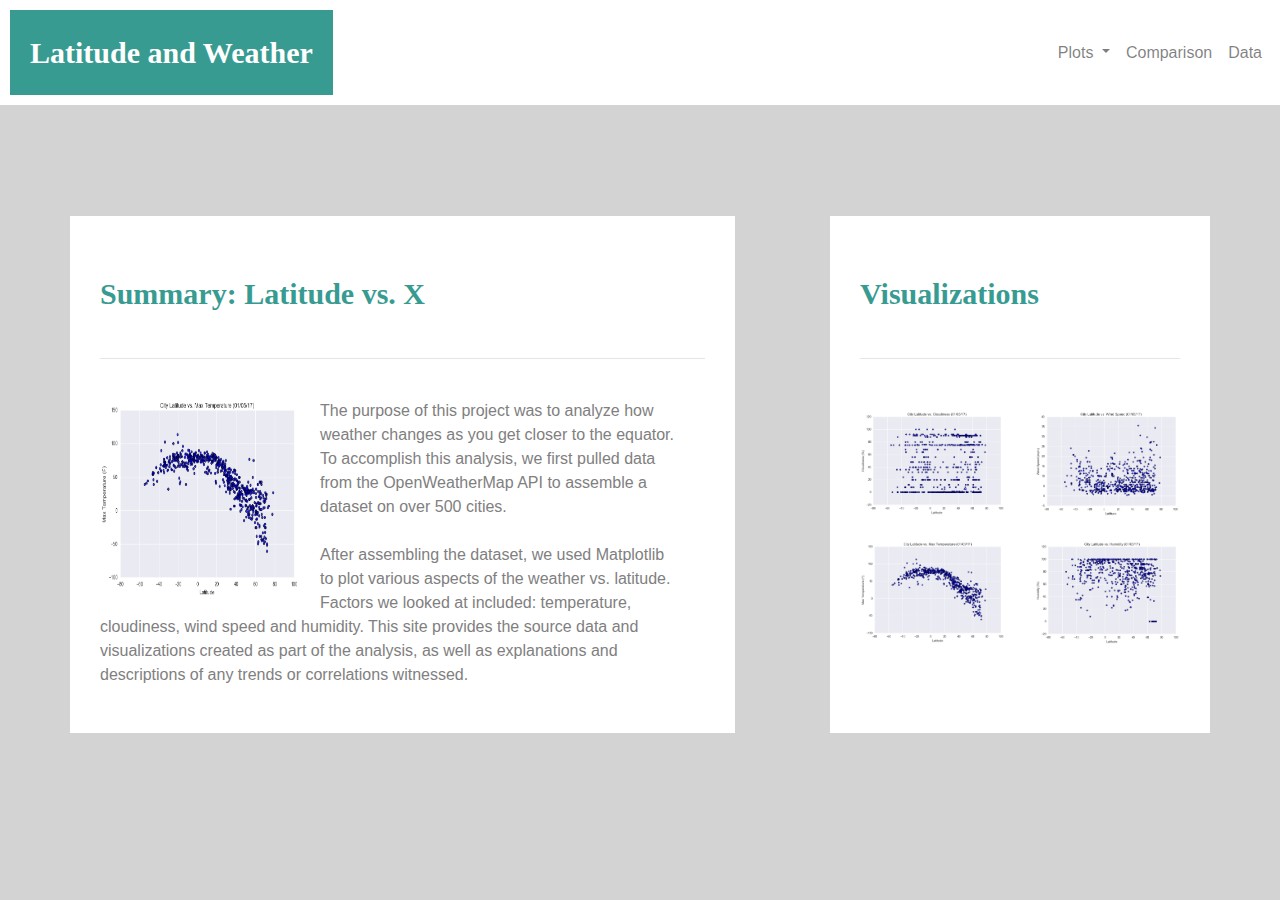
<file: index.html>
<!DOCTYPE html>
<html lang="en">

<head>
  <meta charset="UTF-8">
  <title>Landing Page for Latitude Weather Project</title>
  <link rel="stylesheet" href="https://stackpath.bootstrapcdn.com/bootstrap/4.3.1/css/bootstrap.min.css"
    integrity="sha384-ggOyR0iXCbMQv3Xipma34MD+dH/1fQ784/j6cY/iJTQUOhcWr7x9JvoRxT2MZw1T" crossorigin="anonymous">

  <script src="https://code.jquery.com/jquery-3.3.1.slim.min.js"
    integrity="sha384-q8i/X+965DzO0rT7abK41JStQIAqVgRVzpbzo5smXKp4YfRvH+8abtTE1Pi6jizo"
    crossorigin="anonymous"></script> 
  <script src="https://cdnjs.cloudflare.com/ajax/libs/popper.js/1.14.7/umd/popper.min.js"
    integrity="sha384-UO2eT0CpHqdSJQ6hJty5KVphtPhzWj9WO1clHTMGa3JDZwrnQq4sF86dIHNDz0W1"
    crossorigin="anonymous"></script> 
  <script src="https://stackpath.bootstrapcdn.com/bootstrap/4.3.1/js/bootstrap.min.js"
    integrity="sha384-JjSmVgyd0p3pXB1rRibZUAYoIIy6OrQ6VrjIEaFf/nJGzIxFDsf4x0xIM+B07jRM"
    crossorigin="anonymous"></script>
  
  <link rel="stylesheet" href="style.css">
</head>

<body>
  <nav class="navbar navbar-expand-lg navbar-light">
    <a class="turquoise-white" href="index.html">Latitude and Weather</a>
    <button class="navbar-toggler" type="button" data-toggle="collapse" data-target="#navbarSupportedContent">
      <span class="navbar-toggler-icon"></span>
    </button>

    <div class="collapse navbar-collapse" id="navbarSupportedContent">
      <ul class="navbar-nav ml-auto">

        <li class="nav-item dropdown">
          <a class="nav-link dropdown-toggle" href="#" id="navbarDropdown" role="button" data-toggle="dropdown">
            Plots
          </a>
          <div class="dropdown-menu">
            <a class="dropdown-item" href="cloudiness.html">Latitude vs. Cloudiness</a>
            <a class="dropdown-item" href="windspeed.html">Latitude vs. Wind Speed</a>
            <a class="dropdown-item" href="maxtemp.html">Latitude vs. Max Temp</a>
            <a class="dropdown-item" href="humidity.html">Latitude vs. Humidity</a>
          </div>
        </li>
        <li class="nav-item">
          <a class="nav-link" href="comparison.html">Comparison </a>
        </li>
        <li class="nav-item">
          <a class="nav-link" href="data.html">Data</a>
        </li>
      </ul>
    </div>
  </nav>

  <div class="container">
    <div class="row space">
    </div>
    <div class="row">
      <div class="col-12 col-sm-12 col-md-7 box">
        <h2>Summary: Latitude vs. X</h2>
        <hr><br>
        <section id="main-bio">
          <img id="bio-image" src="Resources/assets/images/temperaturemap.png" alt="Max Temperature Graph">
          <p>The purpose of this project was to analyze how weather changes as you get closer to the equator. To
            accomplish this analysis, we first pulled data from the OpenWeatherMap API to assemble a dataset on over 500
            cities.<br><br>After assembling the dataset, we used Matplotlib to plot various aspects of the weather vs.
            latitude. Factors we looked at included: temperature, cloudiness, wind speed and humidity. This site
            provides the source data and visualizations created as part of the analysis, as well as explanations and
            descriptions of any trends or correlations witnessed.</p>
        </section>

      </div>
      <div class="col-12 col-md-1"></div>
      <div class="col-12 col-sm-12 col-md-4 box">
        <h2 class="text-left">Visualizations</h2>
        <hr><br>
        <div class="row">
          <div class="col-3 col-sm-3 col-md-6">
            <a href="cloudiness.html">
              <img src="Resources/assets/images/cloudymap.png" alt="Cloudy Graph" class="img-thumbnail custom-thumbnail">
            </a>

          </div>
          <div class="col-3 col-sm-3 col-md-6">
            <a href="windspeed.html">
              <img src="Resources/assets/images/windmap.png" alt="Wind Speed Graph" class="img-thumbnail custom-thumbnail">
            </a>

          </div>

          <div class="col-3 col-sm-3 col-md-6">
            <a href="maxtemp.html">
              <img src="Resources/assets/images/temperaturemap.png" alt="Max Temperature Graph" class="img-thumbnail custom-thumbnail">
            </a>

          </div>
          <div class="col-3 col-sm-3 col-md-6">
            <a href="humidity.html">
              <img src="Resources/assets/images/humiditymap.png" alt="Humidity Graph" class="img-thumbnail custom-thumbnail">
            </a>

          </div>
        </div>
      </div>
    </div>
  </div>
</body>
</html>
</file>
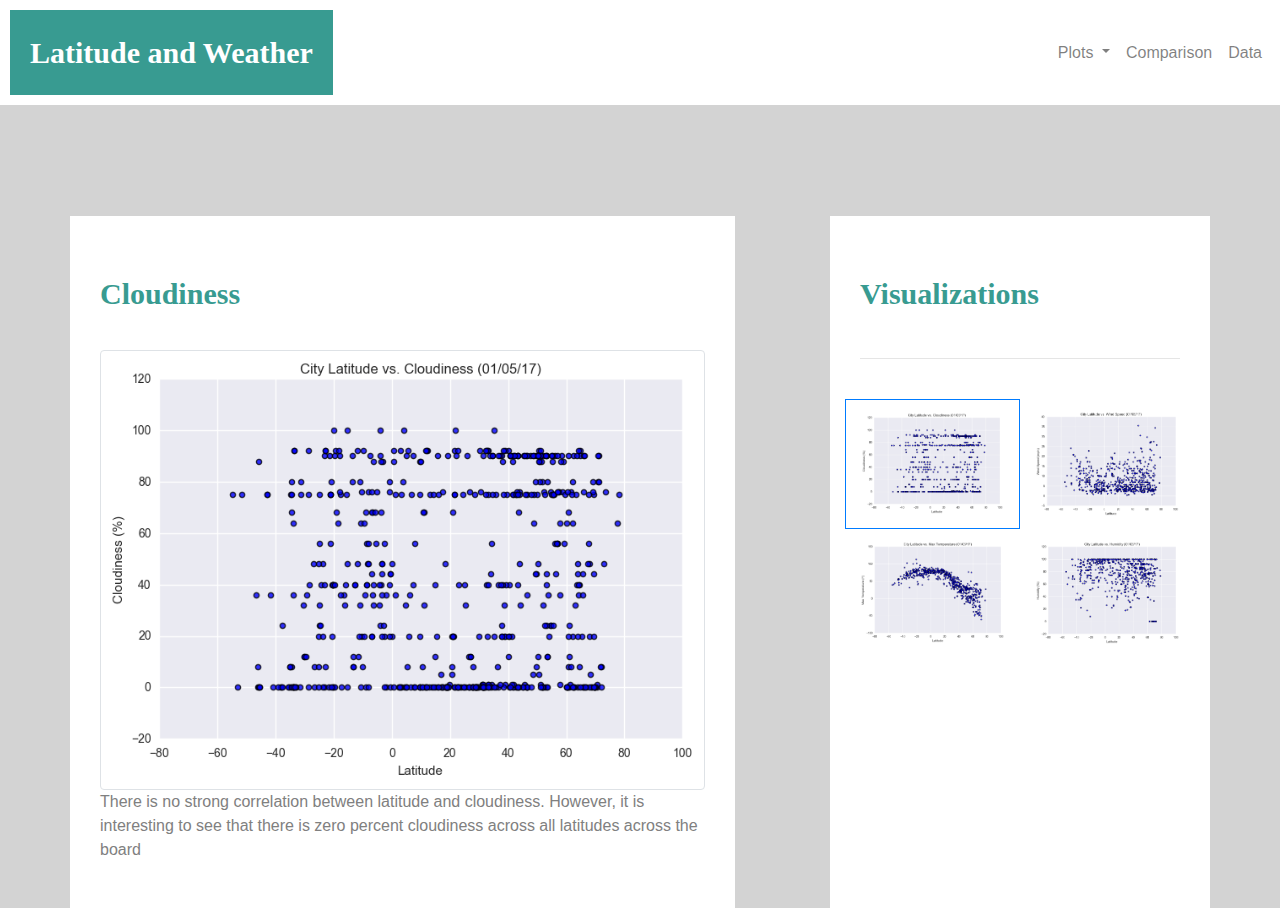
<file: cloudiness.html>
<!DOCTYPE html>
<html lang="en">

<head>
    <meta charset="UTF-8">
    <title>Latitude vs. Cloudiness Analysis</title>
    <link rel="stylesheet" href="https://stackpath.bootstrapcdn.com/bootstrap/4.3.1/css/bootstrap.min.css"
        integrity="sha384-ggOyR0iXCbMQv3Xipma34MD+dH/1fQ784/j6cY/iJTQUOhcWr7x9JvoRxT2MZw1T" crossorigin="anonymous">

    <script src="https://code.jquery.com/jquery-3.3.1.slim.min.js"
        integrity="sha384-q8i/X+965DzO0rT7abK41JStQIAqVgRVzpbzo5smXKp4YfRvH+8abtTE1Pi6jizo"
        crossorigin="anonymous"></script>
    <script src="https://cdnjs.cloudflare.com/ajax/libs/popper.js/1.14.7/umd/popper.min.js"
        integrity="sha384-UO2eT0CpHqdSJQ6hJty5KVphtPhzWj9WO1clHTMGa3JDZwrnQq4sF86dIHNDz0W1"
        crossorigin="anonymous"></script>
    <script src="https://stackpath.bootstrapcdn.com/bootstrap/4.3.1/js/bootstrap.min.js"
        integrity="sha384-JjSmVgyd0p3pXB1rRibZUAYoIIy6OrQ6VrjIEaFf/nJGzIxFDsf4x0xIM+B07jRM"
        crossorigin="anonymous"></script>

    <link rel="stylesheet" href="style.css">
</head>

<body>
    <nav class="navbar navbar-expand-lg navbar-light">
        <a class="turquoise-white" href="index.html">Latitude and Weather</a>
        <button class="navbar-toggler" type="button" data-toggle="collapse" data-target="#navbarSupportedContent">
            <span class="navbar-toggler-icon"></span>
        </button>

        <div class="collapse navbar-collapse" id="navbarSupportedContent">
            <ul class="navbar-nav ml-auto">

                <li class="nav-item dropdown">
                    <a class="nav-link dropdown-toggle" href="#" id="navbarDropdown" role="button"
                        data-toggle="dropdown">
                        Plots
                    </a>
                    <div class="dropdown-menu">
                        <a class="dropdown-item" href="cloudiness.html">Latitude vs. Cloudiness</a>
                        <a class="dropdown-item" href="windspeed.html">Latitude vs. Wind Speed</a>
                        <a class="dropdown-item" href="maxtemp.html">Latitude vs. Max Temp</a>
                        <a class="dropdown-item" href="humidity.html">Latitude vs. Humidity</a>
                    </div>
                </li>
                <li class="nav-item">
                    <a class="nav-link" href="comparison.html">Comparison</a>
                </li>
                <li class="nav-item">
                    <a class="nav-link" href="data.html">Data</a>
                </li>
            </ul>
        </div>
    </nav>

    <div class="container">
        <main>
            <div class="row space"></div>
            <div class="row">
                <div class="col-md-7 box">
                    <h2>Cloudiness</h2>
                    <article>
                        <a target="_blank" href="Resources/assets/images/cloudymap.png">
                            <img src="Resources/assets/images/cloudymap.png" alt="Cloudy Map" class="img-thumbnail">
                        </a>
                    </article>
                    <p>There is no strong correlation between latitude and cloudiness. However, it is interesting to see
                        that there is zero percent cloudiness across all latitudes across the board</p>
                </div>
                <div class="col-md-1"></div>
                <div class="col-md-4 box">
                    <h2 class="text-left">Visualizations</h2>
                    <hr>
                    <br>
                    <div class="row">
                        <div class="col-3 col-sm-3 col-md-6 border border-primary">
                            <a href="cloudiness.html">
                                <img src="Resources/assets/images/cloudymap.png" alt="Cloudiness Graph" class="img-thumbnail custom-thumbnail">
                            </a>

                        </div>
                        <div class="col-3 col-sm-3 col-md-6">
                            <a href="windspeed.html">
                                <img src="Resources/assets/images/windmap.png" alt="Wind Speed Graph" class="img-thumbnail custom-thumbnail">
                            </a>

                        </div>

                        <div class="col-3 col-sm-3 col-md-6">
                            <a href="maxtemp.html">
                                <img src="Resources/assets/images/temperaturemap.png" alt="Max Temperture Graph" class="img-thumbnail custom-thumbnail">
                            </a>

                        </div>
                        <div class="col-3 col-sm-3 col-md-6">
                            <a href="humidity.html">
                                <img src="Resources/assets/images/humiditymap.png" alt="Humidity Graph" class="img-thumbnail custom-thumbnail">
                            </a>

                        </div>
                    </div>
                </div>
            </div>
        </main>
    </div>
</body>
</html>
</file>
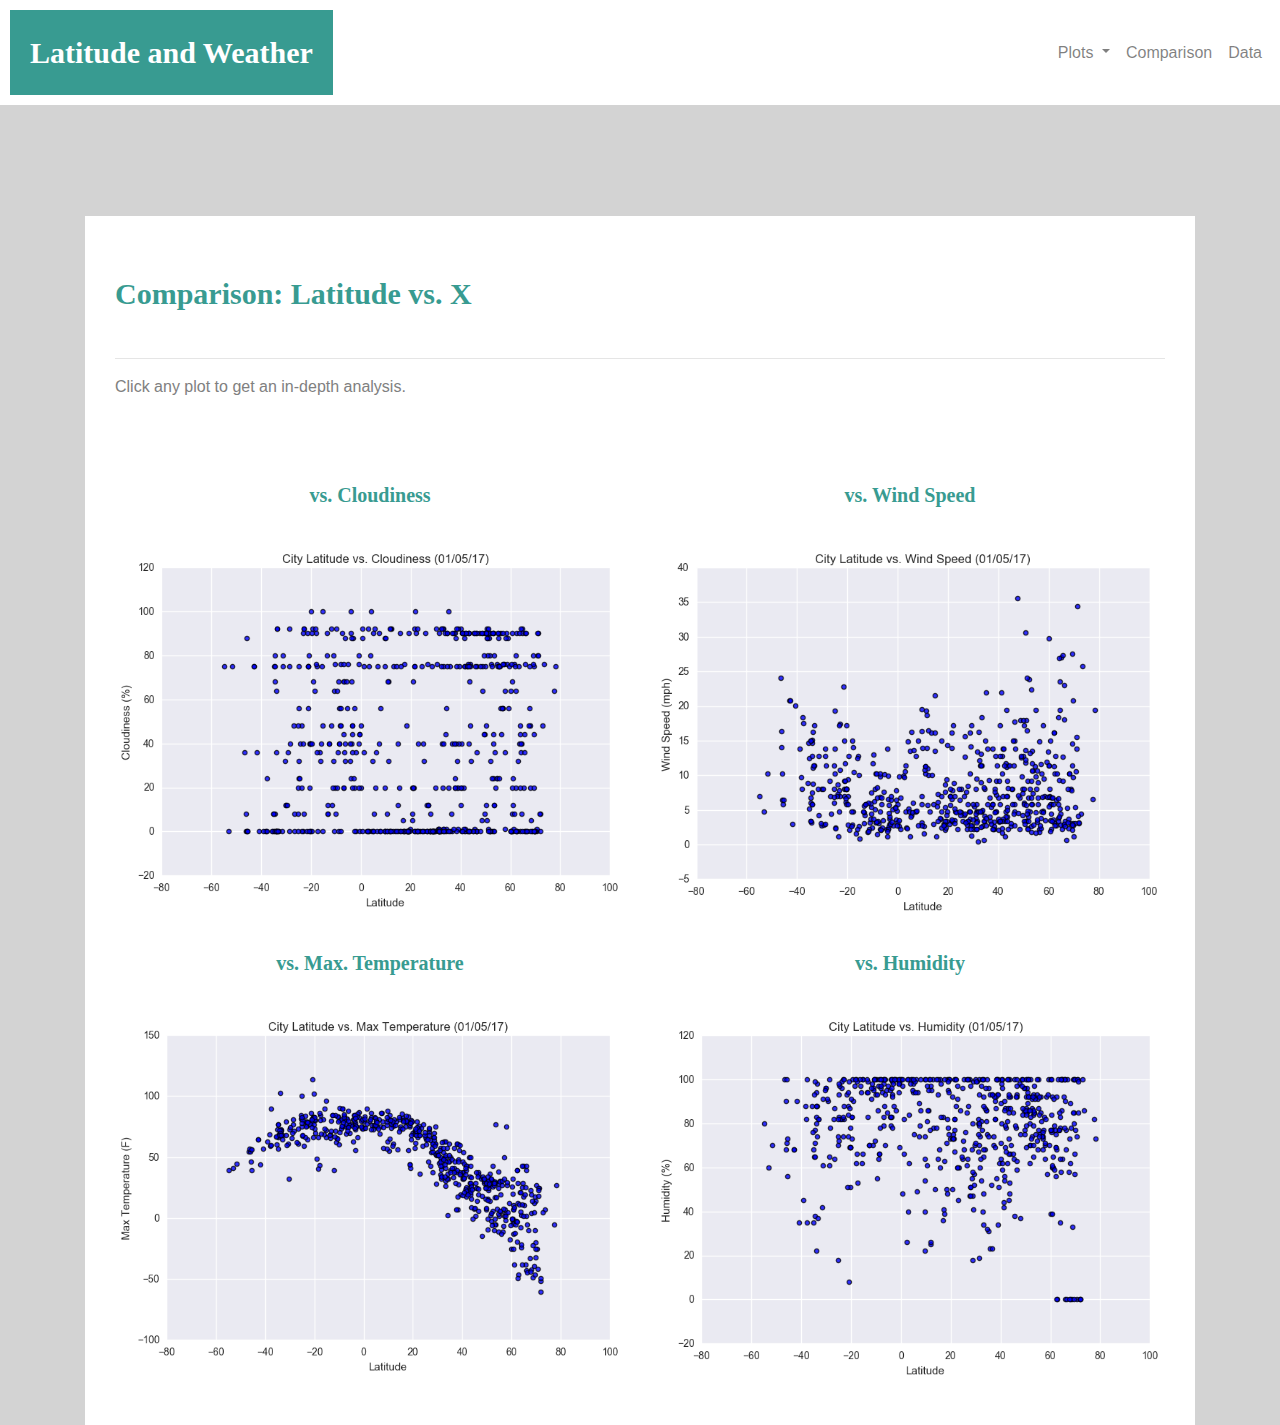
<file: comparison.html>
<!DOCTYPE html>
<html lang="en">

<head>
  <meta charset="UTF-8">
  <title>Comparison Analysis</title>
  <link rel="stylesheet" href="https://stackpath.bootstrapcdn.com/bootstrap/4.3.1/css/bootstrap.min.css"
    integrity="sha384-ggOyR0iXCbMQv3Xipma34MD+dH/1fQ784/j6cY/iJTQUOhcWr7x9JvoRxT2MZw1T" crossorigin="anonymous">

  <script src="https://code.jquery.com/jquery-3.3.1.slim.min.js"
    integrity="sha384-q8i/X+965DzO0rT7abK41JStQIAqVgRVzpbzo5smXKp4YfRvH+8abtTE1Pi6jizo"
    crossorigin="anonymous"></script>
  <script src="https://cdnjs.cloudflare.com/ajax/libs/popper.js/1.14.7/umd/popper.min.js"
    integrity="sha384-UO2eT0CpHqdSJQ6hJty5KVphtPhzWj9WO1clHTMGa3JDZwrnQq4sF86dIHNDz0W1"
    crossorigin="anonymous"></script>
  <script src="https://stackpath.bootstrapcdn.com/bootstrap/4.3.1/js/bootstrap.min.js"
    integrity="sha384-JjSmVgyd0p3pXB1rRibZUAYoIIy6OrQ6VrjIEaFf/nJGzIxFDsf4x0xIM+B07jRM"
    crossorigin="anonymous"></script>

  <link rel="stylesheet" href="style.css">
</head>

<body>
  <nav class="navbar navbar-expand-lg navbar-light">
    <a class="turquoise-white" href="index.html">Latitude and Weather</a>
    <button class="navbar-toggler" type="button" data-toggle="collapse" data-target="#navbarSupportedContent">
      <span class="navbar-toggler-icon"></span>
    </button>

    <div class="collapse navbar-collapse" id="navbarSupportedContent">
      <ul class="navbar-nav ml-auto">

        <li class="nav-item dropdown">
          <a class="nav-link dropdown-toggle" href="#" id="navbarDropdown" role="button" data-toggle="dropdown">
            Plots
          </a>
          <div class="dropdown-menu">
            <a class="dropdown-item" href="cloudiness.html">Latitude vs. Cloudiness</a>
            <a class="dropdown-item" href="windspeed.html">Latitude vs. Wind Speed</a>
            <a class="dropdown-item" href="maxtemp.html">Latitude vs. Max Temp</a>
            <a class="dropdown-item" href="humidity.html">Latitude vs. Humidity</a>
          </div>
        </li>
        <li class="nav-item">
          <a class="nav-link" href="comparison.html">Comparison</a>
        </li>
        <li class="nav-item">
          <a class="nav-link" href="data.html">Data</a>
        </li>
      </ul>
    </div>
  </nav>

  <div class="container">
    <div class="row space"></div>
    <div class="box">
      <h2 class="text-left">Comparison: Latitude vs. X</h2>
      <hr>
      <p>Click any plot to get an in-depth analysis.</p>
      <br><br>  

      <div class="row">
        
        <div class="col-md-6">
          <h3 class="text-center">vs. Cloudiness</h3>
          <div class="thumbnail">
            <a href="cloudiness.html">
              <img src="Resources/assets/images/cloudymap.png" alt="..." class="img-thumbnail custom-thumbnail">
            </a>
          </div>
        </div>
        
        <div class="col-md-6">
          <h3 class="text-center">vs. Wind Speed</h3>
          <div class="thumbnail">
            <a href="windspeed.html">
              <img src="Resources/assets/images/windmap.png" alt="..." class="img-thumbnail custom-thumbnail">
            </a>
          </div>
        </div>
 
        <div class="col-md-6">
          <h3 class="text-center">vs. Max. Temperature</h3>
          <div class="thumbnail">
            <a href="maxtemp.html">
              <img src="Resources/assets/images/temperaturemap.png" alt="..." class="img-thumbnail custom-thumbnail">
            </a>
          </div>
        </div>
        <div class="col-md-6">
          <h3 class="text-center">vs. Humidity</h3>
          <div class="thumbnail">
            <a href="humidity.html">
              <img src="Resources/assets/images/humiditymap.png" alt="..." class="img-thumbnail custom-thumbnail">
            </a>
          </div>
        </div>
      </div>
    </div>
  </div>

</body>

</html>
</file>
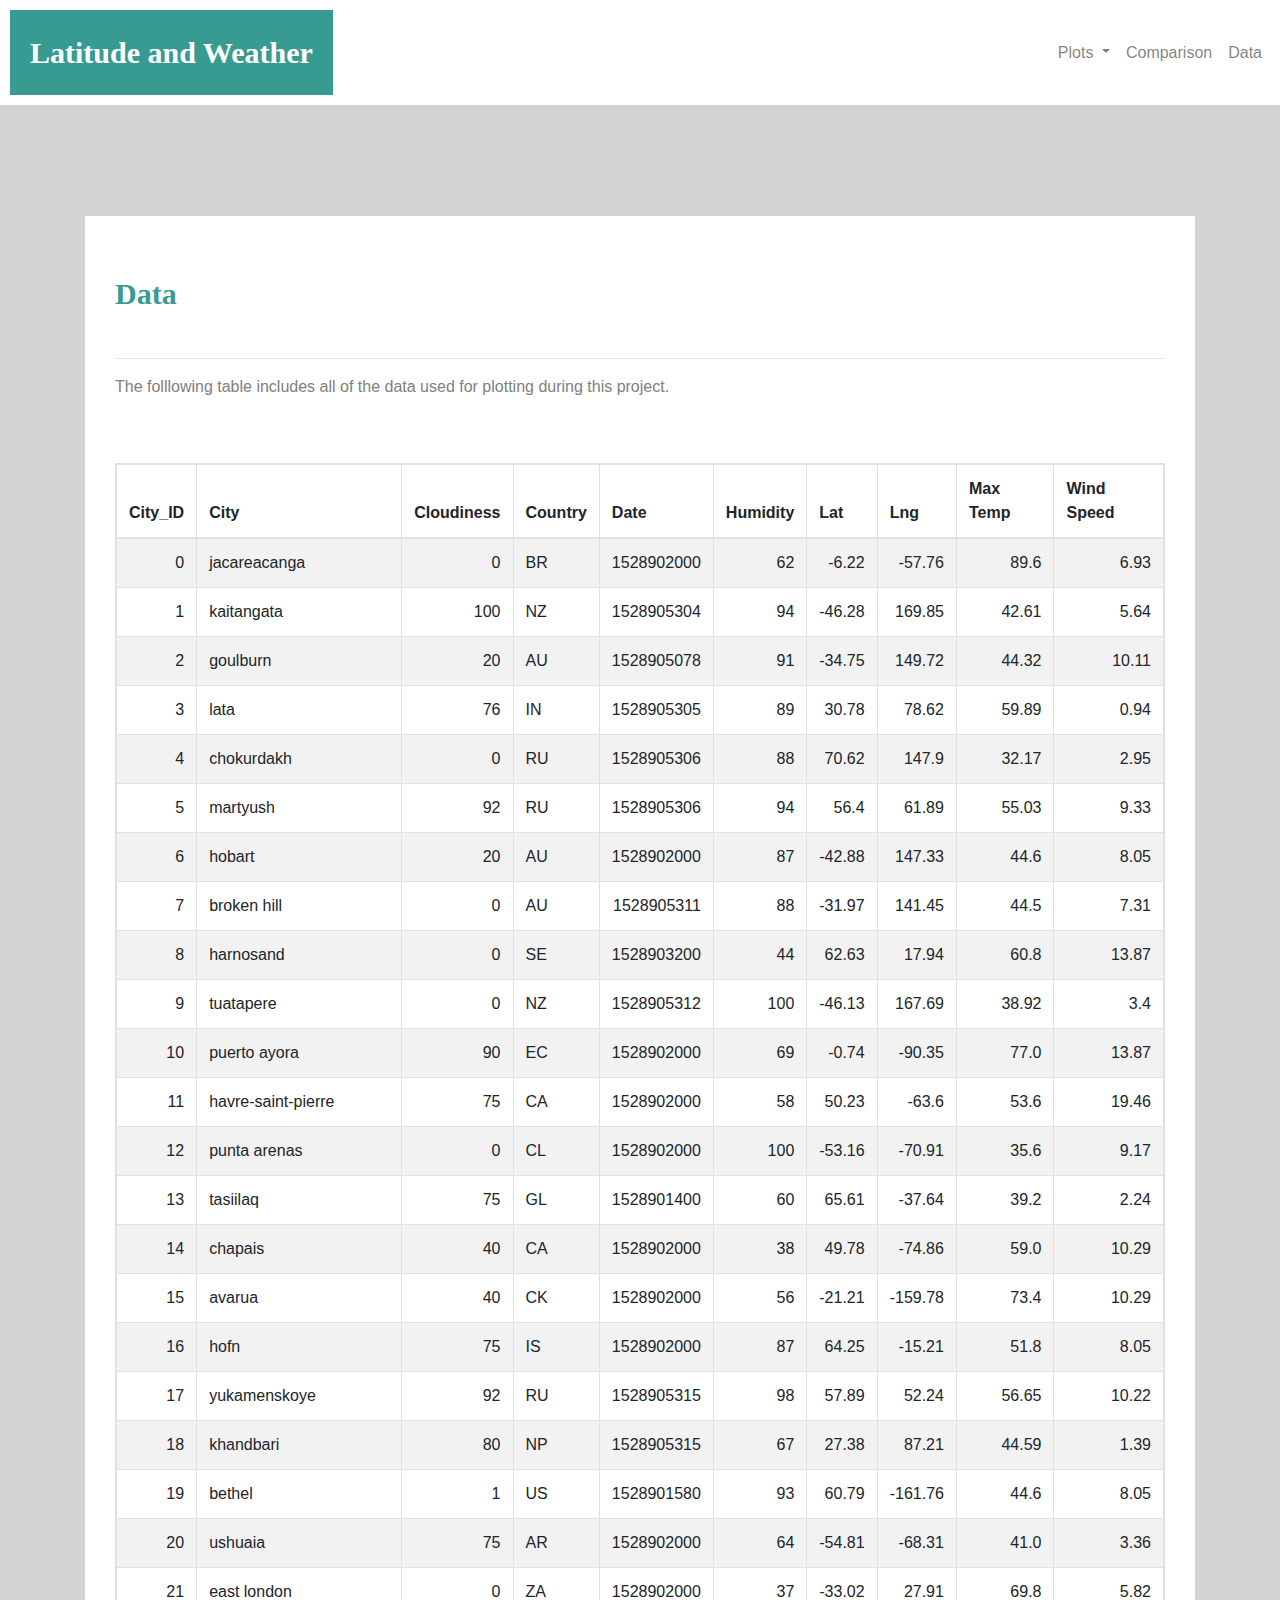
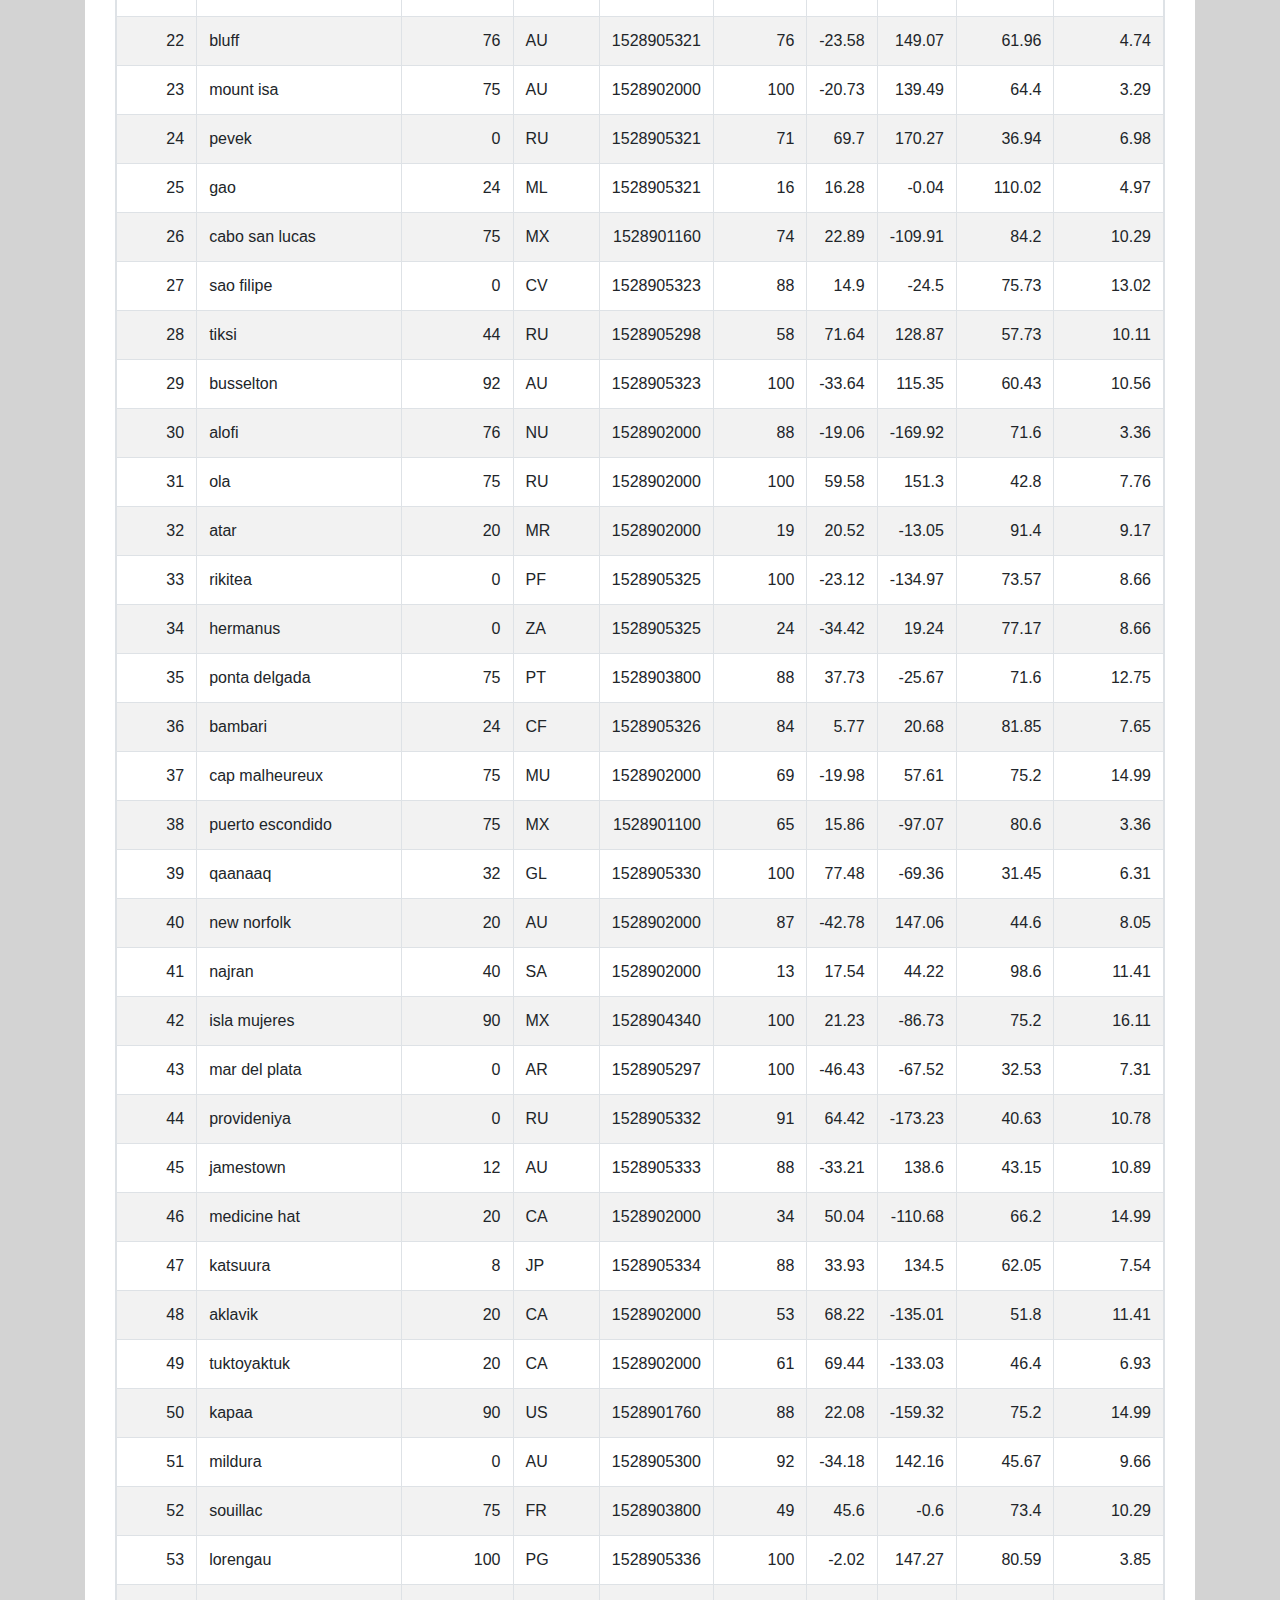
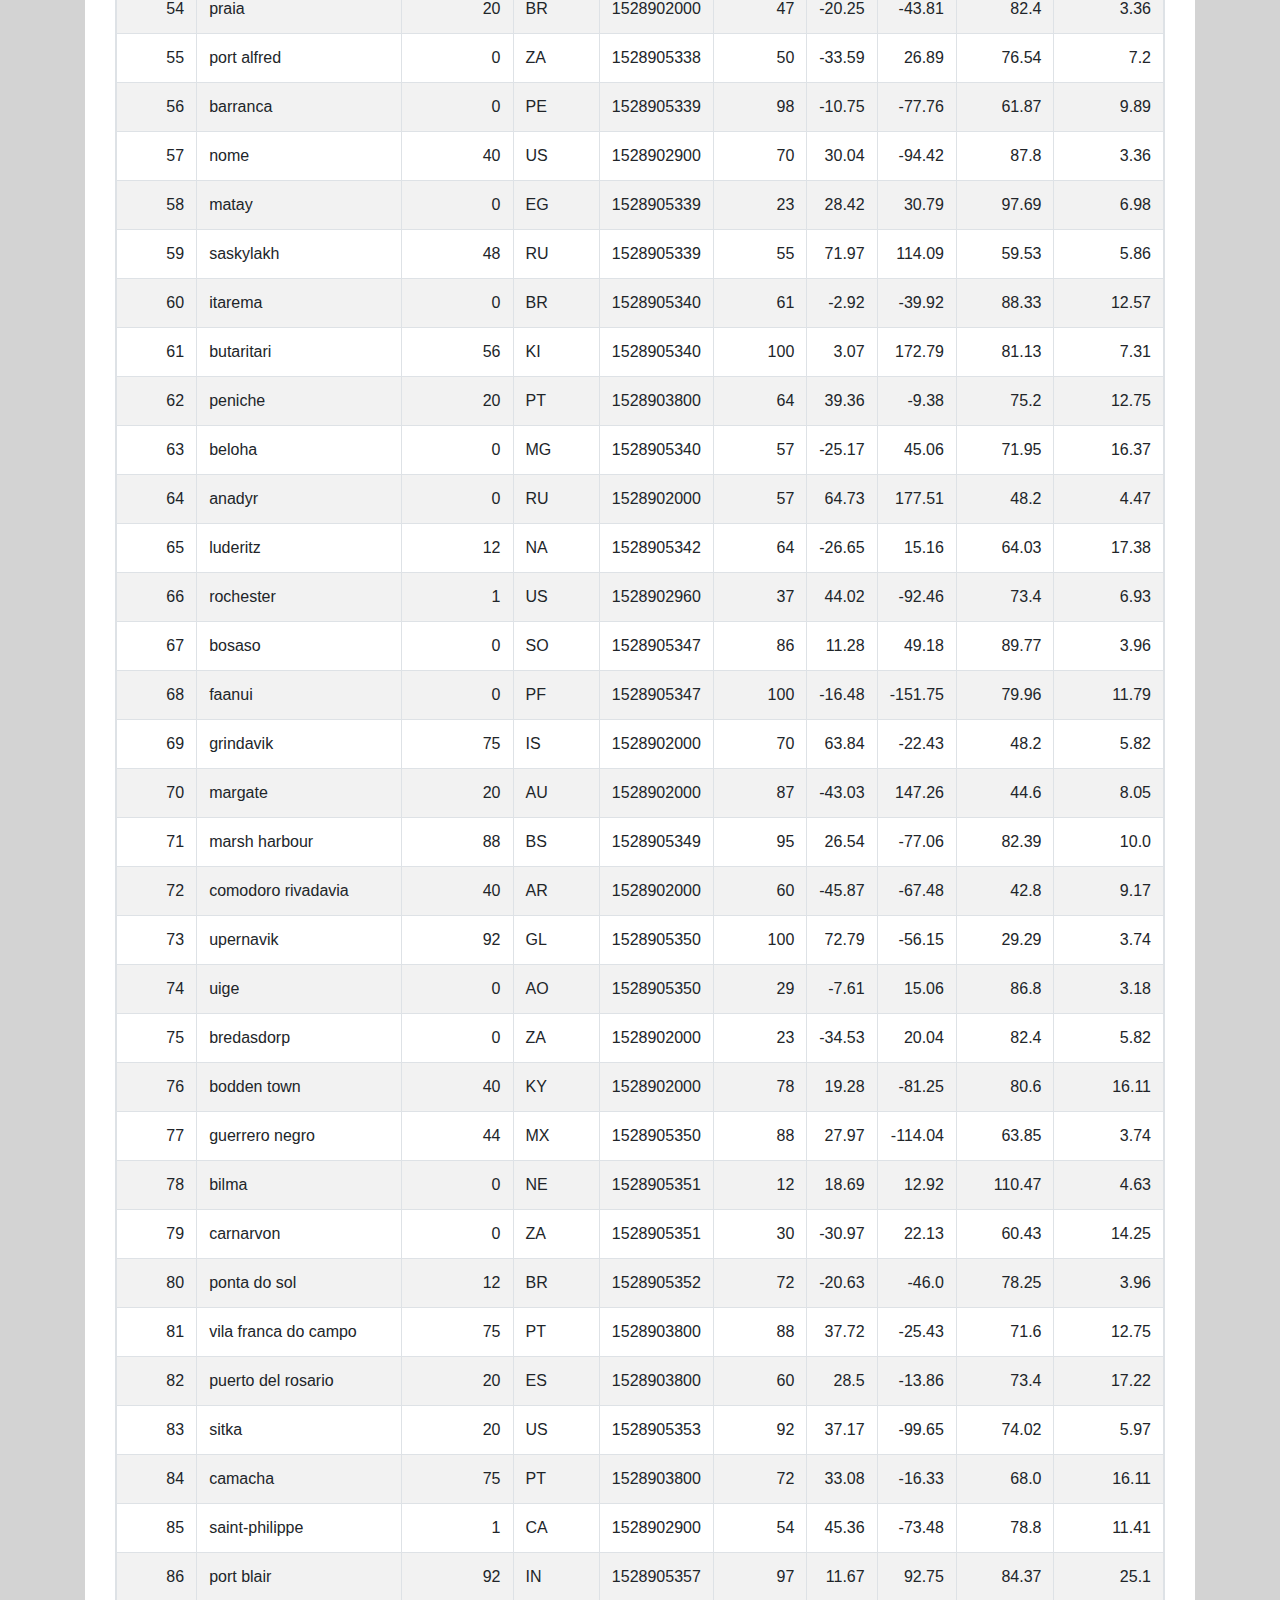
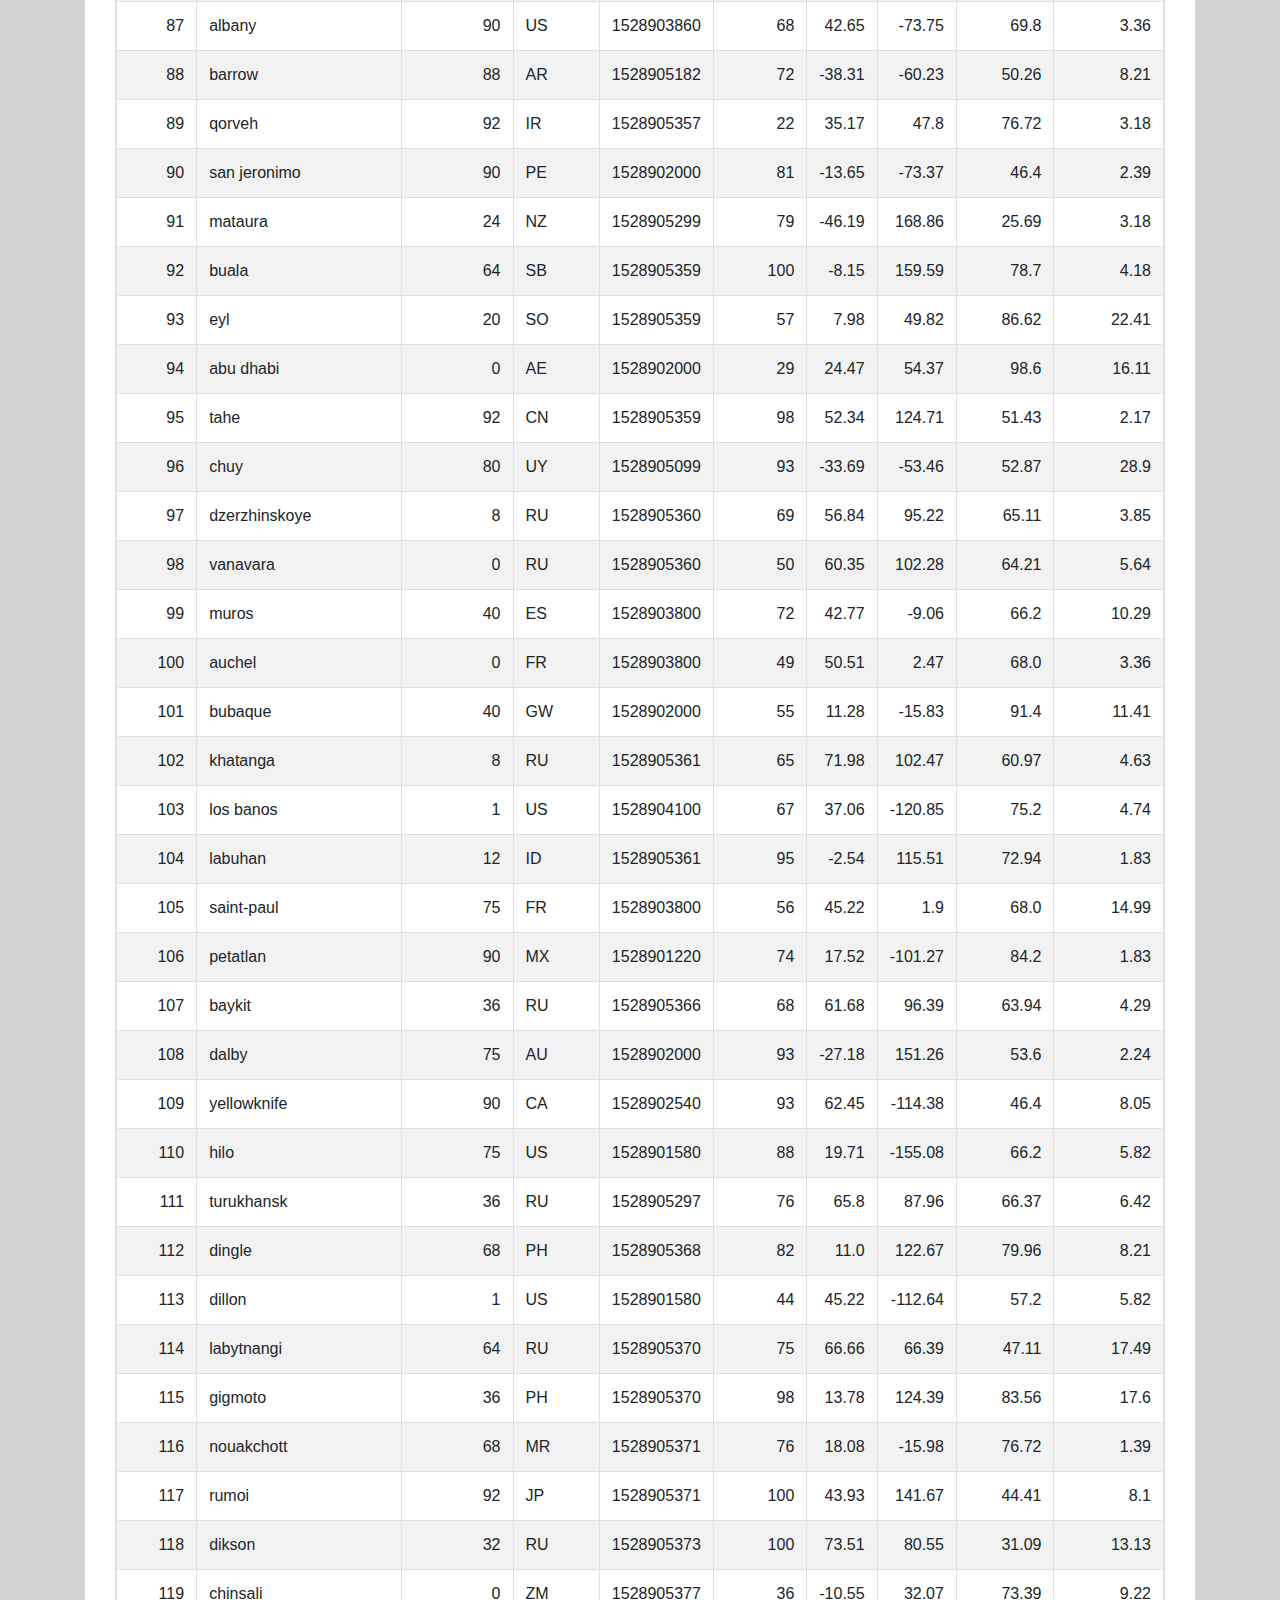
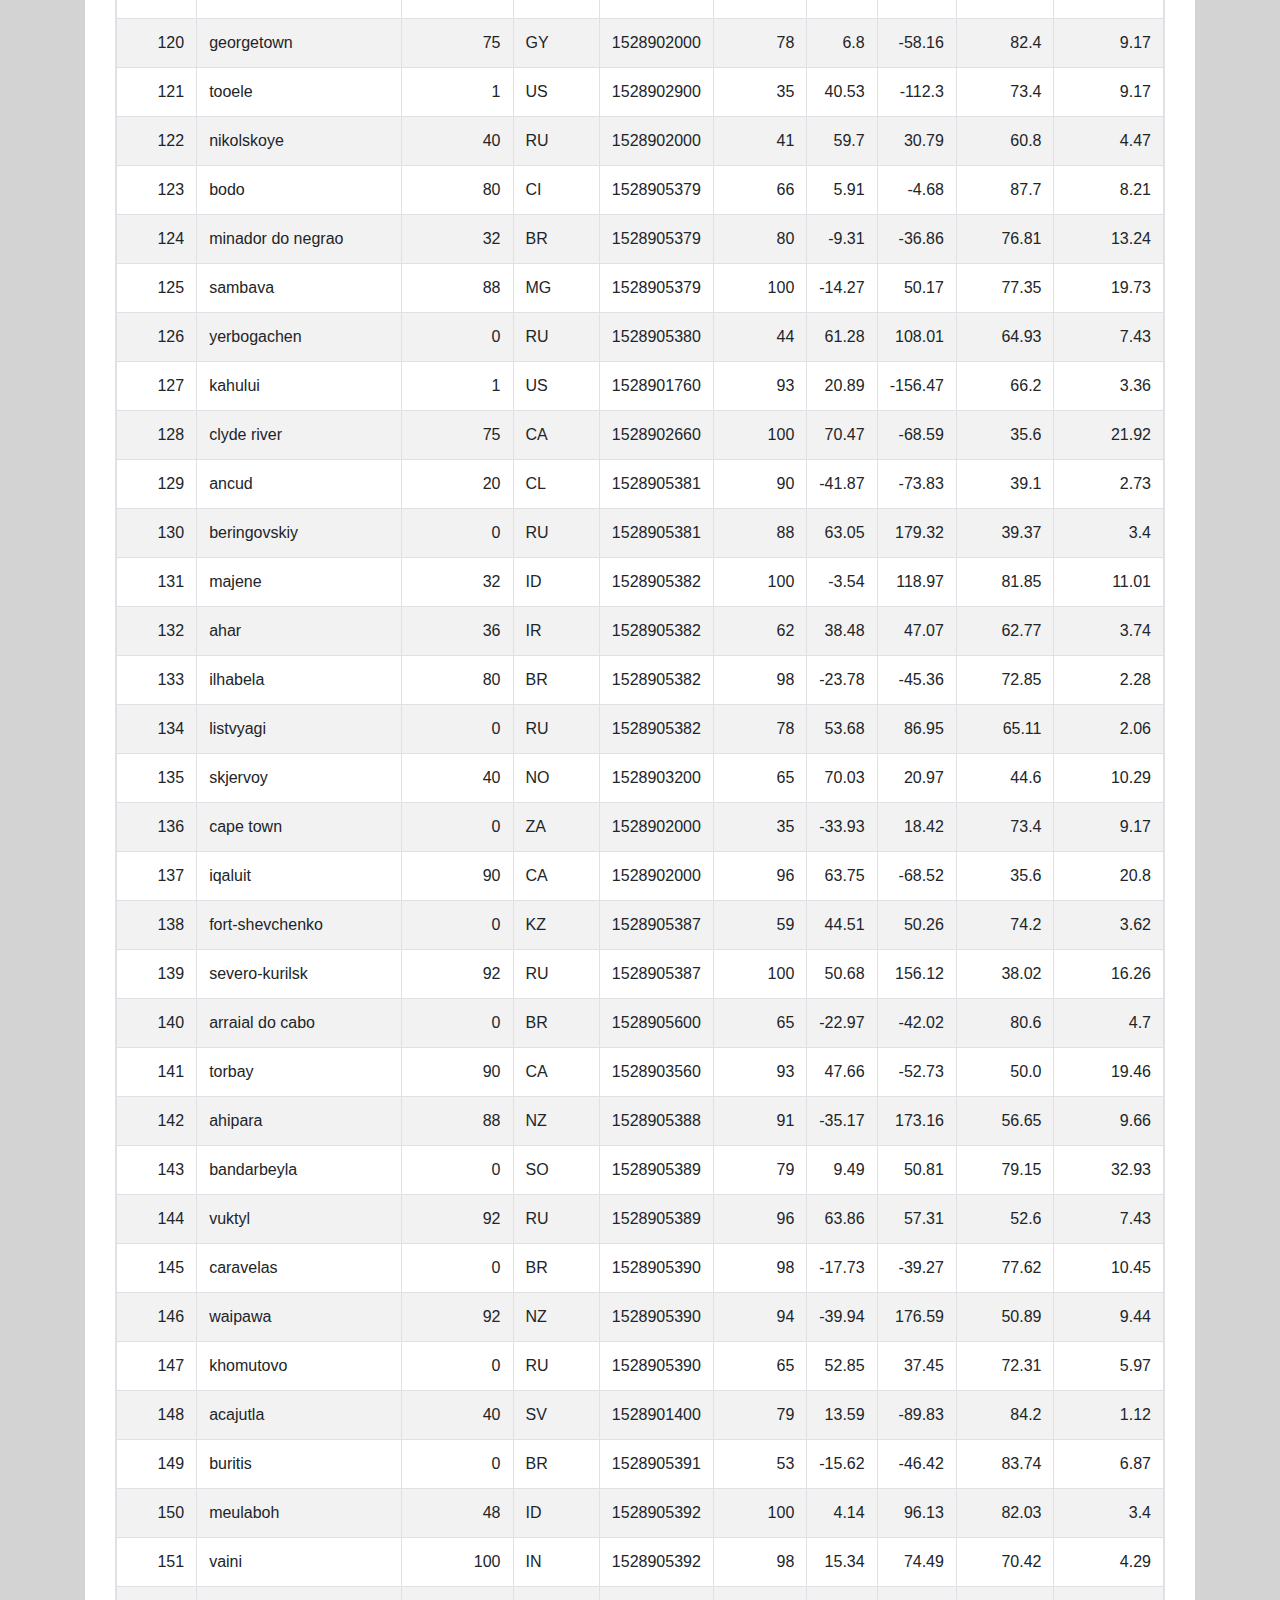
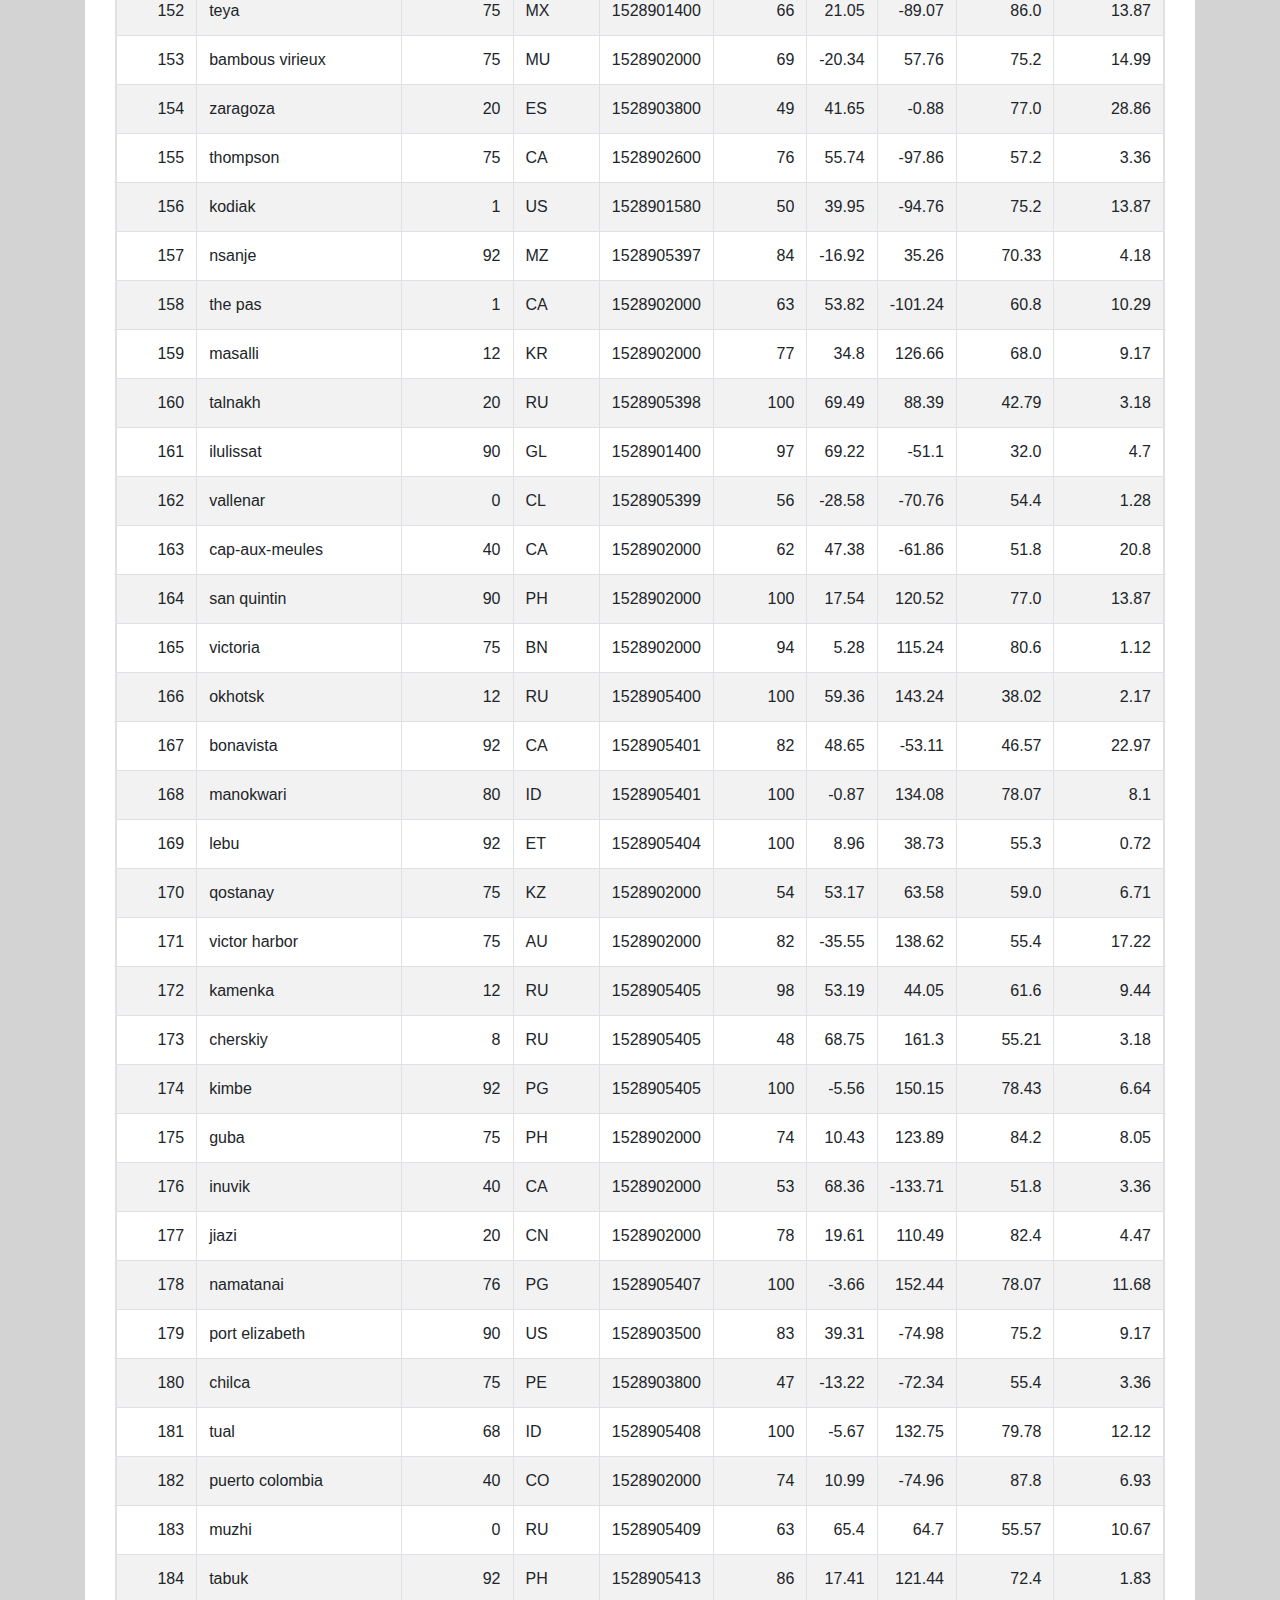
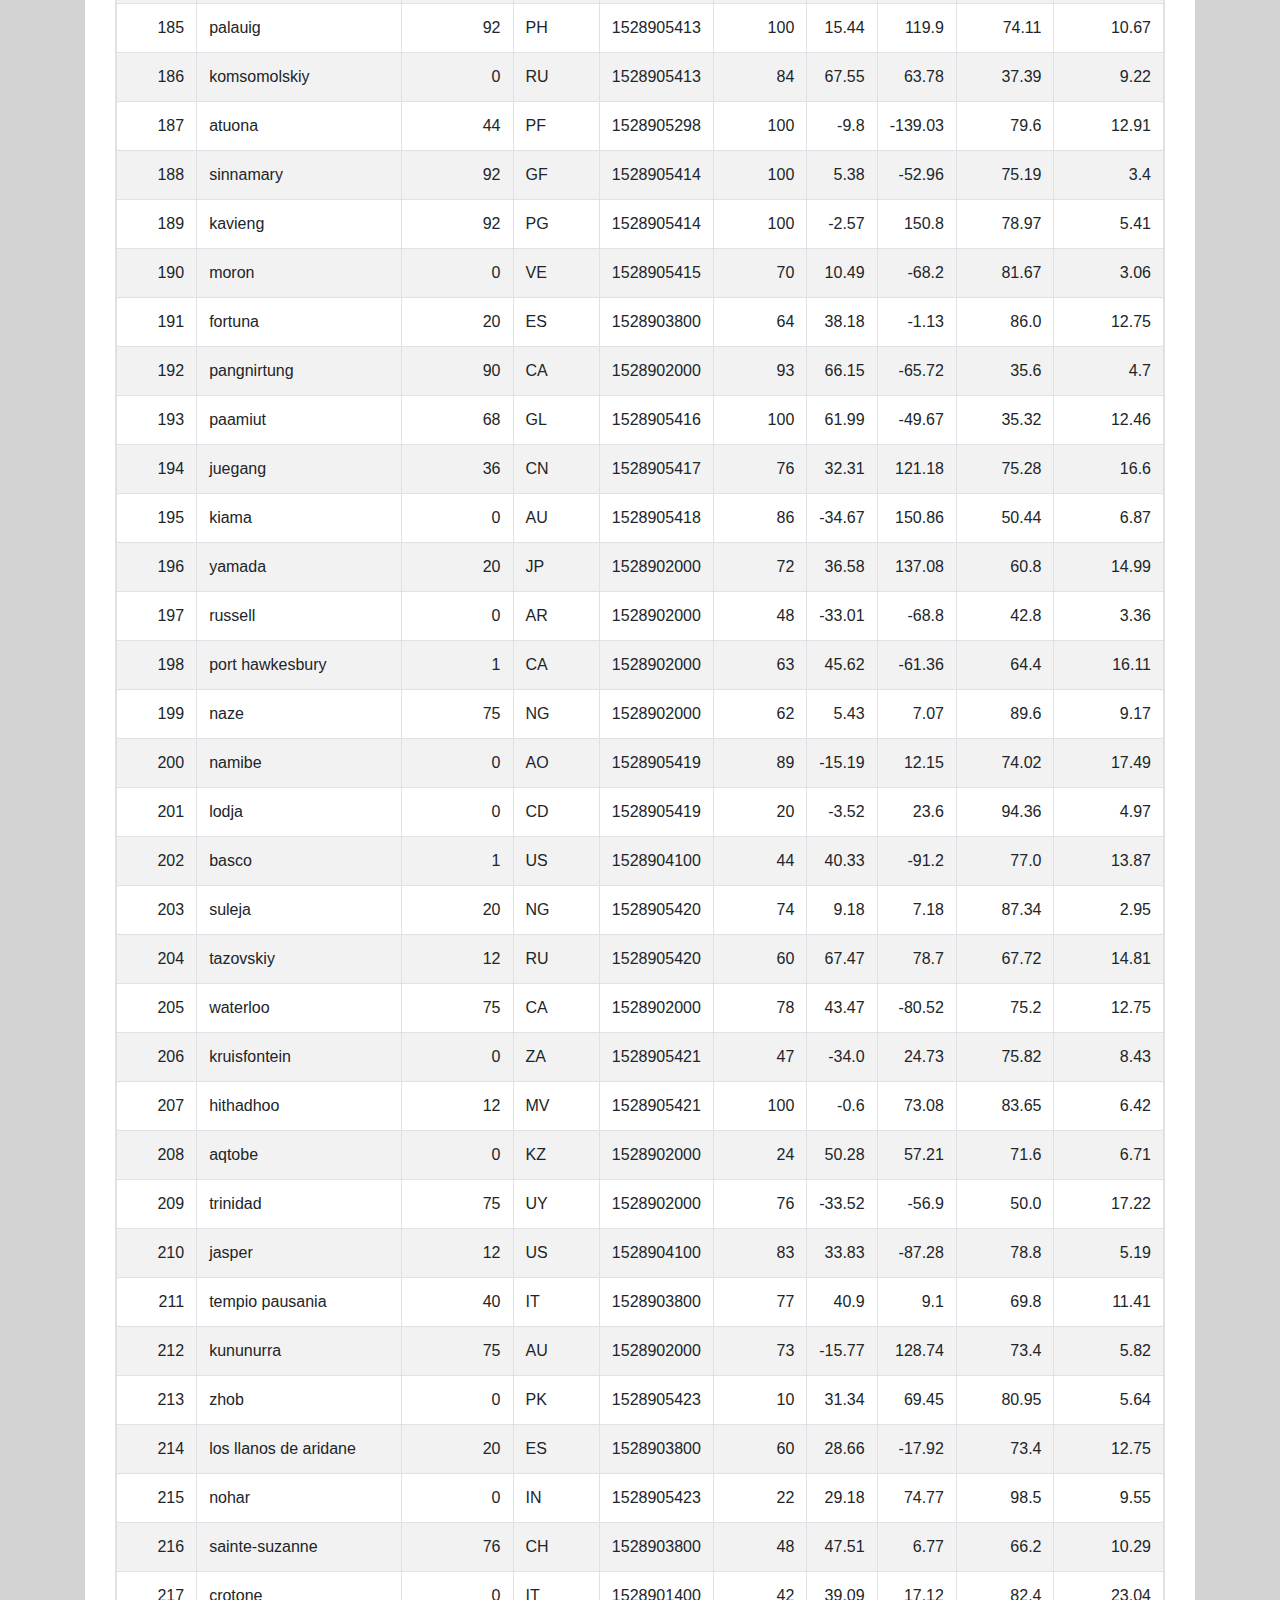
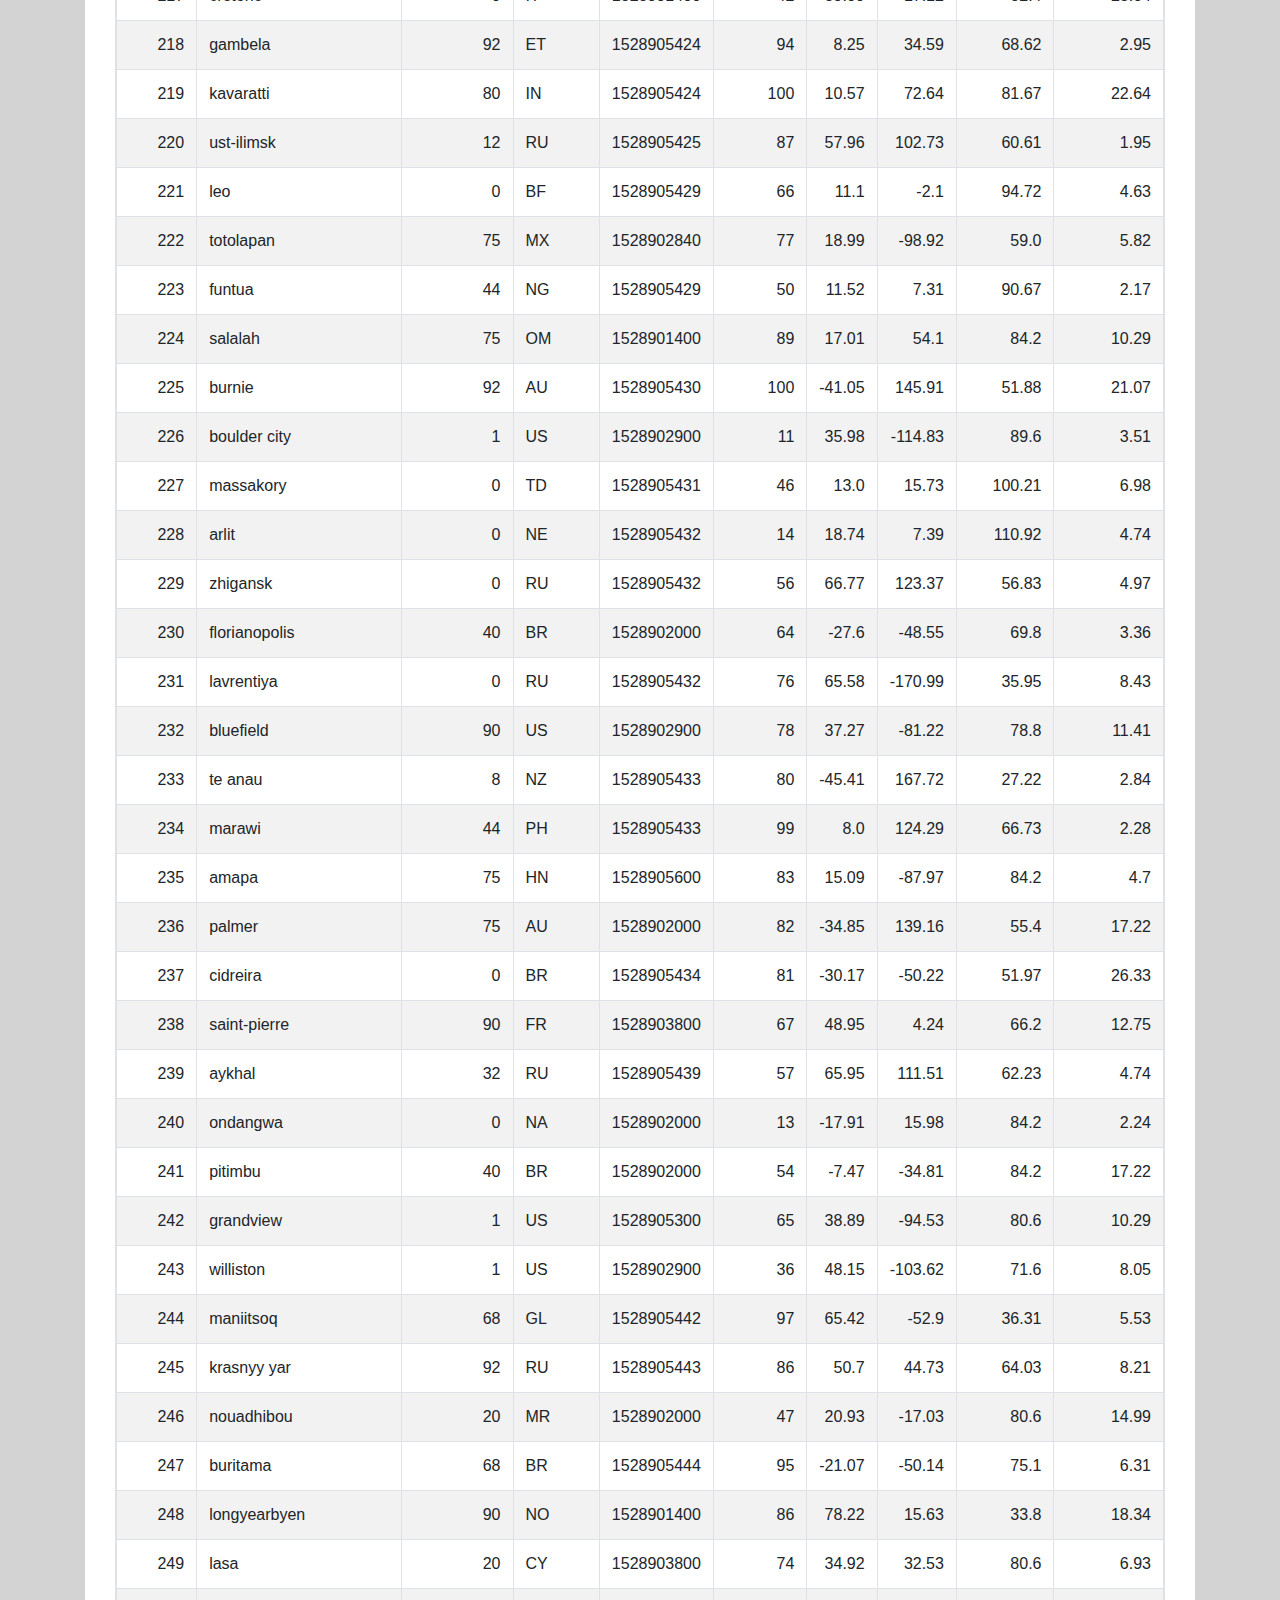
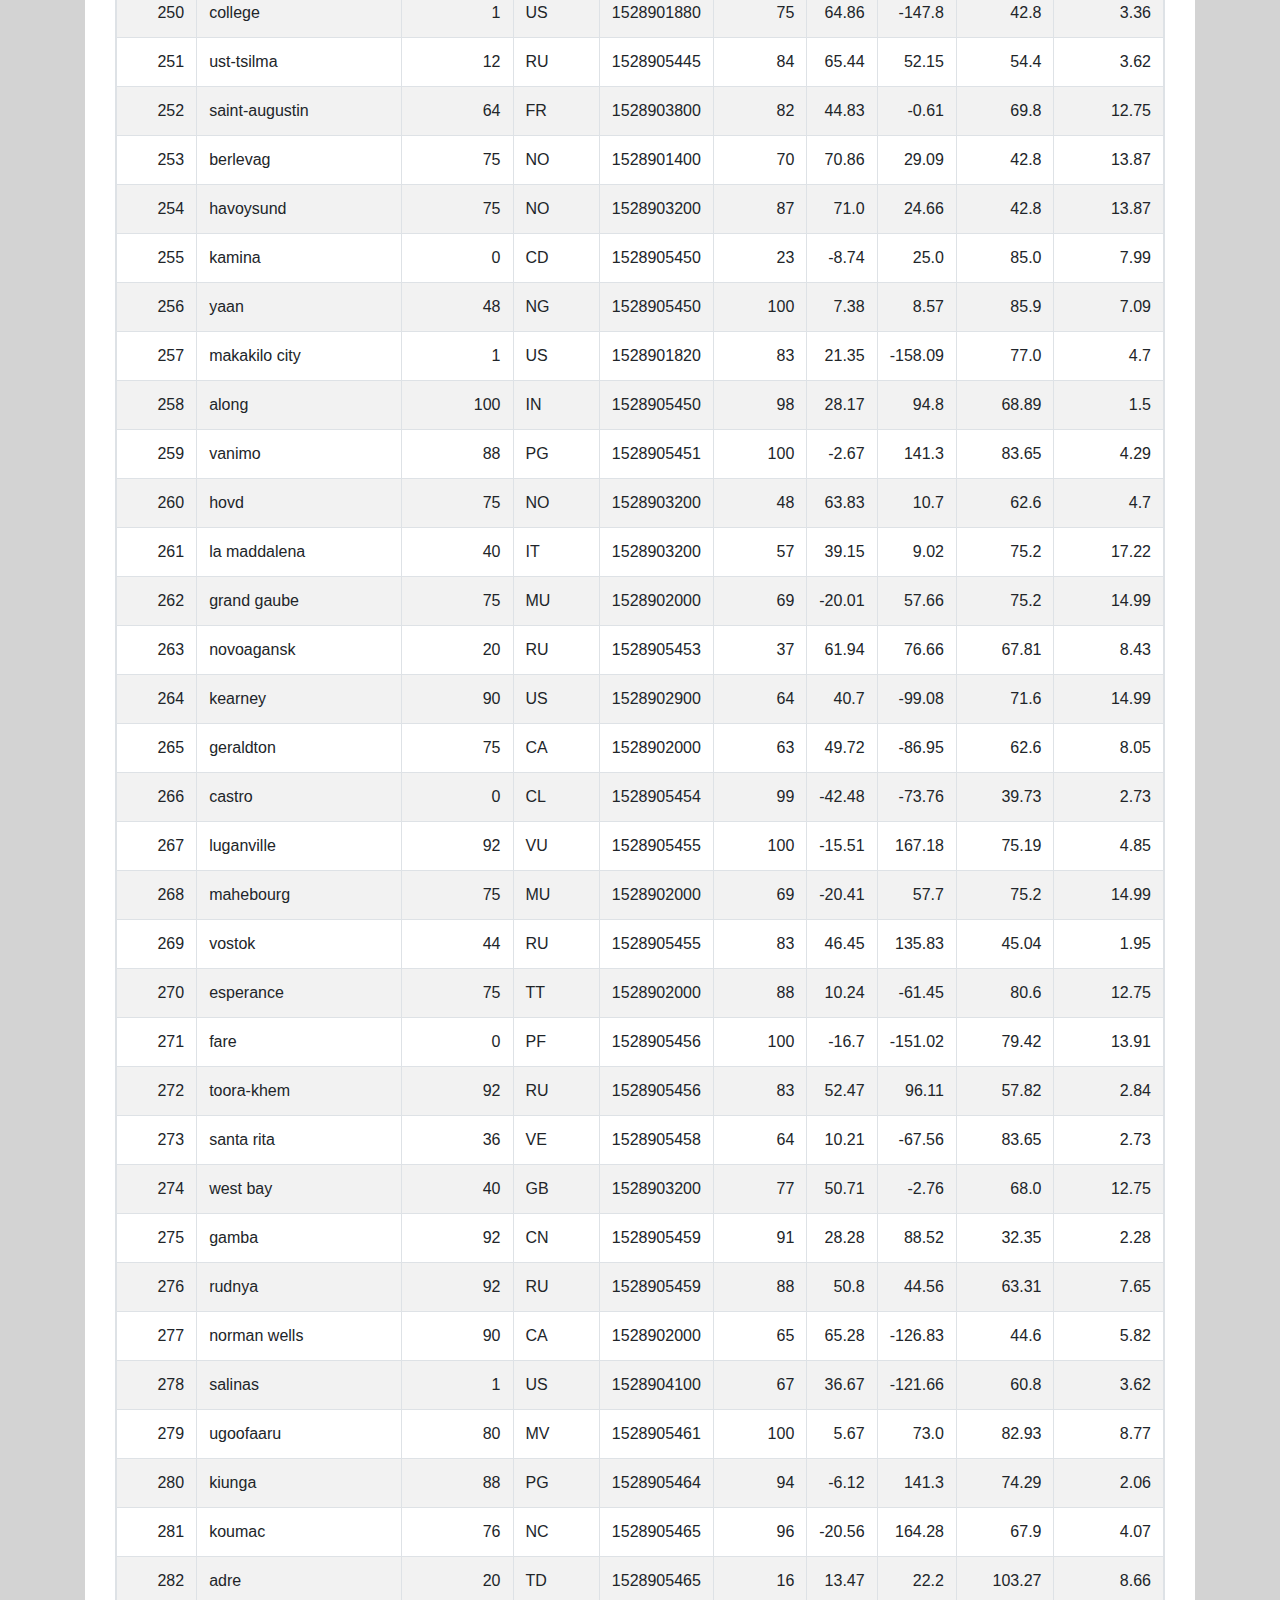
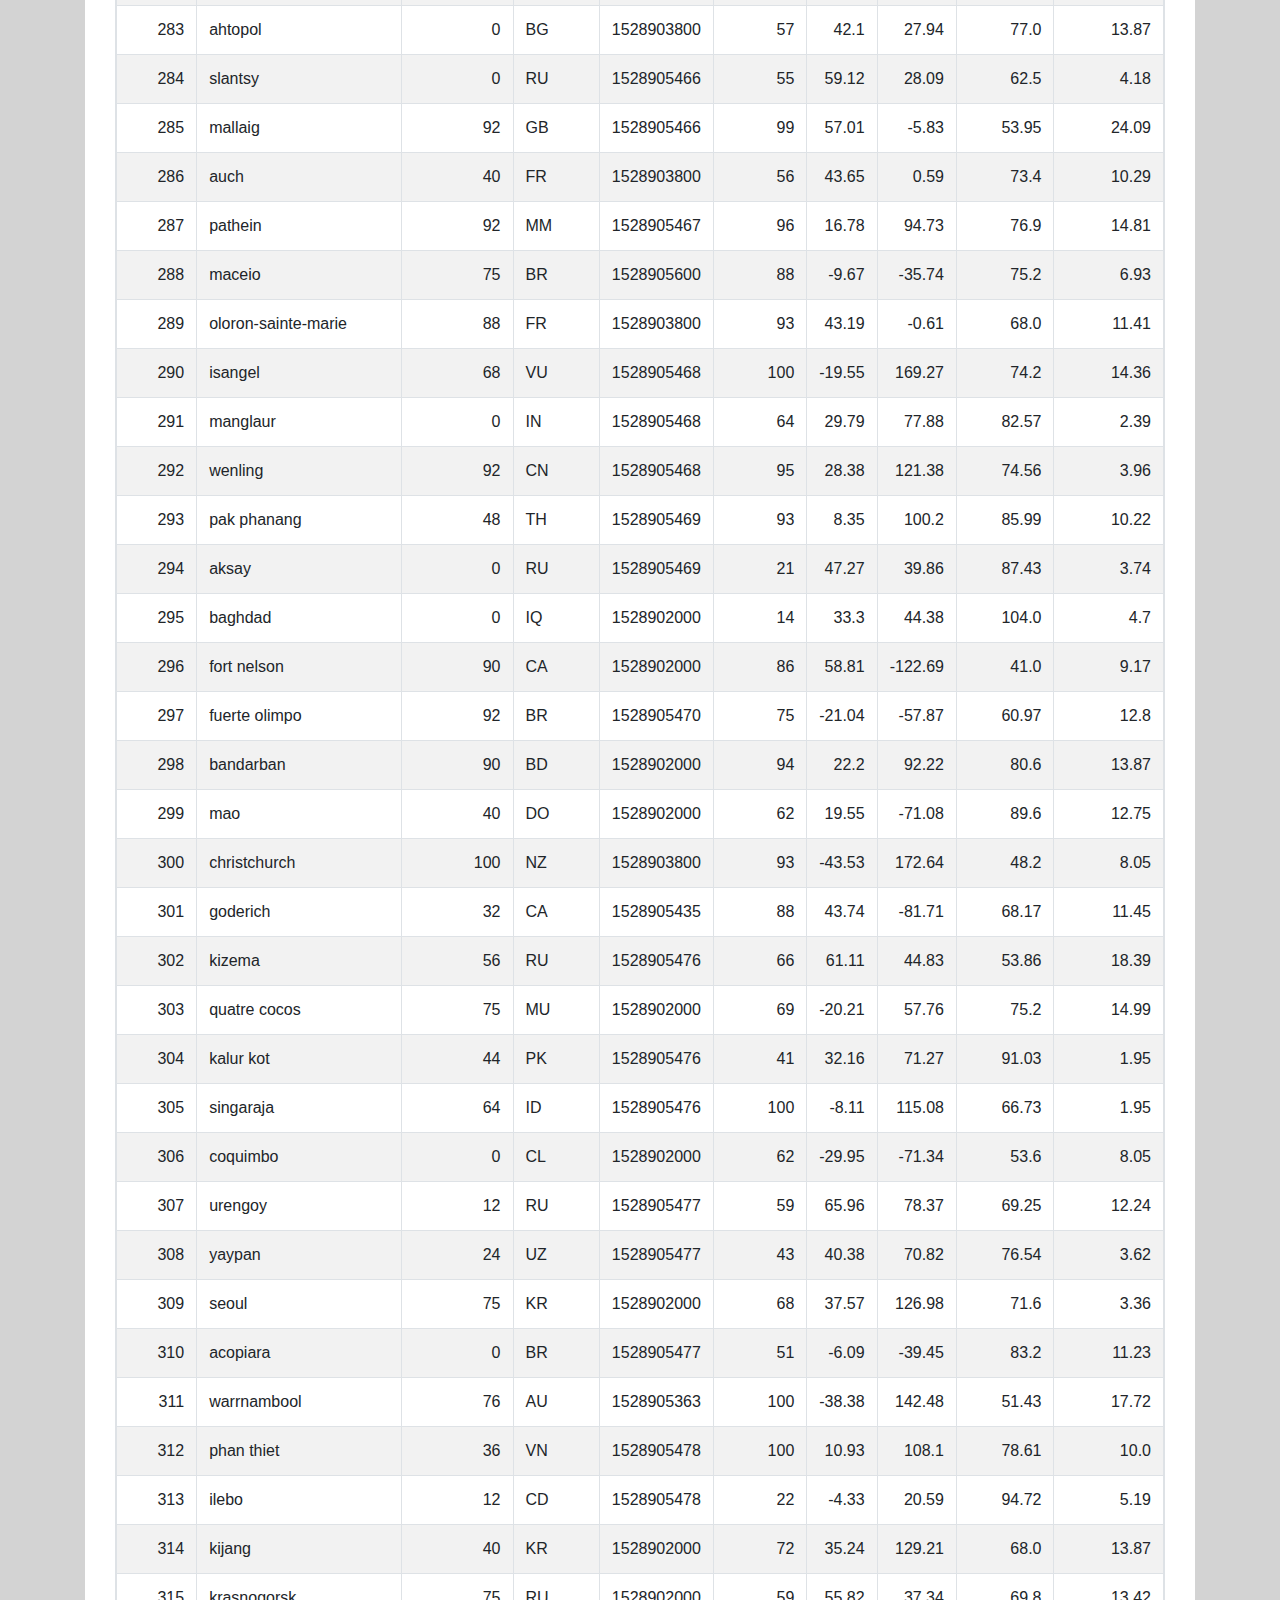
<file: data.html>
<!DOCTYPE html>
<html lang="en">

<head>
    <meta charset="UTF-8">
    <title>Source Data</title>
    <link rel="stylesheet" href="https://stackpath.bootstrapcdn.com/bootstrap/4.3.1/css/bootstrap.min.css"
        integrity="sha384-ggOyR0iXCbMQv3Xipma34MD+dH/1fQ784/j6cY/iJTQUOhcWr7x9JvoRxT2MZw1T" crossorigin="anonymous">

    <script src="https://code.jquery.com/jquery-3.3.1.slim.min.js"
        integrity="sha384-q8i/X+965DzO0rT7abK41JStQIAqVgRVzpbzo5smXKp4YfRvH+8abtTE1Pi6jizo"
        crossorigin="anonymous"></script>
    <script src="https://cdnjs.cloudflare.com/ajax/libs/popper.js/1.14.7/umd/popper.min.js"
        integrity="sha384-UO2eT0CpHqdSJQ6hJty5KVphtPhzWj9WO1clHTMGa3JDZwrnQq4sF86dIHNDz0W1"
        crossorigin="anonymous"></script>
    <script src="https://stackpath.bootstrapcdn.com/bootstrap/4.3.1/js/bootstrap.min.js"
        integrity="sha384-JjSmVgyd0p3pXB1rRibZUAYoIIy6OrQ6VrjIEaFf/nJGzIxFDsf4x0xIM+B07jRM"
        crossorigin="anonymous"></script>

    <link rel="stylesheet" href="style.css">
</head>

<body>
    <nav class="navbar navbar-expand-lg navbar-light">
        <a class="turquoise-white" href="index.html">Latitude and Weather</a>
        <button class="navbar-toggler" type="button" data-toggle="collapse" data-target="#navbarSupportedContent">
            <span class="navbar-toggler-icon"></span>
        </button>

        <div class="collapse navbar-collapse" id="navbarSupportedContent">
            <ul class="navbar-nav ml-auto">

                <li class="nav-item dropdown">
                    <a class="nav-link dropdown-toggle" href="#" id="navbarDropdown" role="button"
                        data-toggle="dropdown">
                        Plots
                    </a>
                    <div class="dropdown-menu">
                            <a class="dropdown-item" href="cloudiness.html">Latitude vs. Cloudiness</a>
                            <a class="dropdown-item" href="windspeed.html">Latitude vs. Wind Speed</a>
                            <a class="dropdown-item" href="maxtemp.html">Latitude vs. Max Temp</a>
                            <a class="dropdown-item" href="humidity.html">Latitude vs. Humidity</a>
                    </div>
                </li>
                <li class="nav-item">
                    <a class="nav-link" href="comparison.html">Comparison</a>
                </li>
                <li class="nav-item">
                    <a class="nav-link" href="data.html">Data</a>
                </li>
            </ul>
        </div>
    </nav>

    <div class="container">
        <main>
            <div class="row space"></div>
            <div class="box">
            <h2>Data</h2>
            <hr>
            <p>The folllowing table includes all of the data used for plotting during this project.</p>
            <br><br>
            <table class="table table-striped table-bordered table-hover table-condensed table-responsive">
                <thead>
                    <tr>
                        <th title="Field #1">City_ID</th>
                        <th title="Field #2">City</th>
                        <th title="Field #3">Cloudiness</th>
                        <th title="Field #4">Country</th>
                        <th title="Field #5">Date</th>
                        <th title="Field #6">Humidity</th>
                        <th title="Field #7">Lat</th>
                        <th title="Field #8">Lng</th>
                        <th title="Field #9">Max Temp</th>
                        <th title="Field #10">Wind Speed</th>
                    </tr>
                </thead>
                <tbody>
                    <tr>
                        <td align="right">0</td>
                        <td>jacareacanga</td>
                        <td align="right">0</td>
                        <td>BR</td>
                        <td align="right">1528902000</td>
                        <td align="right">62</td>
                        <td align="right">-6.22</td>
                        <td align="right">-57.76</td>
                        <td align="right">89.6</td>
                        <td align="right">6.93</td>
                    </tr>
                    <tr>
                        <td align="right">1</td>
                        <td>kaitangata</td>
                        <td align="right">100</td>
                        <td>NZ</td>
                        <td align="right">1528905304</td>
                        <td align="right">94</td>
                        <td align="right">-46.28</td>
                        <td align="right">169.85</td>
                        <td align="right">42.61</td>
                        <td align="right">5.64</td>
                    </tr>
                    <tr>
                        <td align="right">2</td>
                        <td>goulburn</td>
                        <td align="right">20</td>
                        <td>AU</td>
                        <td align="right">1528905078</td>
                        <td align="right">91</td>
                        <td align="right">-34.75</td>
                        <td align="right">149.72</td>
                        <td align="right">44.32</td>
                        <td align="right">10.11</td>
                    </tr>
                    <tr>
                        <td align="right">3</td>
                        <td>lata</td>
                        <td align="right">76</td>
                        <td>IN</td>
                        <td align="right">1528905305</td>
                        <td align="right">89</td>
                        <td align="right">30.78</td>
                        <td align="right">78.62</td>
                        <td align="right">59.89</td>
                        <td align="right">0.94</td>
                    </tr>
                    <tr>
                        <td align="right">4</td>
                        <td>chokurdakh</td>
                        <td align="right">0</td>
                        <td>RU</td>
                        <td align="right">1528905306</td>
                        <td align="right">88</td>
                        <td align="right">70.62</td>
                        <td align="right">147.9</td>
                        <td align="right">32.17</td>
                        <td align="right">2.95</td>
                    </tr>
                    <tr>
                        <td align="right">5</td>
                        <td>martyush</td>
                        <td align="right">92</td>
                        <td>RU</td>
                        <td align="right">1528905306</td>
                        <td align="right">94</td>
                        <td align="right">56.4</td>
                        <td align="right">61.89</td>
                        <td align="right">55.03</td>
                        <td align="right">9.33</td>
                    </tr>
                    <tr>
                        <td align="right">6</td>
                        <td>hobart</td>
                        <td align="right">20</td>
                        <td>AU</td>
                        <td align="right">1528902000</td>
                        <td align="right">87</td>
                        <td align="right">-42.88</td>
                        <td align="right">147.33</td>
                        <td align="right">44.6</td>
                        <td align="right">8.05</td>
                    </tr>
                    <tr>
                        <td align="right">7</td>
                        <td>broken hill</td>
                        <td align="right">0</td>
                        <td>AU</td>
                        <td align="right">1528905311</td>
                        <td align="right">88</td>
                        <td align="right">-31.97</td>
                        <td align="right">141.45</td>
                        <td align="right">44.5</td>
                        <td align="right">7.31</td>
                    </tr>
                    <tr>
                        <td align="right">8</td>
                        <td>harnosand</td>
                        <td align="right">0</td>
                        <td>SE</td>
                        <td align="right">1528903200</td>
                        <td align="right">44</td>
                        <td align="right">62.63</td>
                        <td align="right">17.94</td>
                        <td align="right">60.8</td>
                        <td align="right">13.87</td>
                    </tr>
                    <tr>
                        <td align="right">9</td>
                        <td>tuatapere</td>
                        <td align="right">0</td>
                        <td>NZ</td>
                        <td align="right">1528905312</td>
                        <td align="right">100</td>
                        <td align="right">-46.13</td>
                        <td align="right">167.69</td>
                        <td align="right">38.92</td>
                        <td align="right">3.4</td>
                    </tr>
                    <tr>
                        <td align="right">10</td>
                        <td>puerto ayora</td>
                        <td align="right">90</td>
                        <td>EC</td>
                        <td align="right">1528902000</td>
                        <td align="right">69</td>
                        <td align="right">-0.74</td>
                        <td align="right">-90.35</td>
                        <td align="right">77.0</td>
                        <td align="right">13.87</td>
                    </tr>
                    <tr>
                        <td align="right">11</td>
                        <td>havre-saint-pierre</td>
                        <td align="right">75</td>
                        <td>CA</td>
                        <td align="right">1528902000</td>
                        <td align="right">58</td>
                        <td align="right">50.23</td>
                        <td align="right">-63.6</td>
                        <td align="right">53.6</td>
                        <td align="right">19.46</td>
                    </tr>
                    <tr>
                        <td align="right">12</td>
                        <td>punta arenas</td>
                        <td align="right">0</td>
                        <td>CL</td>
                        <td align="right">1528902000</td>
                        <td align="right">100</td>
                        <td align="right">-53.16</td>
                        <td align="right">-70.91</td>
                        <td align="right">35.6</td>
                        <td align="right">9.17</td>
                    </tr>
                    <tr>
                        <td align="right">13</td>
                        <td>tasiilaq</td>
                        <td align="right">75</td>
                        <td>GL</td>
                        <td align="right">1528901400</td>
                        <td align="right">60</td>
                        <td align="right">65.61</td>
                        <td align="right">-37.64</td>
                        <td align="right">39.2</td>
                        <td align="right">2.24</td>
                    </tr>
                    <tr>
                        <td align="right">14</td>
                        <td>chapais</td>
                        <td align="right">40</td>
                        <td>CA</td>
                        <td align="right">1528902000</td>
                        <td align="right">38</td>
                        <td align="right">49.78</td>
                        <td align="right">-74.86</td>
                        <td align="right">59.0</td>
                        <td align="right">10.29</td>
                    </tr>
                    <tr>
                        <td align="right">15</td>
                        <td>avarua</td>
                        <td align="right">40</td>
                        <td>CK</td>
                        <td align="right">1528902000</td>
                        <td align="right">56</td>
                        <td align="right">-21.21</td>
                        <td align="right">-159.78</td>
                        <td align="right">73.4</td>
                        <td align="right">10.29</td>
                    </tr>
                    <tr>
                        <td align="right">16</td>
                        <td>hofn</td>
                        <td align="right">75</td>
                        <td>IS</td>
                        <td align="right">1528902000</td>
                        <td align="right">87</td>
                        <td align="right">64.25</td>
                        <td align="right">-15.21</td>
                        <td align="right">51.8</td>
                        <td align="right">8.05</td>
                    </tr>
                    <tr>
                        <td align="right">17</td>
                        <td>yukamenskoye</td>
                        <td align="right">92</td>
                        <td>RU</td>
                        <td align="right">1528905315</td>
                        <td align="right">98</td>
                        <td align="right">57.89</td>
                        <td align="right">52.24</td>
                        <td align="right">56.65</td>
                        <td align="right">10.22</td>
                    </tr>
                    <tr>
                        <td align="right">18</td>
                        <td>khandbari</td>
                        <td align="right">80</td>
                        <td>NP</td>
                        <td align="right">1528905315</td>
                        <td align="right">67</td>
                        <td align="right">27.38</td>
                        <td align="right">87.21</td>
                        <td align="right">44.59</td>
                        <td align="right">1.39</td>
                    </tr>
                    <tr>
                        <td align="right">19</td>
                        <td>bethel</td>
                        <td align="right">1</td>
                        <td>US</td>
                        <td align="right">1528901580</td>
                        <td align="right">93</td>
                        <td align="right">60.79</td>
                        <td align="right">-161.76</td>
                        <td align="right">44.6</td>
                        <td align="right">8.05</td>
                    </tr>
                    <tr>
                        <td align="right">20</td>
                        <td>ushuaia</td>
                        <td align="right">75</td>
                        <td>AR</td>
                        <td align="right">1528902000</td>
                        <td align="right">64</td>
                        <td align="right">-54.81</td>
                        <td align="right">-68.31</td>
                        <td align="right">41.0</td>
                        <td align="right">3.36</td>
                    </tr>
                    <tr>
                        <td align="right">21</td>
                        <td>east london</td>
                        <td align="right">0</td>
                        <td>ZA</td>
                        <td align="right">1528902000</td>
                        <td align="right">37</td>
                        <td align="right">-33.02</td>
                        <td align="right">27.91</td>
                        <td align="right">69.8</td>
                        <td align="right">5.82</td>
                    </tr>
                    <tr>
                        <td align="right">22</td>
                        <td>bluff</td>
                        <td align="right">76</td>
                        <td>AU</td>
                        <td align="right">1528905321</td>
                        <td align="right">76</td>
                        <td align="right">-23.58</td>
                        <td align="right">149.07</td>
                        <td align="right">61.96</td>
                        <td align="right">4.74</td>
                    </tr>
                    <tr>
                        <td align="right">23</td>
                        <td>mount isa</td>
                        <td align="right">75</td>
                        <td>AU</td>
                        <td align="right">1528902000</td>
                        <td align="right">100</td>
                        <td align="right">-20.73</td>
                        <td align="right">139.49</td>
                        <td align="right">64.4</td>
                        <td align="right">3.29</td>
                    </tr>
                    <tr>
                        <td align="right">24</td>
                        <td>pevek</td>
                        <td align="right">0</td>
                        <td>RU</td>
                        <td align="right">1528905321</td>
                        <td align="right">71</td>
                        <td align="right">69.7</td>
                        <td align="right">170.27</td>
                        <td align="right">36.94</td>
                        <td align="right">6.98</td>
                    </tr>
                    <tr>
                        <td align="right">25</td>
                        <td>gao</td>
                        <td align="right">24</td>
                        <td>ML</td>
                        <td align="right">1528905321</td>
                        <td align="right">16</td>
                        <td align="right">16.28</td>
                        <td align="right">-0.04</td>
                        <td align="right">110.02</td>
                        <td align="right">4.97</td>
                    </tr>
                    <tr>
                        <td align="right">26</td>
                        <td>cabo san lucas</td>
                        <td align="right">75</td>
                        <td>MX</td>
                        <td align="right">1528901160</td>
                        <td align="right">74</td>
                        <td align="right">22.89</td>
                        <td align="right">-109.91</td>
                        <td align="right">84.2</td>
                        <td align="right">10.29</td>
                    </tr>
                    <tr>
                        <td align="right">27</td>
                        <td>sao filipe</td>
                        <td align="right">0</td>
                        <td>CV</td>
                        <td align="right">1528905323</td>
                        <td align="right">88</td>
                        <td align="right">14.9</td>
                        <td align="right">-24.5</td>
                        <td align="right">75.73</td>
                        <td align="right">13.02</td>
                    </tr>
                    <tr>
                        <td align="right">28</td>
                        <td>tiksi</td>
                        <td align="right">44</td>
                        <td>RU</td>
                        <td align="right">1528905298</td>
                        <td align="right">58</td>
                        <td align="right">71.64</td>
                        <td align="right">128.87</td>
                        <td align="right">57.73</td>
                        <td align="right">10.11</td>
                    </tr>
                    <tr>
                        <td align="right">29</td>
                        <td>busselton</td>
                        <td align="right">92</td>
                        <td>AU</td>
                        <td align="right">1528905323</td>
                        <td align="right">100</td>
                        <td align="right">-33.64</td>
                        <td align="right">115.35</td>
                        <td align="right">60.43</td>
                        <td align="right">10.56</td>
                    </tr>
                    <tr>
                        <td align="right">30</td>
                        <td>alofi</td>
                        <td align="right">76</td>
                        <td>NU</td>
                        <td align="right">1528902000</td>
                        <td align="right">88</td>
                        <td align="right">-19.06</td>
                        <td align="right">-169.92</td>
                        <td align="right">71.6</td>
                        <td align="right">3.36</td>
                    </tr>
                    <tr>
                        <td align="right">31</td>
                        <td>ola</td>
                        <td align="right">75</td>
                        <td>RU</td>
                        <td align="right">1528902000</td>
                        <td align="right">100</td>
                        <td align="right">59.58</td>
                        <td align="right">151.3</td>
                        <td align="right">42.8</td>
                        <td align="right">7.76</td>
                    </tr>
                    <tr>
                        <td align="right">32</td>
                        <td>atar</td>
                        <td align="right">20</td>
                        <td>MR</td>
                        <td align="right">1528902000</td>
                        <td align="right">19</td>
                        <td align="right">20.52</td>
                        <td align="right">-13.05</td>
                        <td align="right">91.4</td>
                        <td align="right">9.17</td>
                    </tr>
                    <tr>
                        <td align="right">33</td>
                        <td>rikitea</td>
                        <td align="right">0</td>
                        <td>PF</td>
                        <td align="right">1528905325</td>
                        <td align="right">100</td>
                        <td align="right">-23.12</td>
                        <td align="right">-134.97</td>
                        <td align="right">73.57</td>
                        <td align="right">8.66</td>
                    </tr>
                    <tr>
                        <td align="right">34</td>
                        <td>hermanus</td>
                        <td align="right">0</td>
                        <td>ZA</td>
                        <td align="right">1528905325</td>
                        <td align="right">24</td>
                        <td align="right">-34.42</td>
                        <td align="right">19.24</td>
                        <td align="right">77.17</td>
                        <td align="right">8.66</td>
                    </tr>
                    <tr>
                        <td align="right">35</td>
                        <td>ponta delgada</td>
                        <td align="right">75</td>
                        <td>PT</td>
                        <td align="right">1528903800</td>
                        <td align="right">88</td>
                        <td align="right">37.73</td>
                        <td align="right">-25.67</td>
                        <td align="right">71.6</td>
                        <td align="right">12.75</td>
                    </tr>
                    <tr>
                        <td align="right">36</td>
                        <td>bambari</td>
                        <td align="right">24</td>
                        <td>CF</td>
                        <td align="right">1528905326</td>
                        <td align="right">84</td>
                        <td align="right">5.77</td>
                        <td align="right">20.68</td>
                        <td align="right">81.85</td>
                        <td align="right">7.65</td>
                    </tr>
                    <tr>
                        <td align="right">37</td>
                        <td>cap malheureux</td>
                        <td align="right">75</td>
                        <td>MU</td>
                        <td align="right">1528902000</td>
                        <td align="right">69</td>
                        <td align="right">-19.98</td>
                        <td align="right">57.61</td>
                        <td align="right">75.2</td>
                        <td align="right">14.99</td>
                    </tr>
                    <tr>
                        <td align="right">38</td>
                        <td>puerto escondido</td>
                        <td align="right">75</td>
                        <td>MX</td>
                        <td align="right">1528901100</td>
                        <td align="right">65</td>
                        <td align="right">15.86</td>
                        <td align="right">-97.07</td>
                        <td align="right">80.6</td>
                        <td align="right">3.36</td>
                    </tr>
                    <tr>
                        <td align="right">39</td>
                        <td>qaanaaq</td>
                        <td align="right">32</td>
                        <td>GL</td>
                        <td align="right">1528905330</td>
                        <td align="right">100</td>
                        <td align="right">77.48</td>
                        <td align="right">-69.36</td>
                        <td align="right">31.45</td>
                        <td align="right">6.31</td>
                    </tr>
                    <tr>
                        <td align="right">40</td>
                        <td>new norfolk</td>
                        <td align="right">20</td>
                        <td>AU</td>
                        <td align="right">1528902000</td>
                        <td align="right">87</td>
                        <td align="right">-42.78</td>
                        <td align="right">147.06</td>
                        <td align="right">44.6</td>
                        <td align="right">8.05</td>
                    </tr>
                    <tr>
                        <td align="right">41</td>
                        <td>najran</td>
                        <td align="right">40</td>
                        <td>SA</td>
                        <td align="right">1528902000</td>
                        <td align="right">13</td>
                        <td align="right">17.54</td>
                        <td align="right">44.22</td>
                        <td align="right">98.6</td>
                        <td align="right">11.41</td>
                    </tr>
                    <tr>
                        <td align="right">42</td>
                        <td>isla mujeres</td>
                        <td align="right">90</td>
                        <td>MX</td>
                        <td align="right">1528904340</td>
                        <td align="right">100</td>
                        <td align="right">21.23</td>
                        <td align="right">-86.73</td>
                        <td align="right">75.2</td>
                        <td align="right">16.11</td>
                    </tr>
                    <tr>
                        <td align="right">43</td>
                        <td>mar del plata</td>
                        <td align="right">0</td>
                        <td>AR</td>
                        <td align="right">1528905297</td>
                        <td align="right">100</td>
                        <td align="right">-46.43</td>
                        <td align="right">-67.52</td>
                        <td align="right">32.53</td>
                        <td align="right">7.31</td>
                    </tr>
                    <tr>
                        <td align="right">44</td>
                        <td>provideniya</td>
                        <td align="right">0</td>
                        <td>RU</td>
                        <td align="right">1528905332</td>
                        <td align="right">91</td>
                        <td align="right">64.42</td>
                        <td align="right">-173.23</td>
                        <td align="right">40.63</td>
                        <td align="right">10.78</td>
                    </tr>
                    <tr>
                        <td align="right">45</td>
                        <td>jamestown</td>
                        <td align="right">12</td>
                        <td>AU</td>
                        <td align="right">1528905333</td>
                        <td align="right">88</td>
                        <td align="right">-33.21</td>
                        <td align="right">138.6</td>
                        <td align="right">43.15</td>
                        <td align="right">10.89</td>
                    </tr>
                    <tr>
                        <td align="right">46</td>
                        <td>medicine hat</td>
                        <td align="right">20</td>
                        <td>CA</td>
                        <td align="right">1528902000</td>
                        <td align="right">34</td>
                        <td align="right">50.04</td>
                        <td align="right">-110.68</td>
                        <td align="right">66.2</td>
                        <td align="right">14.99</td>
                    </tr>
                    <tr>
                        <td align="right">47</td>
                        <td>katsuura</td>
                        <td align="right">8</td>
                        <td>JP</td>
                        <td align="right">1528905334</td>
                        <td align="right">88</td>
                        <td align="right">33.93</td>
                        <td align="right">134.5</td>
                        <td align="right">62.05</td>
                        <td align="right">7.54</td>
                    </tr>
                    <tr>
                        <td align="right">48</td>
                        <td>aklavik</td>
                        <td align="right">20</td>
                        <td>CA</td>
                        <td align="right">1528902000</td>
                        <td align="right">53</td>
                        <td align="right">68.22</td>
                        <td align="right">-135.01</td>
                        <td align="right">51.8</td>
                        <td align="right">11.41</td>
                    </tr>
                    <tr>
                        <td align="right">49</td>
                        <td>tuktoyaktuk</td>
                        <td align="right">20</td>
                        <td>CA</td>
                        <td align="right">1528902000</td>
                        <td align="right">61</td>
                        <td align="right">69.44</td>
                        <td align="right">-133.03</td>
                        <td align="right">46.4</td>
                        <td align="right">6.93</td>
                    </tr>
                    <tr>
                        <td align="right">50</td>
                        <td>kapaa</td>
                        <td align="right">90</td>
                        <td>US</td>
                        <td align="right">1528901760</td>
                        <td align="right">88</td>
                        <td align="right">22.08</td>
                        <td align="right">-159.32</td>
                        <td align="right">75.2</td>
                        <td align="right">14.99</td>
                    </tr>
                    <tr>
                        <td align="right">51</td>
                        <td>mildura</td>
                        <td align="right">0</td>
                        <td>AU</td>
                        <td align="right">1528905300</td>
                        <td align="right">92</td>
                        <td align="right">-34.18</td>
                        <td align="right">142.16</td>
                        <td align="right">45.67</td>
                        <td align="right">9.66</td>
                    </tr>
                    <tr>
                        <td align="right">52</td>
                        <td>souillac</td>
                        <td align="right">75</td>
                        <td>FR</td>
                        <td align="right">1528903800</td>
                        <td align="right">49</td>
                        <td align="right">45.6</td>
                        <td align="right">-0.6</td>
                        <td align="right">73.4</td>
                        <td align="right">10.29</td>
                    </tr>
                    <tr>
                        <td align="right">53</td>
                        <td>lorengau</td>
                        <td align="right">100</td>
                        <td>PG</td>
                        <td align="right">1528905336</td>
                        <td align="right">100</td>
                        <td align="right">-2.02</td>
                        <td align="right">147.27</td>
                        <td align="right">80.59</td>
                        <td align="right">3.85</td>
                    </tr>
                    <tr>
                        <td align="right">54</td>
                        <td>praia</td>
                        <td align="right">20</td>
                        <td>BR</td>
                        <td align="right">1528902000</td>
                        <td align="right">47</td>
                        <td align="right">-20.25</td>
                        <td align="right">-43.81</td>
                        <td align="right">82.4</td>
                        <td align="right">3.36</td>
                    </tr>
                    <tr>
                        <td align="right">55</td>
                        <td>port alfred</td>
                        <td align="right">0</td>
                        <td>ZA</td>
                        <td align="right">1528905338</td>
                        <td align="right">50</td>
                        <td align="right">-33.59</td>
                        <td align="right">26.89</td>
                        <td align="right">76.54</td>
                        <td align="right">7.2</td>
                    </tr>
                    <tr>
                        <td align="right">56</td>
                        <td>barranca</td>
                        <td align="right">0</td>
                        <td>PE</td>
                        <td align="right">1528905339</td>
                        <td align="right">98</td>
                        <td align="right">-10.75</td>
                        <td align="right">-77.76</td>
                        <td align="right">61.87</td>
                        <td align="right">9.89</td>
                    </tr>
                    <tr>
                        <td align="right">57</td>
                        <td>nome</td>
                        <td align="right">40</td>
                        <td>US</td>
                        <td align="right">1528902900</td>
                        <td align="right">70</td>
                        <td align="right">30.04</td>
                        <td align="right">-94.42</td>
                        <td align="right">87.8</td>
                        <td align="right">3.36</td>
                    </tr>
                    <tr>
                        <td align="right">58</td>
                        <td>matay</td>
                        <td align="right">0</td>
                        <td>EG</td>
                        <td align="right">1528905339</td>
                        <td align="right">23</td>
                        <td align="right">28.42</td>
                        <td align="right">30.79</td>
                        <td align="right">97.69</td>
                        <td align="right">6.98</td>
                    </tr>
                    <tr>
                        <td align="right">59</td>
                        <td>saskylakh</td>
                        <td align="right">48</td>
                        <td>RU</td>
                        <td align="right">1528905339</td>
                        <td align="right">55</td>
                        <td align="right">71.97</td>
                        <td align="right">114.09</td>
                        <td align="right">59.53</td>
                        <td align="right">5.86</td>
                    </tr>
                    <tr>
                        <td align="right">60</td>
                        <td>itarema</td>
                        <td align="right">0</td>
                        <td>BR</td>
                        <td align="right">1528905340</td>
                        <td align="right">61</td>
                        <td align="right">-2.92</td>
                        <td align="right">-39.92</td>
                        <td align="right">88.33</td>
                        <td align="right">12.57</td>
                    </tr>
                    <tr>
                        <td align="right">61</td>
                        <td>butaritari</td>
                        <td align="right">56</td>
                        <td>KI</td>
                        <td align="right">1528905340</td>
                        <td align="right">100</td>
                        <td align="right">3.07</td>
                        <td align="right">172.79</td>
                        <td align="right">81.13</td>
                        <td align="right">7.31</td>
                    </tr>
                    <tr>
                        <td align="right">62</td>
                        <td>peniche</td>
                        <td align="right">20</td>
                        <td>PT</td>
                        <td align="right">1528903800</td>
                        <td align="right">64</td>
                        <td align="right">39.36</td>
                        <td align="right">-9.38</td>
                        <td align="right">75.2</td>
                        <td align="right">12.75</td>
                    </tr>
                    <tr>
                        <td align="right">63</td>
                        <td>beloha</td>
                        <td align="right">0</td>
                        <td>MG</td>
                        <td align="right">1528905340</td>
                        <td align="right">57</td>
                        <td align="right">-25.17</td>
                        <td align="right">45.06</td>
                        <td align="right">71.95</td>
                        <td align="right">16.37</td>
                    </tr>
                    <tr>
                        <td align="right">64</td>
                        <td>anadyr</td>
                        <td align="right">0</td>
                        <td>RU</td>
                        <td align="right">1528902000</td>
                        <td align="right">57</td>
                        <td align="right">64.73</td>
                        <td align="right">177.51</td>
                        <td align="right">48.2</td>
                        <td align="right">4.47</td>
                    </tr>
                    <tr>
                        <td align="right">65</td>
                        <td>luderitz</td>
                        <td align="right">12</td>
                        <td>NA</td>
                        <td align="right">1528905342</td>
                        <td align="right">64</td>
                        <td align="right">-26.65</td>
                        <td align="right">15.16</td>
                        <td align="right">64.03</td>
                        <td align="right">17.38</td>
                    </tr>
                    <tr>
                        <td align="right">66</td>
                        <td>rochester</td>
                        <td align="right">1</td>
                        <td>US</td>
                        <td align="right">1528902960</td>
                        <td align="right">37</td>
                        <td align="right">44.02</td>
                        <td align="right">-92.46</td>
                        <td align="right">73.4</td>
                        <td align="right">6.93</td>
                    </tr>
                    <tr>
                        <td align="right">67</td>
                        <td>bosaso</td>
                        <td align="right">0</td>
                        <td>SO</td>
                        <td align="right">1528905347</td>
                        <td align="right">86</td>
                        <td align="right">11.28</td>
                        <td align="right">49.18</td>
                        <td align="right">89.77</td>
                        <td align="right">3.96</td>
                    </tr>
                    <tr>
                        <td align="right">68</td>
                        <td>faanui</td>
                        <td align="right">0</td>
                        <td>PF</td>
                        <td align="right">1528905347</td>
                        <td align="right">100</td>
                        <td align="right">-16.48</td>
                        <td align="right">-151.75</td>
                        <td align="right">79.96</td>
                        <td align="right">11.79</td>
                    </tr>
                    <tr>
                        <td align="right">69</td>
                        <td>grindavik</td>
                        <td align="right">75</td>
                        <td>IS</td>
                        <td align="right">1528902000</td>
                        <td align="right">70</td>
                        <td align="right">63.84</td>
                        <td align="right">-22.43</td>
                        <td align="right">48.2</td>
                        <td align="right">5.82</td>
                    </tr>
                    <tr>
                        <td align="right">70</td>
                        <td>margate</td>
                        <td align="right">20</td>
                        <td>AU</td>
                        <td align="right">1528902000</td>
                        <td align="right">87</td>
                        <td align="right">-43.03</td>
                        <td align="right">147.26</td>
                        <td align="right">44.6</td>
                        <td align="right">8.05</td>
                    </tr>
                    <tr>
                        <td align="right">71</td>
                        <td>marsh harbour</td>
                        <td align="right">88</td>
                        <td>BS</td>
                        <td align="right">1528905349</td>
                        <td align="right">95</td>
                        <td align="right">26.54</td>
                        <td align="right">-77.06</td>
                        <td align="right">82.39</td>
                        <td align="right">10.0</td>
                    </tr>
                    <tr>
                        <td align="right">72</td>
                        <td>comodoro rivadavia</td>
                        <td align="right">40</td>
                        <td>AR</td>
                        <td align="right">1528902000</td>
                        <td align="right">60</td>
                        <td align="right">-45.87</td>
                        <td align="right">-67.48</td>
                        <td align="right">42.8</td>
                        <td align="right">9.17</td>
                    </tr>
                    <tr>
                        <td align="right">73</td>
                        <td>upernavik</td>
                        <td align="right">92</td>
                        <td>GL</td>
                        <td align="right">1528905350</td>
                        <td align="right">100</td>
                        <td align="right">72.79</td>
                        <td align="right">-56.15</td>
                        <td align="right">29.29</td>
                        <td align="right">3.74</td>
                    </tr>
                    <tr>
                        <td align="right">74</td>
                        <td>uige</td>
                        <td align="right">0</td>
                        <td>AO</td>
                        <td align="right">1528905350</td>
                        <td align="right">29</td>
                        <td align="right">-7.61</td>
                        <td align="right">15.06</td>
                        <td align="right">86.8</td>
                        <td align="right">3.18</td>
                    </tr>
                    <tr>
                        <td align="right">75</td>
                        <td>bredasdorp</td>
                        <td align="right">0</td>
                        <td>ZA</td>
                        <td align="right">1528902000</td>
                        <td align="right">23</td>
                        <td align="right">-34.53</td>
                        <td align="right">20.04</td>
                        <td align="right">82.4</td>
                        <td align="right">5.82</td>
                    </tr>
                    <tr>
                        <td align="right">76</td>
                        <td>bodden town</td>
                        <td align="right">40</td>
                        <td>KY</td>
                        <td align="right">1528902000</td>
                        <td align="right">78</td>
                        <td align="right">19.28</td>
                        <td align="right">-81.25</td>
                        <td align="right">80.6</td>
                        <td align="right">16.11</td>
                    </tr>
                    <tr>
                        <td align="right">77</td>
                        <td>guerrero negro</td>
                        <td align="right">44</td>
                        <td>MX</td>
                        <td align="right">1528905350</td>
                        <td align="right">88</td>
                        <td align="right">27.97</td>
                        <td align="right">-114.04</td>
                        <td align="right">63.85</td>
                        <td align="right">3.74</td>
                    </tr>
                    <tr>
                        <td align="right">78</td>
                        <td>bilma</td>
                        <td align="right">0</td>
                        <td>NE</td>
                        <td align="right">1528905351</td>
                        <td align="right">12</td>
                        <td align="right">18.69</td>
                        <td align="right">12.92</td>
                        <td align="right">110.47</td>
                        <td align="right">4.63</td>
                    </tr>
                    <tr>
                        <td align="right">79</td>
                        <td>carnarvon</td>
                        <td align="right">0</td>
                        <td>ZA</td>
                        <td align="right">1528905351</td>
                        <td align="right">30</td>
                        <td align="right">-30.97</td>
                        <td align="right">22.13</td>
                        <td align="right">60.43</td>
                        <td align="right">14.25</td>
                    </tr>
                    <tr>
                        <td align="right">80</td>
                        <td>ponta do sol</td>
                        <td align="right">12</td>
                        <td>BR</td>
                        <td align="right">1528905352</td>
                        <td align="right">72</td>
                        <td align="right">-20.63</td>
                        <td align="right">-46.0</td>
                        <td align="right">78.25</td>
                        <td align="right">3.96</td>
                    </tr>
                    <tr>
                        <td align="right">81</td>
                        <td>vila franca do campo</td>
                        <td align="right">75</td>
                        <td>PT</td>
                        <td align="right">1528903800</td>
                        <td align="right">88</td>
                        <td align="right">37.72</td>
                        <td align="right">-25.43</td>
                        <td align="right">71.6</td>
                        <td align="right">12.75</td>
                    </tr>
                    <tr>
                        <td align="right">82</td>
                        <td>puerto del rosario</td>
                        <td align="right">20</td>
                        <td>ES</td>
                        <td align="right">1528903800</td>
                        <td align="right">60</td>
                        <td align="right">28.5</td>
                        <td align="right">-13.86</td>
                        <td align="right">73.4</td>
                        <td align="right">17.22</td>
                    </tr>
                    <tr>
                        <td align="right">83</td>
                        <td>sitka</td>
                        <td align="right">20</td>
                        <td>US</td>
                        <td align="right">1528905353</td>
                        <td align="right">92</td>
                        <td align="right">37.17</td>
                        <td align="right">-99.65</td>
                        <td align="right">74.02</td>
                        <td align="right">5.97</td>
                    </tr>
                    <tr>
                        <td align="right">84</td>
                        <td>camacha</td>
                        <td align="right">75</td>
                        <td>PT</td>
                        <td align="right">1528903800</td>
                        <td align="right">72</td>
                        <td align="right">33.08</td>
                        <td align="right">-16.33</td>
                        <td align="right">68.0</td>
                        <td align="right">16.11</td>
                    </tr>
                    <tr>
                        <td align="right">85</td>
                        <td>saint-philippe</td>
                        <td align="right">1</td>
                        <td>CA</td>
                        <td align="right">1528902900</td>
                        <td align="right">54</td>
                        <td align="right">45.36</td>
                        <td align="right">-73.48</td>
                        <td align="right">78.8</td>
                        <td align="right">11.41</td>
                    </tr>
                    <tr>
                        <td align="right">86</td>
                        <td>port blair</td>
                        <td align="right">92</td>
                        <td>IN</td>
                        <td align="right">1528905357</td>
                        <td align="right">97</td>
                        <td align="right">11.67</td>
                        <td align="right">92.75</td>
                        <td align="right">84.37</td>
                        <td align="right">25.1</td>
                    </tr>
                    <tr>
                        <td align="right">87</td>
                        <td>albany</td>
                        <td align="right">90</td>
                        <td>US</td>
                        <td align="right">1528903860</td>
                        <td align="right">68</td>
                        <td align="right">42.65</td>
                        <td align="right">-73.75</td>
                        <td align="right">69.8</td>
                        <td align="right">3.36</td>
                    </tr>
                    <tr>
                        <td align="right">88</td>
                        <td>barrow</td>
                        <td align="right">88</td>
                        <td>AR</td>
                        <td align="right">1528905182</td>
                        <td align="right">72</td>
                        <td align="right">-38.31</td>
                        <td align="right">-60.23</td>
                        <td align="right">50.26</td>
                        <td align="right">8.21</td>
                    </tr>
                    <tr>
                        <td align="right">89</td>
                        <td>qorveh</td>
                        <td align="right">92</td>
                        <td>IR</td>
                        <td align="right">1528905357</td>
                        <td align="right">22</td>
                        <td align="right">35.17</td>
                        <td align="right">47.8</td>
                        <td align="right">76.72</td>
                        <td align="right">3.18</td>
                    </tr>
                    <tr>
                        <td align="right">90</td>
                        <td>san jeronimo</td>
                        <td align="right">90</td>
                        <td>PE</td>
                        <td align="right">1528902000</td>
                        <td align="right">81</td>
                        <td align="right">-13.65</td>
                        <td align="right">-73.37</td>
                        <td align="right">46.4</td>
                        <td align="right">2.39</td>
                    </tr>
                    <tr>
                        <td align="right">91</td>
                        <td>mataura</td>
                        <td align="right">24</td>
                        <td>NZ</td>
                        <td align="right">1528905299</td>
                        <td align="right">79</td>
                        <td align="right">-46.19</td>
                        <td align="right">168.86</td>
                        <td align="right">25.69</td>
                        <td align="right">3.18</td>
                    </tr>
                    <tr>
                        <td align="right">92</td>
                        <td>buala</td>
                        <td align="right">64</td>
                        <td>SB</td>
                        <td align="right">1528905359</td>
                        <td align="right">100</td>
                        <td align="right">-8.15</td>
                        <td align="right">159.59</td>
                        <td align="right">78.7</td>
                        <td align="right">4.18</td>
                    </tr>
                    <tr>
                        <td align="right">93</td>
                        <td>eyl</td>
                        <td align="right">20</td>
                        <td>SO</td>
                        <td align="right">1528905359</td>
                        <td align="right">57</td>
                        <td align="right">7.98</td>
                        <td align="right">49.82</td>
                        <td align="right">86.62</td>
                        <td align="right">22.41</td>
                    </tr>
                    <tr>
                        <td align="right">94</td>
                        <td>abu dhabi</td>
                        <td align="right">0</td>
                        <td>AE</td>
                        <td align="right">1528902000</td>
                        <td align="right">29</td>
                        <td align="right">24.47</td>
                        <td align="right">54.37</td>
                        <td align="right">98.6</td>
                        <td align="right">16.11</td>
                    </tr>
                    <tr>
                        <td align="right">95</td>
                        <td>tahe</td>
                        <td align="right">92</td>
                        <td>CN</td>
                        <td align="right">1528905359</td>
                        <td align="right">98</td>
                        <td align="right">52.34</td>
                        <td align="right">124.71</td>
                        <td align="right">51.43</td>
                        <td align="right">2.17</td>
                    </tr>
                    <tr>
                        <td align="right">96</td>
                        <td>chuy</td>
                        <td align="right">80</td>
                        <td>UY</td>
                        <td align="right">1528905099</td>
                        <td align="right">93</td>
                        <td align="right">-33.69</td>
                        <td align="right">-53.46</td>
                        <td align="right">52.87</td>
                        <td align="right">28.9</td>
                    </tr>
                    <tr>
                        <td align="right">97</td>
                        <td>dzerzhinskoye</td>
                        <td align="right">8</td>
                        <td>RU</td>
                        <td align="right">1528905360</td>
                        <td align="right">69</td>
                        <td align="right">56.84</td>
                        <td align="right">95.22</td>
                        <td align="right">65.11</td>
                        <td align="right">3.85</td>
                    </tr>
                    <tr>
                        <td align="right">98</td>
                        <td>vanavara</td>
                        <td align="right">0</td>
                        <td>RU</td>
                        <td align="right">1528905360</td>
                        <td align="right">50</td>
                        <td align="right">60.35</td>
                        <td align="right">102.28</td>
                        <td align="right">64.21</td>
                        <td align="right">5.64</td>
                    </tr>
                    <tr>
                        <td align="right">99</td>
                        <td>muros</td>
                        <td align="right">40</td>
                        <td>ES</td>
                        <td align="right">1528903800</td>
                        <td align="right">72</td>
                        <td align="right">42.77</td>
                        <td align="right">-9.06</td>
                        <td align="right">66.2</td>
                        <td align="right">10.29</td>
                    </tr>
                    <tr>
                        <td align="right">100</td>
                        <td>auchel</td>
                        <td align="right">0</td>
                        <td>FR</td>
                        <td align="right">1528903800</td>
                        <td align="right">49</td>
                        <td align="right">50.51</td>
                        <td align="right">2.47</td>
                        <td align="right">68.0</td>
                        <td align="right">3.36</td>
                    </tr>
                    <tr>
                        <td align="right">101</td>
                        <td>bubaque</td>
                        <td align="right">40</td>
                        <td>GW</td>
                        <td align="right">1528902000</td>
                        <td align="right">55</td>
                        <td align="right">11.28</td>
                        <td align="right">-15.83</td>
                        <td align="right">91.4</td>
                        <td align="right">11.41</td>
                    </tr>
                    <tr>
                        <td align="right">102</td>
                        <td>khatanga</td>
                        <td align="right">8</td>
                        <td>RU</td>
                        <td align="right">1528905361</td>
                        <td align="right">65</td>
                        <td align="right">71.98</td>
                        <td align="right">102.47</td>
                        <td align="right">60.97</td>
                        <td align="right">4.63</td>
                    </tr>
                    <tr>
                        <td align="right">103</td>
                        <td>los banos</td>
                        <td align="right">1</td>
                        <td>US</td>
                        <td align="right">1528904100</td>
                        <td align="right">67</td>
                        <td align="right">37.06</td>
                        <td align="right">-120.85</td>
                        <td align="right">75.2</td>
                        <td align="right">4.74</td>
                    </tr>
                    <tr>
                        <td align="right">104</td>
                        <td>labuhan</td>
                        <td align="right">12</td>
                        <td>ID</td>
                        <td align="right">1528905361</td>
                        <td align="right">95</td>
                        <td align="right">-2.54</td>
                        <td align="right">115.51</td>
                        <td align="right">72.94</td>
                        <td align="right">1.83</td>
                    </tr>
                    <tr>
                        <td align="right">105</td>
                        <td>saint-paul</td>
                        <td align="right">75</td>
                        <td>FR</td>
                        <td align="right">1528903800</td>
                        <td align="right">56</td>
                        <td align="right">45.22</td>
                        <td align="right">1.9</td>
                        <td align="right">68.0</td>
                        <td align="right">14.99</td>
                    </tr>
                    <tr>
                        <td align="right">106</td>
                        <td>petatlan</td>
                        <td align="right">90</td>
                        <td>MX</td>
                        <td align="right">1528901220</td>
                        <td align="right">74</td>
                        <td align="right">17.52</td>
                        <td align="right">-101.27</td>
                        <td align="right">84.2</td>
                        <td align="right">1.83</td>
                    </tr>
                    <tr>
                        <td align="right">107</td>
                        <td>baykit</td>
                        <td align="right">36</td>
                        <td>RU</td>
                        <td align="right">1528905366</td>
                        <td align="right">68</td>
                        <td align="right">61.68</td>
                        <td align="right">96.39</td>
                        <td align="right">63.94</td>
                        <td align="right">4.29</td>
                    </tr>
                    <tr>
                        <td align="right">108</td>
                        <td>dalby</td>
                        <td align="right">75</td>
                        <td>AU</td>
                        <td align="right">1528902000</td>
                        <td align="right">93</td>
                        <td align="right">-27.18</td>
                        <td align="right">151.26</td>
                        <td align="right">53.6</td>
                        <td align="right">2.24</td>
                    </tr>
                    <tr>
                        <td align="right">109</td>
                        <td>yellowknife</td>
                        <td align="right">90</td>
                        <td>CA</td>
                        <td align="right">1528902540</td>
                        <td align="right">93</td>
                        <td align="right">62.45</td>
                        <td align="right">-114.38</td>
                        <td align="right">46.4</td>
                        <td align="right">8.05</td>
                    </tr>
                    <tr>
                        <td align="right">110</td>
                        <td>hilo</td>
                        <td align="right">75</td>
                        <td>US</td>
                        <td align="right">1528901580</td>
                        <td align="right">88</td>
                        <td align="right">19.71</td>
                        <td align="right">-155.08</td>
                        <td align="right">66.2</td>
                        <td align="right">5.82</td>
                    </tr>
                    <tr>
                        <td align="right">111</td>
                        <td>turukhansk</td>
                        <td align="right">36</td>
                        <td>RU</td>
                        <td align="right">1528905297</td>
                        <td align="right">76</td>
                        <td align="right">65.8</td>
                        <td align="right">87.96</td>
                        <td align="right">66.37</td>
                        <td align="right">6.42</td>
                    </tr>
                    <tr>
                        <td align="right">112</td>
                        <td>dingle</td>
                        <td align="right">68</td>
                        <td>PH</td>
                        <td align="right">1528905368</td>
                        <td align="right">82</td>
                        <td align="right">11.0</td>
                        <td align="right">122.67</td>
                        <td align="right">79.96</td>
                        <td align="right">8.21</td>
                    </tr>
                    <tr>
                        <td align="right">113</td>
                        <td>dillon</td>
                        <td align="right">1</td>
                        <td>US</td>
                        <td align="right">1528901580</td>
                        <td align="right">44</td>
                        <td align="right">45.22</td>
                        <td align="right">-112.64</td>
                        <td align="right">57.2</td>
                        <td align="right">5.82</td>
                    </tr>
                    <tr>
                        <td align="right">114</td>
                        <td>labytnangi</td>
                        <td align="right">64</td>
                        <td>RU</td>
                        <td align="right">1528905370</td>
                        <td align="right">75</td>
                        <td align="right">66.66</td>
                        <td align="right">66.39</td>
                        <td align="right">47.11</td>
                        <td align="right">17.49</td>
                    </tr>
                    <tr>
                        <td align="right">115</td>
                        <td>gigmoto</td>
                        <td align="right">36</td>
                        <td>PH</td>
                        <td align="right">1528905370</td>
                        <td align="right">98</td>
                        <td align="right">13.78</td>
                        <td align="right">124.39</td>
                        <td align="right">83.56</td>
                        <td align="right">17.6</td>
                    </tr>
                    <tr>
                        <td align="right">116</td>
                        <td>nouakchott</td>
                        <td align="right">68</td>
                        <td>MR</td>
                        <td align="right">1528905371</td>
                        <td align="right">76</td>
                        <td align="right">18.08</td>
                        <td align="right">-15.98</td>
                        <td align="right">76.72</td>
                        <td align="right">1.39</td>
                    </tr>
                    <tr>
                        <td align="right">117</td>
                        <td>rumoi</td>
                        <td align="right">92</td>
                        <td>JP</td>
                        <td align="right">1528905371</td>
                        <td align="right">100</td>
                        <td align="right">43.93</td>
                        <td align="right">141.67</td>
                        <td align="right">44.41</td>
                        <td align="right">8.1</td>
                    </tr>
                    <tr>
                        <td align="right">118</td>
                        <td>dikson</td>
                        <td align="right">32</td>
                        <td>RU</td>
                        <td align="right">1528905373</td>
                        <td align="right">100</td>
                        <td align="right">73.51</td>
                        <td align="right">80.55</td>
                        <td align="right">31.09</td>
                        <td align="right">13.13</td>
                    </tr>
                    <tr>
                        <td align="right">119</td>
                        <td>chinsali</td>
                        <td align="right">0</td>
                        <td>ZM</td>
                        <td align="right">1528905377</td>
                        <td align="right">36</td>
                        <td align="right">-10.55</td>
                        <td align="right">32.07</td>
                        <td align="right">73.39</td>
                        <td align="right">9.22</td>
                    </tr>
                    <tr>
                        <td align="right">120</td>
                        <td>georgetown</td>
                        <td align="right">75</td>
                        <td>GY</td>
                        <td align="right">1528902000</td>
                        <td align="right">78</td>
                        <td align="right">6.8</td>
                        <td align="right">-58.16</td>
                        <td align="right">82.4</td>
                        <td align="right">9.17</td>
                    </tr>
                    <tr>
                        <td align="right">121</td>
                        <td>tooele</td>
                        <td align="right">1</td>
                        <td>US</td>
                        <td align="right">1528902900</td>
                        <td align="right">35</td>
                        <td align="right">40.53</td>
                        <td align="right">-112.3</td>
                        <td align="right">73.4</td>
                        <td align="right">9.17</td>
                    </tr>
                    <tr>
                        <td align="right">122</td>
                        <td>nikolskoye</td>
                        <td align="right">40</td>
                        <td>RU</td>
                        <td align="right">1528902000</td>
                        <td align="right">41</td>
                        <td align="right">59.7</td>
                        <td align="right">30.79</td>
                        <td align="right">60.8</td>
                        <td align="right">4.47</td>
                    </tr>
                    <tr>
                        <td align="right">123</td>
                        <td>bodo</td>
                        <td align="right">80</td>
                        <td>CI</td>
                        <td align="right">1528905379</td>
                        <td align="right">66</td>
                        <td align="right">5.91</td>
                        <td align="right">-4.68</td>
                        <td align="right">87.7</td>
                        <td align="right">8.21</td>
                    </tr>
                    <tr>
                        <td align="right">124</td>
                        <td>minador do negrao</td>
                        <td align="right">32</td>
                        <td>BR</td>
                        <td align="right">1528905379</td>
                        <td align="right">80</td>
                        <td align="right">-9.31</td>
                        <td align="right">-36.86</td>
                        <td align="right">76.81</td>
                        <td align="right">13.24</td>
                    </tr>
                    <tr>
                        <td align="right">125</td>
                        <td>sambava</td>
                        <td align="right">88</td>
                        <td>MG</td>
                        <td align="right">1528905379</td>
                        <td align="right">100</td>
                        <td align="right">-14.27</td>
                        <td align="right">50.17</td>
                        <td align="right">77.35</td>
                        <td align="right">19.73</td>
                    </tr>
                    <tr>
                        <td align="right">126</td>
                        <td>yerbogachen</td>
                        <td align="right">0</td>
                        <td>RU</td>
                        <td align="right">1528905380</td>
                        <td align="right">44</td>
                        <td align="right">61.28</td>
                        <td align="right">108.01</td>
                        <td align="right">64.93</td>
                        <td align="right">7.43</td>
                    </tr>
                    <tr>
                        <td align="right">127</td>
                        <td>kahului</td>
                        <td align="right">1</td>
                        <td>US</td>
                        <td align="right">1528901760</td>
                        <td align="right">93</td>
                        <td align="right">20.89</td>
                        <td align="right">-156.47</td>
                        <td align="right">66.2</td>
                        <td align="right">3.36</td>
                    </tr>
                    <tr>
                        <td align="right">128</td>
                        <td>clyde river</td>
                        <td align="right">75</td>
                        <td>CA</td>
                        <td align="right">1528902660</td>
                        <td align="right">100</td>
                        <td align="right">70.47</td>
                        <td align="right">-68.59</td>
                        <td align="right">35.6</td>
                        <td align="right">21.92</td>
                    </tr>
                    <tr>
                        <td align="right">129</td>
                        <td>ancud</td>
                        <td align="right">20</td>
                        <td>CL</td>
                        <td align="right">1528905381</td>
                        <td align="right">90</td>
                        <td align="right">-41.87</td>
                        <td align="right">-73.83</td>
                        <td align="right">39.1</td>
                        <td align="right">2.73</td>
                    </tr>
                    <tr>
                        <td align="right">130</td>
                        <td>beringovskiy</td>
                        <td align="right">0</td>
                        <td>RU</td>
                        <td align="right">1528905381</td>
                        <td align="right">88</td>
                        <td align="right">63.05</td>
                        <td align="right">179.32</td>
                        <td align="right">39.37</td>
                        <td align="right">3.4</td>
                    </tr>
                    <tr>
                        <td align="right">131</td>
                        <td>majene</td>
                        <td align="right">32</td>
                        <td>ID</td>
                        <td align="right">1528905382</td>
                        <td align="right">100</td>
                        <td align="right">-3.54</td>
                        <td align="right">118.97</td>
                        <td align="right">81.85</td>
                        <td align="right">11.01</td>
                    </tr>
                    <tr>
                        <td align="right">132</td>
                        <td>ahar</td>
                        <td align="right">36</td>
                        <td>IR</td>
                        <td align="right">1528905382</td>
                        <td align="right">62</td>
                        <td align="right">38.48</td>
                        <td align="right">47.07</td>
                        <td align="right">62.77</td>
                        <td align="right">3.74</td>
                    </tr>
                    <tr>
                        <td align="right">133</td>
                        <td>ilhabela</td>
                        <td align="right">80</td>
                        <td>BR</td>
                        <td align="right">1528905382</td>
                        <td align="right">98</td>
                        <td align="right">-23.78</td>
                        <td align="right">-45.36</td>
                        <td align="right">72.85</td>
                        <td align="right">2.28</td>
                    </tr>
                    <tr>
                        <td align="right">134</td>
                        <td>listvyagi</td>
                        <td align="right">0</td>
                        <td>RU</td>
                        <td align="right">1528905382</td>
                        <td align="right">78</td>
                        <td align="right">53.68</td>
                        <td align="right">86.95</td>
                        <td align="right">65.11</td>
                        <td align="right">2.06</td>
                    </tr>
                    <tr>
                        <td align="right">135</td>
                        <td>skjervoy</td>
                        <td align="right">40</td>
                        <td>NO</td>
                        <td align="right">1528903200</td>
                        <td align="right">65</td>
                        <td align="right">70.03</td>
                        <td align="right">20.97</td>
                        <td align="right">44.6</td>
                        <td align="right">10.29</td>
                    </tr>
                    <tr>
                        <td align="right">136</td>
                        <td>cape town</td>
                        <td align="right">0</td>
                        <td>ZA</td>
                        <td align="right">1528902000</td>
                        <td align="right">35</td>
                        <td align="right">-33.93</td>
                        <td align="right">18.42</td>
                        <td align="right">73.4</td>
                        <td align="right">9.17</td>
                    </tr>
                    <tr>
                        <td align="right">137</td>
                        <td>iqaluit</td>
                        <td align="right">90</td>
                        <td>CA</td>
                        <td align="right">1528902000</td>
                        <td align="right">96</td>
                        <td align="right">63.75</td>
                        <td align="right">-68.52</td>
                        <td align="right">35.6</td>
                        <td align="right">20.8</td>
                    </tr>
                    <tr>
                        <td align="right">138</td>
                        <td>fort-shevchenko</td>
                        <td align="right">0</td>
                        <td>KZ</td>
                        <td align="right">1528905387</td>
                        <td align="right">59</td>
                        <td align="right">44.51</td>
                        <td align="right">50.26</td>
                        <td align="right">74.2</td>
                        <td align="right">3.62</td>
                    </tr>
                    <tr>
                        <td align="right">139</td>
                        <td>severo-kurilsk</td>
                        <td align="right">92</td>
                        <td>RU</td>
                        <td align="right">1528905387</td>
                        <td align="right">100</td>
                        <td align="right">50.68</td>
                        <td align="right">156.12</td>
                        <td align="right">38.02</td>
                        <td align="right">16.26</td>
                    </tr>
                    <tr>
                        <td align="right">140</td>
                        <td>arraial do cabo</td>
                        <td align="right">0</td>
                        <td>BR</td>
                        <td align="right">1528905600</td>
                        <td align="right">65</td>
                        <td align="right">-22.97</td>
                        <td align="right">-42.02</td>
                        <td align="right">80.6</td>
                        <td align="right">4.7</td>
                    </tr>
                    <tr>
                        <td align="right">141</td>
                        <td>torbay</td>
                        <td align="right">90</td>
                        <td>CA</td>
                        <td align="right">1528903560</td>
                        <td align="right">93</td>
                        <td align="right">47.66</td>
                        <td align="right">-52.73</td>
                        <td align="right">50.0</td>
                        <td align="right">19.46</td>
                    </tr>
                    <tr>
                        <td align="right">142</td>
                        <td>ahipara</td>
                        <td align="right">88</td>
                        <td>NZ</td>
                        <td align="right">1528905388</td>
                        <td align="right">91</td>
                        <td align="right">-35.17</td>
                        <td align="right">173.16</td>
                        <td align="right">56.65</td>
                        <td align="right">9.66</td>
                    </tr>
                    <tr>
                        <td align="right">143</td>
                        <td>bandarbeyla</td>
                        <td align="right">0</td>
                        <td>SO</td>
                        <td align="right">1528905389</td>
                        <td align="right">79</td>
                        <td align="right">9.49</td>
                        <td align="right">50.81</td>
                        <td align="right">79.15</td>
                        <td align="right">32.93</td>
                    </tr>
                    <tr>
                        <td align="right">144</td>
                        <td>vuktyl</td>
                        <td align="right">92</td>
                        <td>RU</td>
                        <td align="right">1528905389</td>
                        <td align="right">96</td>
                        <td align="right">63.86</td>
                        <td align="right">57.31</td>
                        <td align="right">52.6</td>
                        <td align="right">7.43</td>
                    </tr>
                    <tr>
                        <td align="right">145</td>
                        <td>caravelas</td>
                        <td align="right">0</td>
                        <td>BR</td>
                        <td align="right">1528905390</td>
                        <td align="right">98</td>
                        <td align="right">-17.73</td>
                        <td align="right">-39.27</td>
                        <td align="right">77.62</td>
                        <td align="right">10.45</td>
                    </tr>
                    <tr>
                        <td align="right">146</td>
                        <td>waipawa</td>
                        <td align="right">92</td>
                        <td>NZ</td>
                        <td align="right">1528905390</td>
                        <td align="right">94</td>
                        <td align="right">-39.94</td>
                        <td align="right">176.59</td>
                        <td align="right">50.89</td>
                        <td align="right">9.44</td>
                    </tr>
                    <tr>
                        <td align="right">147</td>
                        <td>khomutovo</td>
                        <td align="right">0</td>
                        <td>RU</td>
                        <td align="right">1528905390</td>
                        <td align="right">65</td>
                        <td align="right">52.85</td>
                        <td align="right">37.45</td>
                        <td align="right">72.31</td>
                        <td align="right">5.97</td>
                    </tr>
                    <tr>
                        <td align="right">148</td>
                        <td>acajutla</td>
                        <td align="right">40</td>
                        <td>SV</td>
                        <td align="right">1528901400</td>
                        <td align="right">79</td>
                        <td align="right">13.59</td>
                        <td align="right">-89.83</td>
                        <td align="right">84.2</td>
                        <td align="right">1.12</td>
                    </tr>
                    <tr>
                        <td align="right">149</td>
                        <td>buritis</td>
                        <td align="right">0</td>
                        <td>BR</td>
                        <td align="right">1528905391</td>
                        <td align="right">53</td>
                        <td align="right">-15.62</td>
                        <td align="right">-46.42</td>
                        <td align="right">83.74</td>
                        <td align="right">6.87</td>
                    </tr>
                    <tr>
                        <td align="right">150</td>
                        <td>meulaboh</td>
                        <td align="right">48</td>
                        <td>ID</td>
                        <td align="right">1528905392</td>
                        <td align="right">100</td>
                        <td align="right">4.14</td>
                        <td align="right">96.13</td>
                        <td align="right">82.03</td>
                        <td align="right">3.4</td>
                    </tr>
                    <tr>
                        <td align="right">151</td>
                        <td>vaini</td>
                        <td align="right">100</td>
                        <td>IN</td>
                        <td align="right">1528905392</td>
                        <td align="right">98</td>
                        <td align="right">15.34</td>
                        <td align="right">74.49</td>
                        <td align="right">70.42</td>
                        <td align="right">4.29</td>
                    </tr>
                    <tr>
                        <td align="right">152</td>
                        <td>teya</td>
                        <td align="right">75</td>
                        <td>MX</td>
                        <td align="right">1528901400</td>
                        <td align="right">66</td>
                        <td align="right">21.05</td>
                        <td align="right">-89.07</td>
                        <td align="right">86.0</td>
                        <td align="right">13.87</td>
                    </tr>
                    <tr>
                        <td align="right">153</td>
                        <td>bambous virieux</td>
                        <td align="right">75</td>
                        <td>MU</td>
                        <td align="right">1528902000</td>
                        <td align="right">69</td>
                        <td align="right">-20.34</td>
                        <td align="right">57.76</td>
                        <td align="right">75.2</td>
                        <td align="right">14.99</td>
                    </tr>
                    <tr>
                        <td align="right">154</td>
                        <td>zaragoza</td>
                        <td align="right">20</td>
                        <td>ES</td>
                        <td align="right">1528903800</td>
                        <td align="right">49</td>
                        <td align="right">41.65</td>
                        <td align="right">-0.88</td>
                        <td align="right">77.0</td>
                        <td align="right">28.86</td>
                    </tr>
                    <tr>
                        <td align="right">155</td>
                        <td>thompson</td>
                        <td align="right">75</td>
                        <td>CA</td>
                        <td align="right">1528902600</td>
                        <td align="right">76</td>
                        <td align="right">55.74</td>
                        <td align="right">-97.86</td>
                        <td align="right">57.2</td>
                        <td align="right">3.36</td>
                    </tr>
                    <tr>
                        <td align="right">156</td>
                        <td>kodiak</td>
                        <td align="right">1</td>
                        <td>US</td>
                        <td align="right">1528901580</td>
                        <td align="right">50</td>
                        <td align="right">39.95</td>
                        <td align="right">-94.76</td>
                        <td align="right">75.2</td>
                        <td align="right">13.87</td>
                    </tr>
                    <tr>
                        <td align="right">157</td>
                        <td>nsanje</td>
                        <td align="right">92</td>
                        <td>MZ</td>
                        <td align="right">1528905397</td>
                        <td align="right">84</td>
                        <td align="right">-16.92</td>
                        <td align="right">35.26</td>
                        <td align="right">70.33</td>
                        <td align="right">4.18</td>
                    </tr>
                    <tr>
                        <td align="right">158</td>
                        <td>the pas</td>
                        <td align="right">1</td>
                        <td>CA</td>
                        <td align="right">1528902000</td>
                        <td align="right">63</td>
                        <td align="right">53.82</td>
                        <td align="right">-101.24</td>
                        <td align="right">60.8</td>
                        <td align="right">10.29</td>
                    </tr>
                    <tr>
                        <td align="right">159</td>
                        <td>masalli</td>
                        <td align="right">12</td>
                        <td>KR</td>
                        <td align="right">1528902000</td>
                        <td align="right">77</td>
                        <td align="right">34.8</td>
                        <td align="right">126.66</td>
                        <td align="right">68.0</td>
                        <td align="right">9.17</td>
                    </tr>
                    <tr>
                        <td align="right">160</td>
                        <td>talnakh</td>
                        <td align="right">20</td>
                        <td>RU</td>
                        <td align="right">1528905398</td>
                        <td align="right">100</td>
                        <td align="right">69.49</td>
                        <td align="right">88.39</td>
                        <td align="right">42.79</td>
                        <td align="right">3.18</td>
                    </tr>
                    <tr>
                        <td align="right">161</td>
                        <td>ilulissat</td>
                        <td align="right">90</td>
                        <td>GL</td>
                        <td align="right">1528901400</td>
                        <td align="right">97</td>
                        <td align="right">69.22</td>
                        <td align="right">-51.1</td>
                        <td align="right">32.0</td>
                        <td align="right">4.7</td>
                    </tr>
                    <tr>
                        <td align="right">162</td>
                        <td>vallenar</td>
                        <td align="right">0</td>
                        <td>CL</td>
                        <td align="right">1528905399</td>
                        <td align="right">56</td>
                        <td align="right">-28.58</td>
                        <td align="right">-70.76</td>
                        <td align="right">54.4</td>
                        <td align="right">1.28</td>
                    </tr>
                    <tr>
                        <td align="right">163</td>
                        <td>cap-aux-meules</td>
                        <td align="right">40</td>
                        <td>CA</td>
                        <td align="right">1528902000</td>
                        <td align="right">62</td>
                        <td align="right">47.38</td>
                        <td align="right">-61.86</td>
                        <td align="right">51.8</td>
                        <td align="right">20.8</td>
                    </tr>
                    <tr>
                        <td align="right">164</td>
                        <td>san quintin</td>
                        <td align="right">90</td>
                        <td>PH</td>
                        <td align="right">1528902000</td>
                        <td align="right">100</td>
                        <td align="right">17.54</td>
                        <td align="right">120.52</td>
                        <td align="right">77.0</td>
                        <td align="right">13.87</td>
                    </tr>
                    <tr>
                        <td align="right">165</td>
                        <td>victoria</td>
                        <td align="right">75</td>
                        <td>BN</td>
                        <td align="right">1528902000</td>
                        <td align="right">94</td>
                        <td align="right">5.28</td>
                        <td align="right">115.24</td>
                        <td align="right">80.6</td>
                        <td align="right">1.12</td>
                    </tr>
                    <tr>
                        <td align="right">166</td>
                        <td>okhotsk</td>
                        <td align="right">12</td>
                        <td>RU</td>
                        <td align="right">1528905400</td>
                        <td align="right">100</td>
                        <td align="right">59.36</td>
                        <td align="right">143.24</td>
                        <td align="right">38.02</td>
                        <td align="right">2.17</td>
                    </tr>
                    <tr>
                        <td align="right">167</td>
                        <td>bonavista</td>
                        <td align="right">92</td>
                        <td>CA</td>
                        <td align="right">1528905401</td>
                        <td align="right">82</td>
                        <td align="right">48.65</td>
                        <td align="right">-53.11</td>
                        <td align="right">46.57</td>
                        <td align="right">22.97</td>
                    </tr>
                    <tr>
                        <td align="right">168</td>
                        <td>manokwari</td>
                        <td align="right">80</td>
                        <td>ID</td>
                        <td align="right">1528905401</td>
                        <td align="right">100</td>
                        <td align="right">-0.87</td>
                        <td align="right">134.08</td>
                        <td align="right">78.07</td>
                        <td align="right">8.1</td>
                    </tr>
                    <tr>
                        <td align="right">169</td>
                        <td>lebu</td>
                        <td align="right">92</td>
                        <td>ET</td>
                        <td align="right">1528905404</td>
                        <td align="right">100</td>
                        <td align="right">8.96</td>
                        <td align="right">38.73</td>
                        <td align="right">55.3</td>
                        <td align="right">0.72</td>
                    </tr>
                    <tr>
                        <td align="right">170</td>
                        <td>qostanay</td>
                        <td align="right">75</td>
                        <td>KZ</td>
                        <td align="right">1528902000</td>
                        <td align="right">54</td>
                        <td align="right">53.17</td>
                        <td align="right">63.58</td>
                        <td align="right">59.0</td>
                        <td align="right">6.71</td>
                    </tr>
                    <tr>
                        <td align="right">171</td>
                        <td>victor harbor</td>
                        <td align="right">75</td>
                        <td>AU</td>
                        <td align="right">1528902000</td>
                        <td align="right">82</td>
                        <td align="right">-35.55</td>
                        <td align="right">138.62</td>
                        <td align="right">55.4</td>
                        <td align="right">17.22</td>
                    </tr>
                    <tr>
                        <td align="right">172</td>
                        <td>kamenka</td>
                        <td align="right">12</td>
                        <td>RU</td>
                        <td align="right">1528905405</td>
                        <td align="right">98</td>
                        <td align="right">53.19</td>
                        <td align="right">44.05</td>
                        <td align="right">61.6</td>
                        <td align="right">9.44</td>
                    </tr>
                    <tr>
                        <td align="right">173</td>
                        <td>cherskiy</td>
                        <td align="right">8</td>
                        <td>RU</td>
                        <td align="right">1528905405</td>
                        <td align="right">48</td>
                        <td align="right">68.75</td>
                        <td align="right">161.3</td>
                        <td align="right">55.21</td>
                        <td align="right">3.18</td>
                    </tr>
                    <tr>
                        <td align="right">174</td>
                        <td>kimbe</td>
                        <td align="right">92</td>
                        <td>PG</td>
                        <td align="right">1528905405</td>
                        <td align="right">100</td>
                        <td align="right">-5.56</td>
                        <td align="right">150.15</td>
                        <td align="right">78.43</td>
                        <td align="right">6.64</td>
                    </tr>
                    <tr>
                        <td align="right">175</td>
                        <td>guba</td>
                        <td align="right">75</td>
                        <td>PH</td>
                        <td align="right">1528902000</td>
                        <td align="right">74</td>
                        <td align="right">10.43</td>
                        <td align="right">123.89</td>
                        <td align="right">84.2</td>
                        <td align="right">8.05</td>
                    </tr>
                    <tr>
                        <td align="right">176</td>
                        <td>inuvik</td>
                        <td align="right">40</td>
                        <td>CA</td>
                        <td align="right">1528902000</td>
                        <td align="right">53</td>
                        <td align="right">68.36</td>
                        <td align="right">-133.71</td>
                        <td align="right">51.8</td>
                        <td align="right">3.36</td>
                    </tr>
                    <tr>
                        <td align="right">177</td>
                        <td>jiazi</td>
                        <td align="right">20</td>
                        <td>CN</td>
                        <td align="right">1528902000</td>
                        <td align="right">78</td>
                        <td align="right">19.61</td>
                        <td align="right">110.49</td>
                        <td align="right">82.4</td>
                        <td align="right">4.47</td>
                    </tr>
                    <tr>
                        <td align="right">178</td>
                        <td>namatanai</td>
                        <td align="right">76</td>
                        <td>PG</td>
                        <td align="right">1528905407</td>
                        <td align="right">100</td>
                        <td align="right">-3.66</td>
                        <td align="right">152.44</td>
                        <td align="right">78.07</td>
                        <td align="right">11.68</td>
                    </tr>
                    <tr>
                        <td align="right">179</td>
                        <td>port elizabeth</td>
                        <td align="right">90</td>
                        <td>US</td>
                        <td align="right">1528903500</td>
                        <td align="right">83</td>
                        <td align="right">39.31</td>
                        <td align="right">-74.98</td>
                        <td align="right">75.2</td>
                        <td align="right">9.17</td>
                    </tr>
                    <tr>
                        <td align="right">180</td>
                        <td>chilca</td>
                        <td align="right">75</td>
                        <td>PE</td>
                        <td align="right">1528903800</td>
                        <td align="right">47</td>
                        <td align="right">-13.22</td>
                        <td align="right">-72.34</td>
                        <td align="right">55.4</td>
                        <td align="right">3.36</td>
                    </tr>
                    <tr>
                        <td align="right">181</td>
                        <td>tual</td>
                        <td align="right">68</td>
                        <td>ID</td>
                        <td align="right">1528905408</td>
                        <td align="right">100</td>
                        <td align="right">-5.67</td>
                        <td align="right">132.75</td>
                        <td align="right">79.78</td>
                        <td align="right">12.12</td>
                    </tr>
                    <tr>
                        <td align="right">182</td>
                        <td>puerto colombia</td>
                        <td align="right">40</td>
                        <td>CO</td>
                        <td align="right">1528902000</td>
                        <td align="right">74</td>
                        <td align="right">10.99</td>
                        <td align="right">-74.96</td>
                        <td align="right">87.8</td>
                        <td align="right">6.93</td>
                    </tr>
                    <tr>
                        <td align="right">183</td>
                        <td>muzhi</td>
                        <td align="right">0</td>
                        <td>RU</td>
                        <td align="right">1528905409</td>
                        <td align="right">63</td>
                        <td align="right">65.4</td>
                        <td align="right">64.7</td>
                        <td align="right">55.57</td>
                        <td align="right">10.67</td>
                    </tr>
                    <tr>
                        <td align="right">184</td>
                        <td>tabuk</td>
                        <td align="right">92</td>
                        <td>PH</td>
                        <td align="right">1528905413</td>
                        <td align="right">86</td>
                        <td align="right">17.41</td>
                        <td align="right">121.44</td>
                        <td align="right">72.4</td>
                        <td align="right">1.83</td>
                    </tr>
                    <tr>
                        <td align="right">185</td>
                        <td>palauig</td>
                        <td align="right">92</td>
                        <td>PH</td>
                        <td align="right">1528905413</td>
                        <td align="right">100</td>
                        <td align="right">15.44</td>
                        <td align="right">119.9</td>
                        <td align="right">74.11</td>
                        <td align="right">10.67</td>
                    </tr>
                    <tr>
                        <td align="right">186</td>
                        <td>komsomolskiy</td>
                        <td align="right">0</td>
                        <td>RU</td>
                        <td align="right">1528905413</td>
                        <td align="right">84</td>
                        <td align="right">67.55</td>
                        <td align="right">63.78</td>
                        <td align="right">37.39</td>
                        <td align="right">9.22</td>
                    </tr>
                    <tr>
                        <td align="right">187</td>
                        <td>atuona</td>
                        <td align="right">44</td>
                        <td>PF</td>
                        <td align="right">1528905298</td>
                        <td align="right">100</td>
                        <td align="right">-9.8</td>
                        <td align="right">-139.03</td>
                        <td align="right">79.6</td>
                        <td align="right">12.91</td>
                    </tr>
                    <tr>
                        <td align="right">188</td>
                        <td>sinnamary</td>
                        <td align="right">92</td>
                        <td>GF</td>
                        <td align="right">1528905414</td>
                        <td align="right">100</td>
                        <td align="right">5.38</td>
                        <td align="right">-52.96</td>
                        <td align="right">75.19</td>
                        <td align="right">3.4</td>
                    </tr>
                    <tr>
                        <td align="right">189</td>
                        <td>kavieng</td>
                        <td align="right">92</td>
                        <td>PG</td>
                        <td align="right">1528905414</td>
                        <td align="right">100</td>
                        <td align="right">-2.57</td>
                        <td align="right">150.8</td>
                        <td align="right">78.97</td>
                        <td align="right">5.41</td>
                    </tr>
                    <tr>
                        <td align="right">190</td>
                        <td>moron</td>
                        <td align="right">0</td>
                        <td>VE</td>
                        <td align="right">1528905415</td>
                        <td align="right">70</td>
                        <td align="right">10.49</td>
                        <td align="right">-68.2</td>
                        <td align="right">81.67</td>
                        <td align="right">3.06</td>
                    </tr>
                    <tr>
                        <td align="right">191</td>
                        <td>fortuna</td>
                        <td align="right">20</td>
                        <td>ES</td>
                        <td align="right">1528903800</td>
                        <td align="right">64</td>
                        <td align="right">38.18</td>
                        <td align="right">-1.13</td>
                        <td align="right">86.0</td>
                        <td align="right">12.75</td>
                    </tr>
                    <tr>
                        <td align="right">192</td>
                        <td>pangnirtung</td>
                        <td align="right">90</td>
                        <td>CA</td>
                        <td align="right">1528902000</td>
                        <td align="right">93</td>
                        <td align="right">66.15</td>
                        <td align="right">-65.72</td>
                        <td align="right">35.6</td>
                        <td align="right">4.7</td>
                    </tr>
                    <tr>
                        <td align="right">193</td>
                        <td>paamiut</td>
                        <td align="right">68</td>
                        <td>GL</td>
                        <td align="right">1528905416</td>
                        <td align="right">100</td>
                        <td align="right">61.99</td>
                        <td align="right">-49.67</td>
                        <td align="right">35.32</td>
                        <td align="right">12.46</td>
                    </tr>
                    <tr>
                        <td align="right">194</td>
                        <td>juegang</td>
                        <td align="right">36</td>
                        <td>CN</td>
                        <td align="right">1528905417</td>
                        <td align="right">76</td>
                        <td align="right">32.31</td>
                        <td align="right">121.18</td>
                        <td align="right">75.28</td>
                        <td align="right">16.6</td>
                    </tr>
                    <tr>
                        <td align="right">195</td>
                        <td>kiama</td>
                        <td align="right">0</td>
                        <td>AU</td>
                        <td align="right">1528905418</td>
                        <td align="right">86</td>
                        <td align="right">-34.67</td>
                        <td align="right">150.86</td>
                        <td align="right">50.44</td>
                        <td align="right">6.87</td>
                    </tr>
                    <tr>
                        <td align="right">196</td>
                        <td>yamada</td>
                        <td align="right">20</td>
                        <td>JP</td>
                        <td align="right">1528902000</td>
                        <td align="right">72</td>
                        <td align="right">36.58</td>
                        <td align="right">137.08</td>
                        <td align="right">60.8</td>
                        <td align="right">14.99</td>
                    </tr>
                    <tr>
                        <td align="right">197</td>
                        <td>russell</td>
                        <td align="right">0</td>
                        <td>AR</td>
                        <td align="right">1528902000</td>
                        <td align="right">48</td>
                        <td align="right">-33.01</td>
                        <td align="right">-68.8</td>
                        <td align="right">42.8</td>
                        <td align="right">3.36</td>
                    </tr>
                    <tr>
                        <td align="right">198</td>
                        <td>port hawkesbury</td>
                        <td align="right">1</td>
                        <td>CA</td>
                        <td align="right">1528902000</td>
                        <td align="right">63</td>
                        <td align="right">45.62</td>
                        <td align="right">-61.36</td>
                        <td align="right">64.4</td>
                        <td align="right">16.11</td>
                    </tr>
                    <tr>
                        <td align="right">199</td>
                        <td>naze</td>
                        <td align="right">75</td>
                        <td>NG</td>
                        <td align="right">1528902000</td>
                        <td align="right">62</td>
                        <td align="right">5.43</td>
                        <td align="right">7.07</td>
                        <td align="right">89.6</td>
                        <td align="right">9.17</td>
                    </tr>
                    <tr>
                        <td align="right">200</td>
                        <td>namibe</td>
                        <td align="right">0</td>
                        <td>AO</td>
                        <td align="right">1528905419</td>
                        <td align="right">89</td>
                        <td align="right">-15.19</td>
                        <td align="right">12.15</td>
                        <td align="right">74.02</td>
                        <td align="right">17.49</td>
                    </tr>
                    <tr>
                        <td align="right">201</td>
                        <td>lodja</td>
                        <td align="right">0</td>
                        <td>CD</td>
                        <td align="right">1528905419</td>
                        <td align="right">20</td>
                        <td align="right">-3.52</td>
                        <td align="right">23.6</td>
                        <td align="right">94.36</td>
                        <td align="right">4.97</td>
                    </tr>
                    <tr>
                        <td align="right">202</td>
                        <td>basco</td>
                        <td align="right">1</td>
                        <td>US</td>
                        <td align="right">1528904100</td>
                        <td align="right">44</td>
                        <td align="right">40.33</td>
                        <td align="right">-91.2</td>
                        <td align="right">77.0</td>
                        <td align="right">13.87</td>
                    </tr>
                    <tr>
                        <td align="right">203</td>
                        <td>suleja</td>
                        <td align="right">20</td>
                        <td>NG</td>
                        <td align="right">1528905420</td>
                        <td align="right">74</td>
                        <td align="right">9.18</td>
                        <td align="right">7.18</td>
                        <td align="right">87.34</td>
                        <td align="right">2.95</td>
                    </tr>
                    <tr>
                        <td align="right">204</td>
                        <td>tazovskiy</td>
                        <td align="right">12</td>
                        <td>RU</td>
                        <td align="right">1528905420</td>
                        <td align="right">60</td>
                        <td align="right">67.47</td>
                        <td align="right">78.7</td>
                        <td align="right">67.72</td>
                        <td align="right">14.81</td>
                    </tr>
                    <tr>
                        <td align="right">205</td>
                        <td>waterloo</td>
                        <td align="right">75</td>
                        <td>CA</td>
                        <td align="right">1528902000</td>
                        <td align="right">78</td>
                        <td align="right">43.47</td>
                        <td align="right">-80.52</td>
                        <td align="right">75.2</td>
                        <td align="right">12.75</td>
                    </tr>
                    <tr>
                        <td align="right">206</td>
                        <td>kruisfontein</td>
                        <td align="right">0</td>
                        <td>ZA</td>
                        <td align="right">1528905421</td>
                        <td align="right">47</td>
                        <td align="right">-34.0</td>
                        <td align="right">24.73</td>
                        <td align="right">75.82</td>
                        <td align="right">8.43</td>
                    </tr>
                    <tr>
                        <td align="right">207</td>
                        <td>hithadhoo</td>
                        <td align="right">12</td>
                        <td>MV</td>
                        <td align="right">1528905421</td>
                        <td align="right">100</td>
                        <td align="right">-0.6</td>
                        <td align="right">73.08</td>
                        <td align="right">83.65</td>
                        <td align="right">6.42</td>
                    </tr>
                    <tr>
                        <td align="right">208</td>
                        <td>aqtobe</td>
                        <td align="right">0</td>
                        <td>KZ</td>
                        <td align="right">1528902000</td>
                        <td align="right">24</td>
                        <td align="right">50.28</td>
                        <td align="right">57.21</td>
                        <td align="right">71.6</td>
                        <td align="right">6.71</td>
                    </tr>
                    <tr>
                        <td align="right">209</td>
                        <td>trinidad</td>
                        <td align="right">75</td>
                        <td>UY</td>
                        <td align="right">1528902000</td>
                        <td align="right">76</td>
                        <td align="right">-33.52</td>
                        <td align="right">-56.9</td>
                        <td align="right">50.0</td>
                        <td align="right">17.22</td>
                    </tr>
                    <tr>
                        <td align="right">210</td>
                        <td>jasper</td>
                        <td align="right">12</td>
                        <td>US</td>
                        <td align="right">1528904100</td>
                        <td align="right">83</td>
                        <td align="right">33.83</td>
                        <td align="right">-87.28</td>
                        <td align="right">78.8</td>
                        <td align="right">5.19</td>
                    </tr>
                    <tr>
                        <td align="right">211</td>
                        <td>tempio pausania</td>
                        <td align="right">40</td>
                        <td>IT</td>
                        <td align="right">1528903800</td>
                        <td align="right">77</td>
                        <td align="right">40.9</td>
                        <td align="right">9.1</td>
                        <td align="right">69.8</td>
                        <td align="right">11.41</td>
                    </tr>
                    <tr>
                        <td align="right">212</td>
                        <td>kununurra</td>
                        <td align="right">75</td>
                        <td>AU</td>
                        <td align="right">1528902000</td>
                        <td align="right">73</td>
                        <td align="right">-15.77</td>
                        <td align="right">128.74</td>
                        <td align="right">73.4</td>
                        <td align="right">5.82</td>
                    </tr>
                    <tr>
                        <td align="right">213</td>
                        <td>zhob</td>
                        <td align="right">0</td>
                        <td>PK</td>
                        <td align="right">1528905423</td>
                        <td align="right">10</td>
                        <td align="right">31.34</td>
                        <td align="right">69.45</td>
                        <td align="right">80.95</td>
                        <td align="right">5.64</td>
                    </tr>
                    <tr>
                        <td align="right">214</td>
                        <td>los llanos de aridane</td>
                        <td align="right">20</td>
                        <td>ES</td>
                        <td align="right">1528903800</td>
                        <td align="right">60</td>
                        <td align="right">28.66</td>
                        <td align="right">-17.92</td>
                        <td align="right">73.4</td>
                        <td align="right">12.75</td>
                    </tr>
                    <tr>
                        <td align="right">215</td>
                        <td>nohar</td>
                        <td align="right">0</td>
                        <td>IN</td>
                        <td align="right">1528905423</td>
                        <td align="right">22</td>
                        <td align="right">29.18</td>
                        <td align="right">74.77</td>
                        <td align="right">98.5</td>
                        <td align="right">9.55</td>
                    </tr>
                    <tr>
                        <td align="right">216</td>
                        <td>sainte-suzanne</td>
                        <td align="right">76</td>
                        <td>CH</td>
                        <td align="right">1528903800</td>
                        <td align="right">48</td>
                        <td align="right">47.51</td>
                        <td align="right">6.77</td>
                        <td align="right">66.2</td>
                        <td align="right">10.29</td>
                    </tr>
                    <tr>
                        <td align="right">217</td>
                        <td>crotone</td>
                        <td align="right">0</td>
                        <td>IT</td>
                        <td align="right">1528901400</td>
                        <td align="right">42</td>
                        <td align="right">39.09</td>
                        <td align="right">17.12</td>
                        <td align="right">82.4</td>
                        <td align="right">23.04</td>
                    </tr>
                    <tr>
                        <td align="right">218</td>
                        <td>gambela</td>
                        <td align="right">92</td>
                        <td>ET</td>
                        <td align="right">1528905424</td>
                        <td align="right">94</td>
                        <td align="right">8.25</td>
                        <td align="right">34.59</td>
                        <td align="right">68.62</td>
                        <td align="right">2.95</td>
                    </tr>
                    <tr>
                        <td align="right">219</td>
                        <td>kavaratti</td>
                        <td align="right">80</td>
                        <td>IN</td>
                        <td align="right">1528905424</td>
                        <td align="right">100</td>
                        <td align="right">10.57</td>
                        <td align="right">72.64</td>
                        <td align="right">81.67</td>
                        <td align="right">22.64</td>
                    </tr>
                    <tr>
                        <td align="right">220</td>
                        <td>ust-ilimsk</td>
                        <td align="right">12</td>
                        <td>RU</td>
                        <td align="right">1528905425</td>
                        <td align="right">87</td>
                        <td align="right">57.96</td>
                        <td align="right">102.73</td>
                        <td align="right">60.61</td>
                        <td align="right">1.95</td>
                    </tr>
                    <tr>
                        <td align="right">221</td>
                        <td>leo</td>
                        <td align="right">0</td>
                        <td>BF</td>
                        <td align="right">1528905429</td>
                        <td align="right">66</td>
                        <td align="right">11.1</td>
                        <td align="right">-2.1</td>
                        <td align="right">94.72</td>
                        <td align="right">4.63</td>
                    </tr>
                    <tr>
                        <td align="right">222</td>
                        <td>totolapan</td>
                        <td align="right">75</td>
                        <td>MX</td>
                        <td align="right">1528902840</td>
                        <td align="right">77</td>
                        <td align="right">18.99</td>
                        <td align="right">-98.92</td>
                        <td align="right">59.0</td>
                        <td align="right">5.82</td>
                    </tr>
                    <tr>
                        <td align="right">223</td>
                        <td>funtua</td>
                        <td align="right">44</td>
                        <td>NG</td>
                        <td align="right">1528905429</td>
                        <td align="right">50</td>
                        <td align="right">11.52</td>
                        <td align="right">7.31</td>
                        <td align="right">90.67</td>
                        <td align="right">2.17</td>
                    </tr>
                    <tr>
                        <td align="right">224</td>
                        <td>salalah</td>
                        <td align="right">75</td>
                        <td>OM</td>
                        <td align="right">1528901400</td>
                        <td align="right">89</td>
                        <td align="right">17.01</td>
                        <td align="right">54.1</td>
                        <td align="right">84.2</td>
                        <td align="right">10.29</td>
                    </tr>
                    <tr>
                        <td align="right">225</td>
                        <td>burnie</td>
                        <td align="right">92</td>
                        <td>AU</td>
                        <td align="right">1528905430</td>
                        <td align="right">100</td>
                        <td align="right">-41.05</td>
                        <td align="right">145.91</td>
                        <td align="right">51.88</td>
                        <td align="right">21.07</td>
                    </tr>
                    <tr>
                        <td align="right">226</td>
                        <td>boulder city</td>
                        <td align="right">1</td>
                        <td>US</td>
                        <td align="right">1528902900</td>
                        <td align="right">11</td>
                        <td align="right">35.98</td>
                        <td align="right">-114.83</td>
                        <td align="right">89.6</td>
                        <td align="right">3.51</td>
                    </tr>
                    <tr>
                        <td align="right">227</td>
                        <td>massakory</td>
                        <td align="right">0</td>
                        <td>TD</td>
                        <td align="right">1528905431</td>
                        <td align="right">46</td>
                        <td align="right">13.0</td>
                        <td align="right">15.73</td>
                        <td align="right">100.21</td>
                        <td align="right">6.98</td>
                    </tr>
                    <tr>
                        <td align="right">228</td>
                        <td>arlit</td>
                        <td align="right">0</td>
                        <td>NE</td>
                        <td align="right">1528905432</td>
                        <td align="right">14</td>
                        <td align="right">18.74</td>
                        <td align="right">7.39</td>
                        <td align="right">110.92</td>
                        <td align="right">4.74</td>
                    </tr>
                    <tr>
                        <td align="right">229</td>
                        <td>zhigansk</td>
                        <td align="right">0</td>
                        <td>RU</td>
                        <td align="right">1528905432</td>
                        <td align="right">56</td>
                        <td align="right">66.77</td>
                        <td align="right">123.37</td>
                        <td align="right">56.83</td>
                        <td align="right">4.97</td>
                    </tr>
                    <tr>
                        <td align="right">230</td>
                        <td>florianopolis</td>
                        <td align="right">40</td>
                        <td>BR</td>
                        <td align="right">1528902000</td>
                        <td align="right">64</td>
                        <td align="right">-27.6</td>
                        <td align="right">-48.55</td>
                        <td align="right">69.8</td>
                        <td align="right">3.36</td>
                    </tr>
                    <tr>
                        <td align="right">231</td>
                        <td>lavrentiya</td>
                        <td align="right">0</td>
                        <td>RU</td>
                        <td align="right">1528905432</td>
                        <td align="right">76</td>
                        <td align="right">65.58</td>
                        <td align="right">-170.99</td>
                        <td align="right">35.95</td>
                        <td align="right">8.43</td>
                    </tr>
                    <tr>
                        <td align="right">232</td>
                        <td>bluefield</td>
                        <td align="right">90</td>
                        <td>US</td>
                        <td align="right">1528902900</td>
                        <td align="right">78</td>
                        <td align="right">37.27</td>
                        <td align="right">-81.22</td>
                        <td align="right">78.8</td>
                        <td align="right">11.41</td>
                    </tr>
                    <tr>
                        <td align="right">233</td>
                        <td>te anau</td>
                        <td align="right">8</td>
                        <td>NZ</td>
                        <td align="right">1528905433</td>
                        <td align="right">80</td>
                        <td align="right">-45.41</td>
                        <td align="right">167.72</td>
                        <td align="right">27.22</td>
                        <td align="right">2.84</td>
                    </tr>
                    <tr>
                        <td align="right">234</td>
                        <td>marawi</td>
                        <td align="right">44</td>
                        <td>PH</td>
                        <td align="right">1528905433</td>
                        <td align="right">99</td>
                        <td align="right">8.0</td>
                        <td align="right">124.29</td>
                        <td align="right">66.73</td>
                        <td align="right">2.28</td>
                    </tr>
                    <tr>
                        <td align="right">235</td>
                        <td>amapa</td>
                        <td align="right">75</td>
                        <td>HN</td>
                        <td align="right">1528905600</td>
                        <td align="right">83</td>
                        <td align="right">15.09</td>
                        <td align="right">-87.97</td>
                        <td align="right">84.2</td>
                        <td align="right">4.7</td>
                    </tr>
                    <tr>
                        <td align="right">236</td>
                        <td>palmer</td>
                        <td align="right">75</td>
                        <td>AU</td>
                        <td align="right">1528902000</td>
                        <td align="right">82</td>
                        <td align="right">-34.85</td>
                        <td align="right">139.16</td>
                        <td align="right">55.4</td>
                        <td align="right">17.22</td>
                    </tr>
                    <tr>
                        <td align="right">237</td>
                        <td>cidreira</td>
                        <td align="right">0</td>
                        <td>BR</td>
                        <td align="right">1528905434</td>
                        <td align="right">81</td>
                        <td align="right">-30.17</td>
                        <td align="right">-50.22</td>
                        <td align="right">51.97</td>
                        <td align="right">26.33</td>
                    </tr>
                    <tr>
                        <td align="right">238</td>
                        <td>saint-pierre</td>
                        <td align="right">90</td>
                        <td>FR</td>
                        <td align="right">1528903800</td>
                        <td align="right">67</td>
                        <td align="right">48.95</td>
                        <td align="right">4.24</td>
                        <td align="right">66.2</td>
                        <td align="right">12.75</td>
                    </tr>
                    <tr>
                        <td align="right">239</td>
                        <td>aykhal</td>
                        <td align="right">32</td>
                        <td>RU</td>
                        <td align="right">1528905439</td>
                        <td align="right">57</td>
                        <td align="right">65.95</td>
                        <td align="right">111.51</td>
                        <td align="right">62.23</td>
                        <td align="right">4.74</td>
                    </tr>
                    <tr>
                        <td align="right">240</td>
                        <td>ondangwa</td>
                        <td align="right">0</td>
                        <td>NA</td>
                        <td align="right">1528902000</td>
                        <td align="right">13</td>
                        <td align="right">-17.91</td>
                        <td align="right">15.98</td>
                        <td align="right">84.2</td>
                        <td align="right">2.24</td>
                    </tr>
                    <tr>
                        <td align="right">241</td>
                        <td>pitimbu</td>
                        <td align="right">40</td>
                        <td>BR</td>
                        <td align="right">1528902000</td>
                        <td align="right">54</td>
                        <td align="right">-7.47</td>
                        <td align="right">-34.81</td>
                        <td align="right">84.2</td>
                        <td align="right">17.22</td>
                    </tr>
                    <tr>
                        <td align="right">242</td>
                        <td>grandview</td>
                        <td align="right">1</td>
                        <td>US</td>
                        <td align="right">1528905300</td>
                        <td align="right">65</td>
                        <td align="right">38.89</td>
                        <td align="right">-94.53</td>
                        <td align="right">80.6</td>
                        <td align="right">10.29</td>
                    </tr>
                    <tr>
                        <td align="right">243</td>
                        <td>williston</td>
                        <td align="right">1</td>
                        <td>US</td>
                        <td align="right">1528902900</td>
                        <td align="right">36</td>
                        <td align="right">48.15</td>
                        <td align="right">-103.62</td>
                        <td align="right">71.6</td>
                        <td align="right">8.05</td>
                    </tr>
                    <tr>
                        <td align="right">244</td>
                        <td>maniitsoq</td>
                        <td align="right">68</td>
                        <td>GL</td>
                        <td align="right">1528905442</td>
                        <td align="right">97</td>
                        <td align="right">65.42</td>
                        <td align="right">-52.9</td>
                        <td align="right">36.31</td>
                        <td align="right">5.53</td>
                    </tr>
                    <tr>
                        <td align="right">245</td>
                        <td>krasnyy yar</td>
                        <td align="right">92</td>
                        <td>RU</td>
                        <td align="right">1528905443</td>
                        <td align="right">86</td>
                        <td align="right">50.7</td>
                        <td align="right">44.73</td>
                        <td align="right">64.03</td>
                        <td align="right">8.21</td>
                    </tr>
                    <tr>
                        <td align="right">246</td>
                        <td>nouadhibou</td>
                        <td align="right">20</td>
                        <td>MR</td>
                        <td align="right">1528902000</td>
                        <td align="right">47</td>
                        <td align="right">20.93</td>
                        <td align="right">-17.03</td>
                        <td align="right">80.6</td>
                        <td align="right">14.99</td>
                    </tr>
                    <tr>
                        <td align="right">247</td>
                        <td>buritama</td>
                        <td align="right">68</td>
                        <td>BR</td>
                        <td align="right">1528905444</td>
                        <td align="right">95</td>
                        <td align="right">-21.07</td>
                        <td align="right">-50.14</td>
                        <td align="right">75.1</td>
                        <td align="right">6.31</td>
                    </tr>
                    <tr>
                        <td align="right">248</td>
                        <td>longyearbyen</td>
                        <td align="right">90</td>
                        <td>NO</td>
                        <td align="right">1528901400</td>
                        <td align="right">86</td>
                        <td align="right">78.22</td>
                        <td align="right">15.63</td>
                        <td align="right">33.8</td>
                        <td align="right">18.34</td>
                    </tr>
                    <tr>
                        <td align="right">249</td>
                        <td>lasa</td>
                        <td align="right">20</td>
                        <td>CY</td>
                        <td align="right">1528903800</td>
                        <td align="right">74</td>
                        <td align="right">34.92</td>
                        <td align="right">32.53</td>
                        <td align="right">80.6</td>
                        <td align="right">6.93</td>
                    </tr>
                    <tr>
                        <td align="right">250</td>
                        <td>college</td>
                        <td align="right">1</td>
                        <td>US</td>
                        <td align="right">1528901880</td>
                        <td align="right">75</td>
                        <td align="right">64.86</td>
                        <td align="right">-147.8</td>
                        <td align="right">42.8</td>
                        <td align="right">3.36</td>
                    </tr>
                    <tr>
                        <td align="right">251</td>
                        <td>ust-tsilma</td>
                        <td align="right">12</td>
                        <td>RU</td>
                        <td align="right">1528905445</td>
                        <td align="right">84</td>
                        <td align="right">65.44</td>
                        <td align="right">52.15</td>
                        <td align="right">54.4</td>
                        <td align="right">3.62</td>
                    </tr>
                    <tr>
                        <td align="right">252</td>
                        <td>saint-augustin</td>
                        <td align="right">64</td>
                        <td>FR</td>
                        <td align="right">1528903800</td>
                        <td align="right">82</td>
                        <td align="right">44.83</td>
                        <td align="right">-0.61</td>
                        <td align="right">69.8</td>
                        <td align="right">12.75</td>
                    </tr>
                    <tr>
                        <td align="right">253</td>
                        <td>berlevag</td>
                        <td align="right">75</td>
                        <td>NO</td>
                        <td align="right">1528901400</td>
                        <td align="right">70</td>
                        <td align="right">70.86</td>
                        <td align="right">29.09</td>
                        <td align="right">42.8</td>
                        <td align="right">13.87</td>
                    </tr>
                    <tr>
                        <td align="right">254</td>
                        <td>havoysund</td>
                        <td align="right">75</td>
                        <td>NO</td>
                        <td align="right">1528903200</td>
                        <td align="right">87</td>
                        <td align="right">71.0</td>
                        <td align="right">24.66</td>
                        <td align="right">42.8</td>
                        <td align="right">13.87</td>
                    </tr>
                    <tr>
                        <td align="right">255</td>
                        <td>kamina</td>
                        <td align="right">0</td>
                        <td>CD</td>
                        <td align="right">1528905450</td>
                        <td align="right">23</td>
                        <td align="right">-8.74</td>
                        <td align="right">25.0</td>
                        <td align="right">85.0</td>
                        <td align="right">7.99</td>
                    </tr>
                    <tr>
                        <td align="right">256</td>
                        <td>yaan</td>
                        <td align="right">48</td>
                        <td>NG</td>
                        <td align="right">1528905450</td>
                        <td align="right">100</td>
                        <td align="right">7.38</td>
                        <td align="right">8.57</td>
                        <td align="right">85.9</td>
                        <td align="right">7.09</td>
                    </tr>
                    <tr>
                        <td align="right">257</td>
                        <td>makakilo city</td>
                        <td align="right">1</td>
                        <td>US</td>
                        <td align="right">1528901820</td>
                        <td align="right">83</td>
                        <td align="right">21.35</td>
                        <td align="right">-158.09</td>
                        <td align="right">77.0</td>
                        <td align="right">4.7</td>
                    </tr>
                    <tr>
                        <td align="right">258</td>
                        <td>along</td>
                        <td align="right">100</td>
                        <td>IN</td>
                        <td align="right">1528905450</td>
                        <td align="right">98</td>
                        <td align="right">28.17</td>
                        <td align="right">94.8</td>
                        <td align="right">68.89</td>
                        <td align="right">1.5</td>
                    </tr>
                    <tr>
                        <td align="right">259</td>
                        <td>vanimo</td>
                        <td align="right">88</td>
                        <td>PG</td>
                        <td align="right">1528905451</td>
                        <td align="right">100</td>
                        <td align="right">-2.67</td>
                        <td align="right">141.3</td>
                        <td align="right">83.65</td>
                        <td align="right">4.29</td>
                    </tr>
                    <tr>
                        <td align="right">260</td>
                        <td>hovd</td>
                        <td align="right">75</td>
                        <td>NO</td>
                        <td align="right">1528903200</td>
                        <td align="right">48</td>
                        <td align="right">63.83</td>
                        <td align="right">10.7</td>
                        <td align="right">62.6</td>
                        <td align="right">4.7</td>
                    </tr>
                    <tr>
                        <td align="right">261</td>
                        <td>la maddalena</td>
                        <td align="right">40</td>
                        <td>IT</td>
                        <td align="right">1528903200</td>
                        <td align="right">57</td>
                        <td align="right">39.15</td>
                        <td align="right">9.02</td>
                        <td align="right">75.2</td>
                        <td align="right">17.22</td>
                    </tr>
                    <tr>
                        <td align="right">262</td>
                        <td>grand gaube</td>
                        <td align="right">75</td>
                        <td>MU</td>
                        <td align="right">1528902000</td>
                        <td align="right">69</td>
                        <td align="right">-20.01</td>
                        <td align="right">57.66</td>
                        <td align="right">75.2</td>
                        <td align="right">14.99</td>
                    </tr>
                    <tr>
                        <td align="right">263</td>
                        <td>novoagansk</td>
                        <td align="right">20</td>
                        <td>RU</td>
                        <td align="right">1528905453</td>
                        <td align="right">37</td>
                        <td align="right">61.94</td>
                        <td align="right">76.66</td>
                        <td align="right">67.81</td>
                        <td align="right">8.43</td>
                    </tr>
                    <tr>
                        <td align="right">264</td>
                        <td>kearney</td>
                        <td align="right">90</td>
                        <td>US</td>
                        <td align="right">1528902900</td>
                        <td align="right">64</td>
                        <td align="right">40.7</td>
                        <td align="right">-99.08</td>
                        <td align="right">71.6</td>
                        <td align="right">14.99</td>
                    </tr>
                    <tr>
                        <td align="right">265</td>
                        <td>geraldton</td>
                        <td align="right">75</td>
                        <td>CA</td>
                        <td align="right">1528902000</td>
                        <td align="right">63</td>
                        <td align="right">49.72</td>
                        <td align="right">-86.95</td>
                        <td align="right">62.6</td>
                        <td align="right">8.05</td>
                    </tr>
                    <tr>
                        <td align="right">266</td>
                        <td>castro</td>
                        <td align="right">0</td>
                        <td>CL</td>
                        <td align="right">1528905454</td>
                        <td align="right">99</td>
                        <td align="right">-42.48</td>
                        <td align="right">-73.76</td>
                        <td align="right">39.73</td>
                        <td align="right">2.73</td>
                    </tr>
                    <tr>
                        <td align="right">267</td>
                        <td>luganville</td>
                        <td align="right">92</td>
                        <td>VU</td>
                        <td align="right">1528905455</td>
                        <td align="right">100</td>
                        <td align="right">-15.51</td>
                        <td align="right">167.18</td>
                        <td align="right">75.19</td>
                        <td align="right">4.85</td>
                    </tr>
                    <tr>
                        <td align="right">268</td>
                        <td>mahebourg</td>
                        <td align="right">75</td>
                        <td>MU</td>
                        <td align="right">1528902000</td>
                        <td align="right">69</td>
                        <td align="right">-20.41</td>
                        <td align="right">57.7</td>
                        <td align="right">75.2</td>
                        <td align="right">14.99</td>
                    </tr>
                    <tr>
                        <td align="right">269</td>
                        <td>vostok</td>
                        <td align="right">44</td>
                        <td>RU</td>
                        <td align="right">1528905455</td>
                        <td align="right">83</td>
                        <td align="right">46.45</td>
                        <td align="right">135.83</td>
                        <td align="right">45.04</td>
                        <td align="right">1.95</td>
                    </tr>
                    <tr>
                        <td align="right">270</td>
                        <td>esperance</td>
                        <td align="right">75</td>
                        <td>TT</td>
                        <td align="right">1528902000</td>
                        <td align="right">88</td>
                        <td align="right">10.24</td>
                        <td align="right">-61.45</td>
                        <td align="right">80.6</td>
                        <td align="right">12.75</td>
                    </tr>
                    <tr>
                        <td align="right">271</td>
                        <td>fare</td>
                        <td align="right">0</td>
                        <td>PF</td>
                        <td align="right">1528905456</td>
                        <td align="right">100</td>
                        <td align="right">-16.7</td>
                        <td align="right">-151.02</td>
                        <td align="right">79.42</td>
                        <td align="right">13.91</td>
                    </tr>
                    <tr>
                        <td align="right">272</td>
                        <td>toora-khem</td>
                        <td align="right">92</td>
                        <td>RU</td>
                        <td align="right">1528905456</td>
                        <td align="right">83</td>
                        <td align="right">52.47</td>
                        <td align="right">96.11</td>
                        <td align="right">57.82</td>
                        <td align="right">2.84</td>
                    </tr>
                    <tr>
                        <td align="right">273</td>
                        <td>santa rita</td>
                        <td align="right">36</td>
                        <td>VE</td>
                        <td align="right">1528905458</td>
                        <td align="right">64</td>
                        <td align="right">10.21</td>
                        <td align="right">-67.56</td>
                        <td align="right">83.65</td>
                        <td align="right">2.73</td>
                    </tr>
                    <tr>
                        <td align="right">274</td>
                        <td>west bay</td>
                        <td align="right">40</td>
                        <td>GB</td>
                        <td align="right">1528903200</td>
                        <td align="right">77</td>
                        <td align="right">50.71</td>
                        <td align="right">-2.76</td>
                        <td align="right">68.0</td>
                        <td align="right">12.75</td>
                    </tr>
                    <tr>
                        <td align="right">275</td>
                        <td>gamba</td>
                        <td align="right">92</td>
                        <td>CN</td>
                        <td align="right">1528905459</td>
                        <td align="right">91</td>
                        <td align="right">28.28</td>
                        <td align="right">88.52</td>
                        <td align="right">32.35</td>
                        <td align="right">2.28</td>
                    </tr>
                    <tr>
                        <td align="right">276</td>
                        <td>rudnya</td>
                        <td align="right">92</td>
                        <td>RU</td>
                        <td align="right">1528905459</td>
                        <td align="right">88</td>
                        <td align="right">50.8</td>
                        <td align="right">44.56</td>
                        <td align="right">63.31</td>
                        <td align="right">7.65</td>
                    </tr>
                    <tr>
                        <td align="right">277</td>
                        <td>norman wells</td>
                        <td align="right">90</td>
                        <td>CA</td>
                        <td align="right">1528902000</td>
                        <td align="right">65</td>
                        <td align="right">65.28</td>
                        <td align="right">-126.83</td>
                        <td align="right">44.6</td>
                        <td align="right">5.82</td>
                    </tr>
                    <tr>
                        <td align="right">278</td>
                        <td>salinas</td>
                        <td align="right">1</td>
                        <td>US</td>
                        <td align="right">1528904100</td>
                        <td align="right">67</td>
                        <td align="right">36.67</td>
                        <td align="right">-121.66</td>
                        <td align="right">60.8</td>
                        <td align="right">3.62</td>
                    </tr>
                    <tr>
                        <td align="right">279</td>
                        <td>ugoofaaru</td>
                        <td align="right">80</td>
                        <td>MV</td>
                        <td align="right">1528905461</td>
                        <td align="right">100</td>
                        <td align="right">5.67</td>
                        <td align="right">73.0</td>
                        <td align="right">82.93</td>
                        <td align="right">8.77</td>
                    </tr>
                    <tr>
                        <td align="right">280</td>
                        <td>kiunga</td>
                        <td align="right">88</td>
                        <td>PG</td>
                        <td align="right">1528905464</td>
                        <td align="right">94</td>
                        <td align="right">-6.12</td>
                        <td align="right">141.3</td>
                        <td align="right">74.29</td>
                        <td align="right">2.06</td>
                    </tr>
                    <tr>
                        <td align="right">281</td>
                        <td>koumac</td>
                        <td align="right">76</td>
                        <td>NC</td>
                        <td align="right">1528905465</td>
                        <td align="right">96</td>
                        <td align="right">-20.56</td>
                        <td align="right">164.28</td>
                        <td align="right">67.9</td>
                        <td align="right">4.07</td>
                    </tr>
                    <tr>
                        <td align="right">282</td>
                        <td>adre</td>
                        <td align="right">20</td>
                        <td>TD</td>
                        <td align="right">1528905465</td>
                        <td align="right">16</td>
                        <td align="right">13.47</td>
                        <td align="right">22.2</td>
                        <td align="right">103.27</td>
                        <td align="right">8.66</td>
                    </tr>
                    <tr>
                        <td align="right">283</td>
                        <td>ahtopol</td>
                        <td align="right">0</td>
                        <td>BG</td>
                        <td align="right">1528903800</td>
                        <td align="right">57</td>
                        <td align="right">42.1</td>
                        <td align="right">27.94</td>
                        <td align="right">77.0</td>
                        <td align="right">13.87</td>
                    </tr>
                    <tr>
                        <td align="right">284</td>
                        <td>slantsy</td>
                        <td align="right">0</td>
                        <td>RU</td>
                        <td align="right">1528905466</td>
                        <td align="right">55</td>
                        <td align="right">59.12</td>
                        <td align="right">28.09</td>
                        <td align="right">62.5</td>
                        <td align="right">4.18</td>
                    </tr>
                    <tr>
                        <td align="right">285</td>
                        <td>mallaig</td>
                        <td align="right">92</td>
                        <td>GB</td>
                        <td align="right">1528905466</td>
                        <td align="right">99</td>
                        <td align="right">57.01</td>
                        <td align="right">-5.83</td>
                        <td align="right">53.95</td>
                        <td align="right">24.09</td>
                    </tr>
                    <tr>
                        <td align="right">286</td>
                        <td>auch</td>
                        <td align="right">40</td>
                        <td>FR</td>
                        <td align="right">1528903800</td>
                        <td align="right">56</td>
                        <td align="right">43.65</td>
                        <td align="right">0.59</td>
                        <td align="right">73.4</td>
                        <td align="right">10.29</td>
                    </tr>
                    <tr>
                        <td align="right">287</td>
                        <td>pathein</td>
                        <td align="right">92</td>
                        <td>MM</td>
                        <td align="right">1528905467</td>
                        <td align="right">96</td>
                        <td align="right">16.78</td>
                        <td align="right">94.73</td>
                        <td align="right">76.9</td>
                        <td align="right">14.81</td>
                    </tr>
                    <tr>
                        <td align="right">288</td>
                        <td>maceio</td>
                        <td align="right">75</td>
                        <td>BR</td>
                        <td align="right">1528905600</td>
                        <td align="right">88</td>
                        <td align="right">-9.67</td>
                        <td align="right">-35.74</td>
                        <td align="right">75.2</td>
                        <td align="right">6.93</td>
                    </tr>
                    <tr>
                        <td align="right">289</td>
                        <td>oloron-sainte-marie</td>
                        <td align="right">88</td>
                        <td>FR</td>
                        <td align="right">1528903800</td>
                        <td align="right">93</td>
                        <td align="right">43.19</td>
                        <td align="right">-0.61</td>
                        <td align="right">68.0</td>
                        <td align="right">11.41</td>
                    </tr>
                    <tr>
                        <td align="right">290</td>
                        <td>isangel</td>
                        <td align="right">68</td>
                        <td>VU</td>
                        <td align="right">1528905468</td>
                        <td align="right">100</td>
                        <td align="right">-19.55</td>
                        <td align="right">169.27</td>
                        <td align="right">74.2</td>
                        <td align="right">14.36</td>
                    </tr>
                    <tr>
                        <td align="right">291</td>
                        <td>manglaur</td>
                        <td align="right">0</td>
                        <td>IN</td>
                        <td align="right">1528905468</td>
                        <td align="right">64</td>
                        <td align="right">29.79</td>
                        <td align="right">77.88</td>
                        <td align="right">82.57</td>
                        <td align="right">2.39</td>
                    </tr>
                    <tr>
                        <td align="right">292</td>
                        <td>wenling</td>
                        <td align="right">92</td>
                        <td>CN</td>
                        <td align="right">1528905468</td>
                        <td align="right">95</td>
                        <td align="right">28.38</td>
                        <td align="right">121.38</td>
                        <td align="right">74.56</td>
                        <td align="right">3.96</td>
                    </tr>
                    <tr>
                        <td align="right">293</td>
                        <td>pak phanang</td>
                        <td align="right">48</td>
                        <td>TH</td>
                        <td align="right">1528905469</td>
                        <td align="right">93</td>
                        <td align="right">8.35</td>
                        <td align="right">100.2</td>
                        <td align="right">85.99</td>
                        <td align="right">10.22</td>
                    </tr>
                    <tr>
                        <td align="right">294</td>
                        <td>aksay</td>
                        <td align="right">0</td>
                        <td>RU</td>
                        <td align="right">1528905469</td>
                        <td align="right">21</td>
                        <td align="right">47.27</td>
                        <td align="right">39.86</td>
                        <td align="right">87.43</td>
                        <td align="right">3.74</td>
                    </tr>
                    <tr>
                        <td align="right">295</td>
                        <td>baghdad</td>
                        <td align="right">0</td>
                        <td>IQ</td>
                        <td align="right">1528902000</td>
                        <td align="right">14</td>
                        <td align="right">33.3</td>
                        <td align="right">44.38</td>
                        <td align="right">104.0</td>
                        <td align="right">4.7</td>
                    </tr>
                    <tr>
                        <td align="right">296</td>
                        <td>fort nelson</td>
                        <td align="right">90</td>
                        <td>CA</td>
                        <td align="right">1528902000</td>
                        <td align="right">86</td>
                        <td align="right">58.81</td>
                        <td align="right">-122.69</td>
                        <td align="right">41.0</td>
                        <td align="right">9.17</td>
                    </tr>
                    <tr>
                        <td align="right">297</td>
                        <td>fuerte olimpo</td>
                        <td align="right">92</td>
                        <td>BR</td>
                        <td align="right">1528905470</td>
                        <td align="right">75</td>
                        <td align="right">-21.04</td>
                        <td align="right">-57.87</td>
                        <td align="right">60.97</td>
                        <td align="right">12.8</td>
                    </tr>
                    <tr>
                        <td align="right">298</td>
                        <td>bandarban</td>
                        <td align="right">90</td>
                        <td>BD</td>
                        <td align="right">1528902000</td>
                        <td align="right">94</td>
                        <td align="right">22.2</td>
                        <td align="right">92.22</td>
                        <td align="right">80.6</td>
                        <td align="right">13.87</td>
                    </tr>
                    <tr>
                        <td align="right">299</td>
                        <td>mao</td>
                        <td align="right">40</td>
                        <td>DO</td>
                        <td align="right">1528902000</td>
                        <td align="right">62</td>
                        <td align="right">19.55</td>
                        <td align="right">-71.08</td>
                        <td align="right">89.6</td>
                        <td align="right">12.75</td>
                    </tr>
                    <tr>
                        <td align="right">300</td>
                        <td>christchurch</td>
                        <td align="right">100</td>
                        <td>NZ</td>
                        <td align="right">1528903800</td>
                        <td align="right">93</td>
                        <td align="right">-43.53</td>
                        <td align="right">172.64</td>
                        <td align="right">48.2</td>
                        <td align="right">8.05</td>
                    </tr>
                    <tr>
                        <td align="right">301</td>
                        <td>goderich</td>
                        <td align="right">32</td>
                        <td>CA</td>
                        <td align="right">1528905435</td>
                        <td align="right">88</td>
                        <td align="right">43.74</td>
                        <td align="right">-81.71</td>
                        <td align="right">68.17</td>
                        <td align="right">11.45</td>
                    </tr>
                    <tr>
                        <td align="right">302</td>
                        <td>kizema</td>
                        <td align="right">56</td>
                        <td>RU</td>
                        <td align="right">1528905476</td>
                        <td align="right">66</td>
                        <td align="right">61.11</td>
                        <td align="right">44.83</td>
                        <td align="right">53.86</td>
                        <td align="right">18.39</td>
                    </tr>
                    <tr>
                        <td align="right">303</td>
                        <td>quatre cocos</td>
                        <td align="right">75</td>
                        <td>MU</td>
                        <td align="right">1528902000</td>
                        <td align="right">69</td>
                        <td align="right">-20.21</td>
                        <td align="right">57.76</td>
                        <td align="right">75.2</td>
                        <td align="right">14.99</td>
                    </tr>
                    <tr>
                        <td align="right">304</td>
                        <td>kalur kot</td>
                        <td align="right">44</td>
                        <td>PK</td>
                        <td align="right">1528905476</td>
                        <td align="right">41</td>
                        <td align="right">32.16</td>
                        <td align="right">71.27</td>
                        <td align="right">91.03</td>
                        <td align="right">1.95</td>
                    </tr>
                    <tr>
                        <td align="right">305</td>
                        <td>singaraja</td>
                        <td align="right">64</td>
                        <td>ID</td>
                        <td align="right">1528905476</td>
                        <td align="right">100</td>
                        <td align="right">-8.11</td>
                        <td align="right">115.08</td>
                        <td align="right">66.73</td>
                        <td align="right">1.95</td>
                    </tr>
                    <tr>
                        <td align="right">306</td>
                        <td>coquimbo</td>
                        <td align="right">0</td>
                        <td>CL</td>
                        <td align="right">1528902000</td>
                        <td align="right">62</td>
                        <td align="right">-29.95</td>
                        <td align="right">-71.34</td>
                        <td align="right">53.6</td>
                        <td align="right">8.05</td>
                    </tr>
                    <tr>
                        <td align="right">307</td>
                        <td>urengoy</td>
                        <td align="right">12</td>
                        <td>RU</td>
                        <td align="right">1528905477</td>
                        <td align="right">59</td>
                        <td align="right">65.96</td>
                        <td align="right">78.37</td>
                        <td align="right">69.25</td>
                        <td align="right">12.24</td>
                    </tr>
                    <tr>
                        <td align="right">308</td>
                        <td>yaypan</td>
                        <td align="right">24</td>
                        <td>UZ</td>
                        <td align="right">1528905477</td>
                        <td align="right">43</td>
                        <td align="right">40.38</td>
                        <td align="right">70.82</td>
                        <td align="right">76.54</td>
                        <td align="right">3.62</td>
                    </tr>
                    <tr>
                        <td align="right">309</td>
                        <td>seoul</td>
                        <td align="right">75</td>
                        <td>KR</td>
                        <td align="right">1528902000</td>
                        <td align="right">68</td>
                        <td align="right">37.57</td>
                        <td align="right">126.98</td>
                        <td align="right">71.6</td>
                        <td align="right">3.36</td>
                    </tr>
                    <tr>
                        <td align="right">310</td>
                        <td>acopiara</td>
                        <td align="right">0</td>
                        <td>BR</td>
                        <td align="right">1528905477</td>
                        <td align="right">51</td>
                        <td align="right">-6.09</td>
                        <td align="right">-39.45</td>
                        <td align="right">83.2</td>
                        <td align="right">11.23</td>
                    </tr>
                    <tr>
                        <td align="right">311</td>
                        <td>warrnambool</td>
                        <td align="right">76</td>
                        <td>AU</td>
                        <td align="right">1528905363</td>
                        <td align="right">100</td>
                        <td align="right">-38.38</td>
                        <td align="right">142.48</td>
                        <td align="right">51.43</td>
                        <td align="right">17.72</td>
                    </tr>
                    <tr>
                        <td align="right">312</td>
                        <td>phan thiet</td>
                        <td align="right">36</td>
                        <td>VN</td>
                        <td align="right">1528905478</td>
                        <td align="right">100</td>
                        <td align="right">10.93</td>
                        <td align="right">108.1</td>
                        <td align="right">78.61</td>
                        <td align="right">10.0</td>
                    </tr>
                    <tr>
                        <td align="right">313</td>
                        <td>ilebo</td>
                        <td align="right">12</td>
                        <td>CD</td>
                        <td align="right">1528905478</td>
                        <td align="right">22</td>
                        <td align="right">-4.33</td>
                        <td align="right">20.59</td>
                        <td align="right">94.72</td>
                        <td align="right">5.19</td>
                    </tr>
                    <tr>
                        <td align="right">314</td>
                        <td>kijang</td>
                        <td align="right">40</td>
                        <td>KR</td>
                        <td align="right">1528902000</td>
                        <td align="right">72</td>
                        <td align="right">35.24</td>
                        <td align="right">129.21</td>
                        <td align="right">68.0</td>
                        <td align="right">13.87</td>
                    </tr>
                    <tr>
                        <td align="right">315</td>
                        <td>krasnogorsk</td>
                        <td align="right">75</td>
                        <td>RU</td>
                        <td align="right">1528902000</td>
                        <td align="right">59</td>
                        <td align="right">55.82</td>
                        <td align="right">37.34</td>
                        <td align="right">69.8</td>
                        <td align="right">13.42</td>
                    </tr>
                    <tr>
                        <td align="right">316</td>
                        <td>husavik</td>
                        <td align="right">44</td>
                        <td>CA</td>
                        <td align="right">1528905479</td>
                        <td align="right">72</td>
                        <td align="right">50.56</td>
                        <td align="right">-96.99</td>
                        <td align="right">67.27</td>
                        <td align="right">7.31</td>
                    </tr>
                    <tr>
                        <td align="right">317</td>
                        <td>araouane</td>
                        <td align="right">0</td>
                        <td>ML</td>
                        <td align="right">1528905479</td>
                        <td align="right">15</td>
                        <td align="right">18.9</td>
                        <td align="right">-3.53</td>
                        <td align="right">111.46</td>
                        <td align="right">5.75</td>
                    </tr>
                    <tr>
                        <td align="right">318</td>
                        <td>tilichiki</td>
                        <td align="right">0</td>
                        <td>RU</td>
                        <td align="right">1528905480</td>
                        <td align="right">88</td>
                        <td align="right">60.47</td>
                        <td align="right">166.1</td>
                        <td align="right">37.93</td>
                        <td align="right">2.62</td>
                    </tr>
                    <tr>
                        <td align="right">319</td>
                        <td>bosobolo</td>
                        <td align="right">20</td>
                        <td>CD</td>
                        <td align="right">1528905481</td>
                        <td align="right">70</td>
                        <td align="right">4.19</td>
                        <td align="right">19.88</td>
                        <td align="right">84.19</td>
                        <td align="right">6.42</td>
                    </tr>
                    <tr>
                        <td align="right">320</td>
                        <td>villarrobledo</td>
                        <td align="right">0</td>
                        <td>ES</td>
                        <td align="right">1528905482</td>
                        <td align="right">28</td>
                        <td align="right">39.27</td>
                        <td align="right">-2.6</td>
                        <td align="right">76.99</td>
                        <td align="right">12.01</td>
                    </tr>
                    <tr>
                        <td align="right">321</td>
                        <td>ribeira grande</td>
                        <td align="right">40</td>
                        <td>PT</td>
                        <td align="right">1528903800</td>
                        <td align="right">83</td>
                        <td align="right">38.52</td>
                        <td align="right">-28.7</td>
                        <td align="right">75.2</td>
                        <td align="right">11.41</td>
                    </tr>
                    <tr>
                        <td align="right">322</td>
                        <td>shakawe</td>
                        <td align="right">0</td>
                        <td>BW</td>
                        <td align="right">1528905485</td>
                        <td align="right">23</td>
                        <td align="right">-18.36</td>
                        <td align="right">21.84</td>
                        <td align="right">73.93</td>
                        <td align="right">5.19</td>
                    </tr>
                    <tr>
                        <td align="right">323</td>
                        <td>nemuro</td>
                        <td align="right">80</td>
                        <td>JP</td>
                        <td align="right">1528905486</td>
                        <td align="right">100</td>
                        <td align="right">43.32</td>
                        <td align="right">145.57</td>
                        <td align="right">48.64</td>
                        <td align="right">17.83</td>
                    </tr>
                    <tr>
                        <td align="right">324</td>
                        <td>miramar</td>
                        <td align="right">0</td>
                        <td>CR</td>
                        <td align="right">1528902000</td>
                        <td align="right">61</td>
                        <td align="right">10.09</td>
                        <td align="right">-84.73</td>
                        <td align="right">80.6</td>
                        <td align="right">3.36</td>
                    </tr>
                    <tr>
                        <td align="right">325</td>
                        <td>kerman</td>
                        <td align="right">20</td>
                        <td>IR</td>
                        <td align="right">1528902000</td>
                        <td align="right">5</td>
                        <td align="right">30.29</td>
                        <td align="right">57.06</td>
                        <td align="right">91.4</td>
                        <td align="right">13.87</td>
                    </tr>
                    <tr>
                        <td align="right">326</td>
                        <td>davidson</td>
                        <td align="right">40</td>
                        <td>US</td>
                        <td align="right">1528905600</td>
                        <td align="right">65</td>
                        <td align="right">35.5</td>
                        <td align="right">-80.85</td>
                        <td align="right">78.8</td>
                        <td align="right">4.7</td>
                    </tr>
                    <tr>
                        <td align="right">327</td>
                        <td>oksfjord</td>
                        <td align="right">40</td>
                        <td>NO</td>
                        <td align="right">1528903200</td>
                        <td align="right">65</td>
                        <td align="right">70.24</td>
                        <td align="right">22.35</td>
                        <td align="right">46.4</td>
                        <td align="right">10.29</td>
                    </tr>
                    <tr>
                        <td align="right">328</td>
                        <td>wattegama</td>
                        <td align="right">92</td>
                        <td>LK</td>
                        <td align="right">1528905487</td>
                        <td align="right">97</td>
                        <td align="right">7.35</td>
                        <td align="right">80.68</td>
                        <td align="right">71.41</td>
                        <td align="right">5.75</td>
                    </tr>
                    <tr>
                        <td align="right">329</td>
                        <td>inyonga</td>
                        <td align="right">0</td>
                        <td>TZ</td>
                        <td align="right">1528905487</td>
                        <td align="right">32</td>
                        <td align="right">-6.72</td>
                        <td align="right">32.06</td>
                        <td align="right">79.42</td>
                        <td align="right">3.18</td>
                    </tr>
                    <tr>
                        <td align="right">330</td>
                        <td>saint george</td>
                        <td align="right">40</td>
                        <td>GR</td>
                        <td align="right">1528903200</td>
                        <td align="right">54</td>
                        <td align="right">39.45</td>
                        <td align="right">22.34</td>
                        <td align="right">80.6</td>
                        <td align="right">8.05</td>
                    </tr>
                    <tr>
                        <td align="right">331</td>
                        <td>jabinyanah</td>
                        <td align="right">0</td>
                        <td>TN</td>
                        <td align="right">1528902000</td>
                        <td align="right">47</td>
                        <td align="right">35.03</td>
                        <td align="right">10.91</td>
                        <td align="right">80.6</td>
                        <td align="right">13.87</td>
                    </tr>
                    <tr>
                        <td align="right">332</td>
                        <td>siddipet</td>
                        <td align="right">56</td>
                        <td>IN</td>
                        <td align="right">1528905488</td>
                        <td align="right">58</td>
                        <td align="right">18.1</td>
                        <td align="right">78.85</td>
                        <td align="right">84.1</td>
                        <td align="right">11.68</td>
                    </tr>
                    <tr>
                        <td align="right">333</td>
                        <td>praia da vitoria</td>
                        <td align="right">40</td>
                        <td>PT</td>
                        <td align="right">1528902000</td>
                        <td align="right">78</td>
                        <td align="right">38.73</td>
                        <td align="right">-27.07</td>
                        <td align="right">75.2</td>
                        <td align="right">10.22</td>
                    </tr>
                    <tr>
                        <td align="right">334</td>
                        <td>duluth</td>
                        <td align="right">1</td>
                        <td>US</td>
                        <td align="right">1528904100</td>
                        <td align="right">46</td>
                        <td align="right">46.77</td>
                        <td align="right">-92.13</td>
                        <td align="right">73.4</td>
                        <td align="right">8.05</td>
                    </tr>
                    <tr>
                        <td align="right">335</td>
                        <td>oistins</td>
                        <td align="right">20</td>
                        <td>BB</td>
                        <td align="right">1528902000</td>
                        <td align="right">66</td>
                        <td align="right">13.07</td>
                        <td align="right">-59.53</td>
                        <td align="right">86.0</td>
                        <td align="right">25.28</td>
                    </tr>
                    <tr>
                        <td align="right">336</td>
                        <td>san onofre</td>
                        <td align="right">0</td>
                        <td>CO</td>
                        <td align="right">1528905495</td>
                        <td align="right">93</td>
                        <td align="right">9.74</td>
                        <td align="right">-75.52</td>
                        <td align="right">86.44</td>
                        <td align="right">5.3</td>
                    </tr>
                    <tr>
                        <td align="right">337</td>
                        <td>avera</td>
                        <td align="right">90</td>
                        <td>US</td>
                        <td align="right">1528904100</td>
                        <td align="right">83</td>
                        <td align="right">33.19</td>
                        <td align="right">-82.53</td>
                        <td align="right">78.8</td>
                        <td align="right">3.74</td>
                    </tr>
                    <tr>
                        <td align="right">338</td>
                        <td>alizai</td>
                        <td align="right">0</td>
                        <td>PK</td>
                        <td align="right">1528905496</td>
                        <td align="right">30</td>
                        <td align="right">33.94</td>
                        <td align="right">71.55</td>
                        <td align="right">89.77</td>
                        <td align="right">3.29</td>
                    </tr>
                    <tr>
                        <td align="right">339</td>
                        <td>bela</td>
                        <td align="right">36</td>
                        <td>PK</td>
                        <td align="right">1528905496</td>
                        <td align="right">29</td>
                        <td align="right">26.23</td>
                        <td align="right">66.31</td>
                        <td align="right">93.37</td>
                        <td align="right">10.33</td>
                    </tr>
                    <tr>
                        <td align="right">340</td>
                        <td>kalas</td>
                        <td align="right">0</td>
                        <td>PK</td>
                        <td align="right">1528903800</td>
                        <td align="right">25</td>
                        <td align="right">33.49</td>
                        <td align="right">72.96</td>
                        <td align="right">98.6</td>
                        <td align="right">4.97</td>
                    </tr>
                    <tr>
                        <td align="right">341</td>
                        <td>gisborne</td>
                        <td align="right">12</td>
                        <td>NZ</td>
                        <td align="right">1528905498</td>
                        <td align="right">86</td>
                        <td align="right">-38.66</td>
                        <td align="right">178.02</td>
                        <td align="right">52.6</td>
                        <td align="right">10.67</td>
                    </tr>
                    <tr>
                        <td align="right">342</td>
                        <td>yuryevets</td>
                        <td align="right">24</td>
                        <td>RU</td>
                        <td align="right">1528905498</td>
                        <td align="right">69</td>
                        <td align="right">57.32</td>
                        <td align="right">43.11</td>
                        <td align="right">60.7</td>
                        <td align="right">15.03</td>
                    </tr>
                    <tr>
                        <td align="right">343</td>
                        <td>bundaberg</td>
                        <td align="right">88</td>
                        <td>AU</td>
                        <td align="right">1528905498</td>
                        <td align="right">100</td>
                        <td align="right">-24.87</td>
                        <td align="right">152.35</td>
                        <td align="right">64.66</td>
                        <td align="right">12.01</td>
                    </tr>
                    <tr>
                        <td align="right">344</td>
                        <td>griffith</td>
                        <td align="right">80</td>
                        <td>AU</td>
                        <td align="right">1528905499</td>
                        <td align="right">90</td>
                        <td align="right">-34.29</td>
                        <td align="right">146.06</td>
                        <td align="right">50.62</td>
                        <td align="right">8.88</td>
                    </tr>
                    <tr>
                        <td align="right">345</td>
                        <td>raudeberg</td>
                        <td align="right">75</td>
                        <td>NO</td>
                        <td align="right">1528903200</td>
                        <td align="right">71</td>
                        <td align="right">61.99</td>
                        <td align="right">5.14</td>
                        <td align="right">60.8</td>
                        <td align="right">11.41</td>
                    </tr>
                    <tr>
                        <td align="right">346</td>
                        <td>rio gallegos</td>
                        <td align="right">20</td>
                        <td>AR</td>
                        <td align="right">1528902000</td>
                        <td align="right">86</td>
                        <td align="right">-51.62</td>
                        <td align="right">-69.22</td>
                        <td align="right">33.8</td>
                        <td align="right">5.82</td>
                    </tr>
                    <tr>
                        <td align="right">347</td>
                        <td>antalaha</td>
                        <td align="right">88</td>
                        <td>MG</td>
                        <td align="right">1528905500</td>
                        <td align="right">85</td>
                        <td align="right">-14.9</td>
                        <td align="right">50.28</td>
                        <td align="right">75.01</td>
                        <td align="right">14.14</td>
                    </tr>
                    <tr>
                        <td align="right">348</td>
                        <td>houma</td>
                        <td align="right">0</td>
                        <td>CN</td>
                        <td align="right">1528905500</td>
                        <td align="right">58</td>
                        <td align="right">35.63</td>
                        <td align="right">111.36</td>
                        <td align="right">62.32</td>
                        <td align="right">2.51</td>
                    </tr>
                    <tr>
                        <td align="right">349</td>
                        <td>verkhoyansk</td>
                        <td align="right">0</td>
                        <td>RU</td>
                        <td align="right">1528905500</td>
                        <td align="right">63</td>
                        <td align="right">67.55</td>
                        <td align="right">133.39</td>
                        <td align="right">56.29</td>
                        <td align="right">2.62</td>
                    </tr>
                    <tr>
                        <td align="right">350</td>
                        <td>donskoye</td>
                        <td align="right">0</td>
                        <td>RU</td>
                        <td align="right">1528902000</td>
                        <td align="right">30</td>
                        <td align="right">45.45</td>
                        <td align="right">41.98</td>
                        <td align="right">80.6</td>
                        <td align="right">6.71</td>
                    </tr>
                    <tr>
                        <td align="right">351</td>
                        <td>mogadishu</td>
                        <td align="right">64</td>
                        <td>SO</td>
                        <td align="right">1528905402</td>
                        <td align="right">100</td>
                        <td align="right">2.04</td>
                        <td align="right">45.34</td>
                        <td align="right">78.25</td>
                        <td align="right">22.08</td>
                    </tr>
                    <tr>
                        <td align="right">352</td>
                        <td>lewistown</td>
                        <td align="right">1</td>
                        <td>US</td>
                        <td align="right">1528904100</td>
                        <td align="right">53</td>
                        <td align="right">40.39</td>
                        <td align="right">-90.15</td>
                        <td align="right">78.8</td>
                        <td align="right">12.75</td>
                    </tr>
                    <tr>
                        <td align="right">353</td>
                        <td>leningradskiy</td>
                        <td align="right">0</td>
                        <td>RU</td>
                        <td align="right">1528905501</td>
                        <td align="right">88</td>
                        <td align="right">69.38</td>
                        <td align="right">178.42</td>
                        <td align="right">33.79</td>
                        <td align="right">21.74</td>
                    </tr>
                    <tr>
                        <td align="right">354</td>
                        <td>airai</td>
                        <td align="right">76</td>
                        <td>TL</td>
                        <td align="right">1528905503</td>
                        <td align="right">93</td>
                        <td align="right">-8.93</td>
                        <td align="right">125.41</td>
                        <td align="right">68.98</td>
                        <td align="right">1.72</td>
                    </tr>
                    <tr>
                        <td align="right">355</td>
                        <td>nantucket</td>
                        <td align="right">90</td>
                        <td>US</td>
                        <td align="right">1528904100</td>
                        <td align="right">77</td>
                        <td align="right">41.28</td>
                        <td align="right">-70.1</td>
                        <td align="right">69.8</td>
                        <td align="right">17.22</td>
                    </tr>
                    <tr>
                        <td align="right">356</td>
                        <td>mount gambier</td>
                        <td align="right">92</td>
                        <td>AU</td>
                        <td align="right">1528905506</td>
                        <td align="right">81</td>
                        <td align="right">-37.83</td>
                        <td align="right">140.78</td>
                        <td align="right">49.72</td>
                        <td align="right">6.87</td>
                    </tr>
                    <tr>
                        <td align="right">357</td>
                        <td>katobu</td>
                        <td align="right">24</td>
                        <td>ID</td>
                        <td align="right">1528905506</td>
                        <td align="right">100</td>
                        <td align="right">-4.94</td>
                        <td align="right">122.53</td>
                        <td align="right">77.98</td>
                        <td align="right">2.62</td>
                    </tr>
                    <tr>
                        <td align="right">358</td>
                        <td>baiyin</td>
                        <td align="right">0</td>
                        <td>CN</td>
                        <td align="right">1528902000</td>
                        <td align="right">31</td>
                        <td align="right">36.55</td>
                        <td align="right">104.13</td>
                        <td align="right">60.8</td>
                        <td align="right">4.47</td>
                    </tr>
                    <tr>
                        <td align="right">359</td>
                        <td>jumla</td>
                        <td align="right">88</td>
                        <td>NP</td>
                        <td align="right">1528905507</td>
                        <td align="right">95</td>
                        <td align="right">29.28</td>
                        <td align="right">82.18</td>
                        <td align="right">37.75</td>
                        <td align="right">2.51</td>
                    </tr>
                    <tr>
                        <td align="right">360</td>
                        <td>voh</td>
                        <td align="right">8</td>
                        <td>NC</td>
                        <td align="right">1528905507</td>
                        <td align="right">100</td>
                        <td align="right">-20.95</td>
                        <td align="right">164.69</td>
                        <td align="right">71.59</td>
                        <td align="right">14.81</td>
                    </tr>
                    <tr>
                        <td align="right">361</td>
                        <td>kamaishi</td>
                        <td align="right">0</td>
                        <td>JP</td>
                        <td align="right">1528905507</td>
                        <td align="right">78</td>
                        <td align="right">39.28</td>
                        <td align="right">141.86</td>
                        <td align="right">53.95</td>
                        <td align="right">12.8</td>
                    </tr>
                    <tr>
                        <td align="right">362</td>
                        <td>jurm</td>
                        <td align="right">56</td>
                        <td>AF</td>
                        <td align="right">1528905508</td>
                        <td align="right">100</td>
                        <td align="right">36.86</td>
                        <td align="right">70.83</td>
                        <td align="right">40.09</td>
                        <td align="right">1.61</td>
                    </tr>
                    <tr>
                        <td align="right">363</td>
                        <td>la ronge</td>
                        <td align="right">75</td>
                        <td>CA</td>
                        <td align="right">1528902000</td>
                        <td align="right">76</td>
                        <td align="right">55.1</td>
                        <td align="right">-105.3</td>
                        <td align="right">53.6</td>
                        <td align="right">8.05</td>
                    </tr>
                    <tr>
                        <td align="right">364</td>
                        <td>paragominas</td>
                        <td align="right">20</td>
                        <td>BR</td>
                        <td align="right">1528905508</td>
                        <td align="right">56</td>
                        <td align="right">-3.0</td>
                        <td align="right">-47.35</td>
                        <td align="right">91.93</td>
                        <td align="right">5.41</td>
                    </tr>
                    <tr>
                        <td align="right">365</td>
                        <td>fairbanks</td>
                        <td align="right">1</td>
                        <td>US</td>
                        <td align="right">1528901880</td>
                        <td align="right">75</td>
                        <td align="right">64.84</td>
                        <td align="right">-147.72</td>
                        <td align="right">42.8</td>
                        <td align="right">3.36</td>
                    </tr>
                    <tr>
                        <td align="right">366</td>
                        <td>poum</td>
                        <td align="right">40</td>
                        <td>MK</td>
                        <td align="right">1528903800</td>
                        <td align="right">47</td>
                        <td align="right">41.28</td>
                        <td align="right">20.71</td>
                        <td align="right">78.8</td>
                        <td align="right">8.05</td>
                    </tr>
                    <tr>
                        <td align="right">367</td>
                        <td>boyle</td>
                        <td align="right">75</td>
                        <td>IE</td>
                        <td align="right">1528902000</td>
                        <td align="right">100</td>
                        <td align="right">53.97</td>
                        <td align="right">-8.3</td>
                        <td align="right">55.4</td>
                        <td align="right">18.34</td>
                    </tr>
                    <tr>
                        <td align="right">368</td>
                        <td>klaksvik</td>
                        <td align="right">92</td>
                        <td>FO</td>
                        <td align="right">1528903200</td>
                        <td align="right">93</td>
                        <td align="right">62.23</td>
                        <td align="right">-6.59</td>
                        <td align="right">48.2</td>
                        <td align="right">19.46</td>
                    </tr>
                    <tr>
                        <td align="right">369</td>
                        <td>aleksandro-nevskiy</td>
                        <td align="right">0</td>
                        <td>RU</td>
                        <td align="right">1528905510</td>
                        <td align="right">49</td>
                        <td align="right">53.48</td>
                        <td align="right">40.21</td>
                        <td align="right">74.2</td>
                        <td align="right">9.78</td>
                    </tr>
                    <tr>
                        <td align="right">370</td>
                        <td>graham</td>
                        <td align="right">75</td>
                        <td>US</td>
                        <td align="right">1528905240</td>
                        <td align="right">78</td>
                        <td align="right">36.07</td>
                        <td align="right">-79.4</td>
                        <td align="right">75.2</td>
                        <td align="right">9.17</td>
                    </tr>
                    <tr>
                        <td align="right">371</td>
                        <td>paraiso</td>
                        <td align="right">75</td>
                        <td>MX</td>
                        <td align="right">1528901040</td>
                        <td align="right">68</td>
                        <td align="right">24.01</td>
                        <td align="right">-104.61</td>
                        <td align="right">66.2</td>
                        <td align="right">3.36</td>
                    </tr>
                    <tr>
                        <td align="right">372</td>
                        <td>nishihara</td>
                        <td align="right">75</td>
                        <td>JP</td>
                        <td align="right">1528902000</td>
                        <td align="right">68</td>
                        <td align="right">35.74</td>
                        <td align="right">139.53</td>
                        <td align="right">69.8</td>
                        <td align="right">3.36</td>
                    </tr>
                    <tr>
                        <td align="right">373</td>
                        <td>charyshskoye</td>
                        <td align="right">8</td>
                        <td>RU</td>
                        <td align="right">1528905511</td>
                        <td align="right">37</td>
                        <td align="right">51.4</td>
                        <td align="right">83.56</td>
                        <td align="right">69.7</td>
                        <td align="right">3.4</td>
                    </tr>
                    <tr>
                        <td align="right">374</td>
                        <td>struer</td>
                        <td align="right">8</td>
                        <td>DK</td>
                        <td align="right">1528903200</td>
                        <td align="right">63</td>
                        <td align="right">56.48</td>
                        <td align="right">8.6</td>
                        <td align="right">60.8</td>
                        <td align="right">17.22</td>
                    </tr>
                    <tr>
                        <td align="right">375</td>
                        <td>hualmay</td>
                        <td align="right">12</td>
                        <td>PE</td>
                        <td align="right">1528905511</td>
                        <td align="right">77</td>
                        <td align="right">-11.1</td>
                        <td align="right">-77.61</td>
                        <td align="right">65.02</td>
                        <td align="right">3.62</td>
                    </tr>
                    <tr>
                        <td align="right">376</td>
                        <td>ystad</td>
                        <td align="right">75</td>
                        <td>SE</td>
                        <td align="right">1528903200</td>
                        <td align="right">60</td>
                        <td align="right">55.43</td>
                        <td align="right">13.82</td>
                        <td align="right">68.0</td>
                        <td align="right">13.87</td>
                    </tr>
                    <tr>
                        <td align="right">377</td>
                        <td>buin</td>
                        <td align="right">0</td>
                        <td>CL</td>
                        <td align="right">1528905600</td>
                        <td align="right">65</td>
                        <td align="right">-33.73</td>
                        <td align="right">-70.74</td>
                        <td align="right">46.4</td>
                        <td align="right">3.36</td>
                    </tr>
                    <tr>
                        <td align="right">378</td>
                        <td>gamboma</td>
                        <td align="right">0</td>
                        <td>CG</td>
                        <td align="right">1528905516</td>
                        <td align="right">64</td>
                        <td align="right">-1.87</td>
                        <td align="right">15.88</td>
                        <td align="right">87.34</td>
                        <td align="right">6.53</td>
                    </tr>
                    <tr>
                        <td align="right">379</td>
                        <td>bristol</td>
                        <td align="right">75</td>
                        <td>GB</td>
                        <td align="right">1528903200</td>
                        <td align="right">77</td>
                        <td align="right">51.45</td>
                        <td align="right">-2.6</td>
                        <td align="right">68.0</td>
                        <td align="right">10.29</td>
                    </tr>
                    <tr>
                        <td align="right">380</td>
                        <td>imbituba</td>
                        <td align="right">40</td>
                        <td>BR</td>
                        <td align="right">1528902000</td>
                        <td align="right">64</td>
                        <td align="right">-28.24</td>
                        <td align="right">-48.67</td>
                        <td align="right">69.8</td>
                        <td align="right">3.36</td>
                    </tr>
                    <tr>
                        <td align="right">381</td>
                        <td>comrie</td>
                        <td align="right">40</td>
                        <td>GB</td>
                        <td align="right">1528903200</td>
                        <td align="right">72</td>
                        <td align="right">56.09</td>
                        <td align="right">-3.58</td>
                        <td align="right">60.8</td>
                        <td align="right">14.99</td>
                    </tr>
                    <tr>
                        <td align="right">382</td>
                        <td>esil</td>
                        <td align="right">0</td>
                        <td>KZ</td>
                        <td align="right">1528905517</td>
                        <td align="right">50</td>
                        <td align="right">51.96</td>
                        <td align="right">66.41</td>
                        <td align="right">60.25</td>
                        <td align="right">7.65</td>
                    </tr>
                    <tr>
                        <td align="right">383</td>
                        <td>lompoc</td>
                        <td align="right">1</td>
                        <td>US</td>
                        <td align="right">1528904100</td>
                        <td align="right">63</td>
                        <td align="right">34.64</td>
                        <td align="right">-120.46</td>
                        <td align="right">62.6</td>
                        <td align="right">2.51</td>
                    </tr>
                    <tr>
                        <td align="right">384</td>
                        <td>coihaique</td>
                        <td align="right">80</td>
                        <td>CL</td>
                        <td align="right">1528902000</td>
                        <td align="right">85</td>
                        <td align="right">-45.58</td>
                        <td align="right">-72.07</td>
                        <td align="right">33.8</td>
                        <td align="right">2.24</td>
                    </tr>
                    <tr>
                        <td align="right">385</td>
                        <td>hamilton</td>
                        <td align="right">40</td>
                        <td>BM</td>
                        <td align="right">1528901700</td>
                        <td align="right">73</td>
                        <td align="right">32.3</td>
                        <td align="right">-64.78</td>
                        <td align="right">77.0</td>
                        <td align="right">10.29</td>
                    </tr>
                    <tr>
                        <td align="right">386</td>
                        <td>hasaki</td>
                        <td align="right">75</td>
                        <td>JP</td>
                        <td align="right">1528902000</td>
                        <td align="right">93</td>
                        <td align="right">35.73</td>
                        <td align="right">140.83</td>
                        <td align="right">64.4</td>
                        <td align="right">3.36</td>
                    </tr>
                    <tr>
                        <td align="right">387</td>
                        <td>kajaani</td>
                        <td align="right">0</td>
                        <td>FI</td>
                        <td align="right">1528903200</td>
                        <td align="right">52</td>
                        <td align="right">64.22</td>
                        <td align="right">27.73</td>
                        <td align="right">53.6</td>
                        <td align="right">4.7</td>
                    </tr>
                    <tr>
                        <td align="right">388</td>
                        <td>tupik</td>
                        <td align="right">0</td>
                        <td>RU</td>
                        <td align="right">1528905520</td>
                        <td align="right">63</td>
                        <td align="right">54.43</td>
                        <td align="right">119.94</td>
                        <td align="right">51.25</td>
                        <td align="right">4.63</td>
                    </tr>
                    <tr>
                        <td align="right">389</td>
                        <td>kloulklubed</td>
                        <td align="right">90</td>
                        <td>PW</td>
                        <td align="right">1528901700</td>
                        <td align="right">83</td>
                        <td align="right">7.04</td>
                        <td align="right">134.26</td>
                        <td align="right">82.4</td>
                        <td align="right">9.17</td>
                    </tr>
                    <tr>
                        <td align="right">390</td>
                        <td>kieta</td>
                        <td align="right">32</td>
                        <td>PG</td>
                        <td align="right">1528905520</td>
                        <td align="right">100</td>
                        <td align="right">-6.22</td>
                        <td align="right">155.63</td>
                        <td align="right">76.81</td>
                        <td align="right">2.73</td>
                    </tr>
                    <tr>
                        <td align="right">391</td>
                        <td>maldonado</td>
                        <td align="right">75</td>
                        <td>UY</td>
                        <td align="right">1528902000</td>
                        <td align="right">76</td>
                        <td align="right">-34.91</td>
                        <td align="right">-54.96</td>
                        <td align="right">51.8</td>
                        <td align="right">19.46</td>
                    </tr>
                    <tr>
                        <td align="right">392</td>
                        <td>smithers</td>
                        <td align="right">75</td>
                        <td>CA</td>
                        <td align="right">1528902000</td>
                        <td align="right">81</td>
                        <td align="right">54.78</td>
                        <td align="right">-127.17</td>
                        <td align="right">48.2</td>
                        <td align="right">2.62</td>
                    </tr>
                    <tr>
                        <td align="right">393</td>
                        <td>mareeba</td>
                        <td align="right">0</td>
                        <td>AU</td>
                        <td align="right">1528902000</td>
                        <td align="right">93</td>
                        <td align="right">-16.99</td>
                        <td align="right">145.42</td>
                        <td align="right">60.8</td>
                        <td align="right">3.4</td>
                    </tr>
                    <tr>
                        <td align="right">394</td>
                        <td>kaputa</td>
                        <td align="right">0</td>
                        <td>ZM</td>
                        <td align="right">1528905521</td>
                        <td align="right">29</td>
                        <td align="right">-8.47</td>
                        <td align="right">29.66</td>
                        <td align="right">78.88</td>
                        <td align="right">3.62</td>
                    </tr>
                    <tr>
                        <td align="right">395</td>
                        <td>lira</td>
                        <td align="right">68</td>
                        <td>UG</td>
                        <td align="right">1528905521</td>
                        <td align="right">45</td>
                        <td align="right">2.25</td>
                        <td align="right">32.9</td>
                        <td align="right">82.39</td>
                        <td align="right">8.21</td>
                    </tr>
                    <tr>
                        <td align="right">396</td>
                        <td>constitucion</td>
                        <td align="right">75</td>
                        <td>MX</td>
                        <td align="right">1528901040</td>
                        <td align="right">68</td>
                        <td align="right">23.99</td>
                        <td align="right">-104.67</td>
                        <td align="right">66.2</td>
                        <td align="right">3.36</td>
                    </tr>
                    <tr>
                        <td align="right">397</td>
                        <td>ternate</td>
                        <td align="right">90</td>
                        <td>PH</td>
                        <td align="right">1528902000</td>
                        <td align="right">100</td>
                        <td align="right">14.29</td>
                        <td align="right">120.72</td>
                        <td align="right">77.0</td>
                        <td align="right">10.29</td>
                    </tr>
                    <tr>
                        <td align="right">398</td>
                        <td>haines junction</td>
                        <td align="right">68</td>
                        <td>CA</td>
                        <td align="right">1528905526</td>
                        <td align="right">52</td>
                        <td align="right">60.75</td>
                        <td align="right">-137.51</td>
                        <td align="right">42.79</td>
                        <td align="right">2.62</td>
                    </tr>
                    <tr>
                        <td align="right">399</td>
                        <td>zagora</td>
                        <td align="right">75</td>
                        <td>HR</td>
                        <td align="right">1528903800</td>
                        <td align="right">73</td>
                        <td align="right">46.19</td>
                        <td align="right">15.87</td>
                        <td align="right">71.6</td>
                        <td align="right">2.24</td>
                    </tr>
                    <tr>
                        <td align="right">400</td>
                        <td>zhongxing</td>
                        <td align="right">8</td>
                        <td>CN</td>
                        <td align="right">1528905527</td>
                        <td align="right">69</td>
                        <td align="right">32.02</td>
                        <td align="right">116.14</td>
                        <td align="right">74.29</td>
                        <td align="right">7.99</td>
                    </tr>
                    <tr>
                        <td align="right">401</td>
                        <td>snezhnogorsk</td>
                        <td align="right">75</td>
                        <td>RU</td>
                        <td align="right">1528903800</td>
                        <td align="right">70</td>
                        <td align="right">69.19</td>
                        <td align="right">33.23</td>
                        <td align="right">42.8</td>
                        <td align="right">2.24</td>
                    </tr>
                    <tr>
                        <td align="right">402</td>
                        <td>sola</td>
                        <td align="right">75</td>
                        <td>FI</td>
                        <td align="right">1528903200</td>
                        <td align="right">76</td>
                        <td align="right">62.78</td>
                        <td align="right">29.36</td>
                        <td align="right">50.0</td>
                        <td align="right">10.29</td>
                    </tr>
                    <tr>
                        <td align="right">403</td>
                        <td>sioux lookout</td>
                        <td align="right">20</td>
                        <td>CA</td>
                        <td align="right">1528902000</td>
                        <td align="right">59</td>
                        <td align="right">50.1</td>
                        <td align="right">-91.92</td>
                        <td align="right">66.2</td>
                        <td align="right">4.7</td>
                    </tr>
                    <tr>
                        <td align="right">404</td>
                        <td>sur</td>
                        <td align="right">0</td>
                        <td>OM</td>
                        <td align="right">1528905530</td>
                        <td align="right">82</td>
                        <td align="right">22.57</td>
                        <td align="right">59.53</td>
                        <td align="right">89.32</td>
                        <td align="right">4.85</td>
                    </tr>
                    <tr>
                        <td align="right">405</td>
                        <td>utete</td>
                        <td align="right">12</td>
                        <td>TZ</td>
                        <td align="right">1528905531</td>
                        <td align="right">51</td>
                        <td align="right">-7.99</td>
                        <td align="right">38.76</td>
                        <td align="right">81.76</td>
                        <td align="right">6.08</td>
                    </tr>
                    <tr>
                        <td align="right">406</td>
                        <td>saint-joseph</td>
                        <td align="right">75</td>
                        <td>FR</td>
                        <td align="right">1528903800</td>
                        <td align="right">60</td>
                        <td align="right">43.56</td>
                        <td align="right">6.97</td>
                        <td align="right">71.6</td>
                        <td align="right">4.7</td>
                    </tr>
                    <tr>
                        <td align="right">407</td>
                        <td>sadao</td>
                        <td align="right">75</td>
                        <td>TH</td>
                        <td align="right">1528902000</td>
                        <td align="right">83</td>
                        <td align="right">6.63</td>
                        <td align="right">100.42</td>
                        <td align="right">82.4</td>
                        <td align="right">2.24</td>
                    </tr>
                    <tr>
                        <td align="right">408</td>
                        <td>petropavlovsk-kamchatskiy</td>
                        <td align="right">90</td>
                        <td>RU</td>
                        <td align="right">1528902000</td>
                        <td align="right">86</td>
                        <td align="right">53.05</td>
                        <td align="right">158.65</td>
                        <td align="right">41.0</td>
                        <td align="right">2.24</td>
                    </tr>
                    <tr>
                        <td align="right">409</td>
                        <td>vestmanna</td>
                        <td align="right">92</td>
                        <td>FO</td>
                        <td align="right">1528903200</td>
                        <td align="right">93</td>
                        <td align="right">62.16</td>
                        <td align="right">-7.17</td>
                        <td align="right">48.2</td>
                        <td align="right">19.46</td>
                    </tr>
                    <tr>
                        <td align="right">410</td>
                        <td>chifeng</td>
                        <td align="right">8</td>
                        <td>CN</td>
                        <td align="right">1528905536</td>
                        <td align="right">90</td>
                        <td align="right">42.27</td>
                        <td align="right">118.96</td>
                        <td align="right">52.42</td>
                        <td align="right">0.72</td>
                    </tr>
                    <tr>
                        <td align="right">411</td>
                        <td>grants pass</td>
                        <td align="right">90</td>
                        <td>US</td>
                        <td align="right">1528901760</td>
                        <td align="right">50</td>
                        <td align="right">42.44</td>
                        <td align="right">-123.33</td>
                        <td align="right">59.0</td>
                        <td align="right">2.62</td>
                    </tr>
                    <tr>
                        <td align="right">412</td>
                        <td>lampazos de naranjo</td>
                        <td align="right">0</td>
                        <td>MX</td>
                        <td align="right">1528905536</td>
                        <td align="right">57</td>
                        <td align="right">27.02</td>
                        <td align="right">-100.51</td>
                        <td align="right">82.93</td>
                        <td align="right">6.76</td>
                    </tr>
                    <tr>
                        <td align="right">413</td>
                        <td>salym</td>
                        <td align="right">48</td>
                        <td>RU</td>
                        <td align="right">1528905536</td>
                        <td align="right">51</td>
                        <td align="right">60.06</td>
                        <td align="right">71.48</td>
                        <td align="right">60.61</td>
                        <td align="right">5.08</td>
                    </tr>
                    <tr>
                        <td align="right">414</td>
                        <td>verkh-chebula</td>
                        <td align="right">0</td>
                        <td>RU</td>
                        <td align="right">1528905536</td>
                        <td align="right">75</td>
                        <td align="right">56.03</td>
                        <td align="right">87.61</td>
                        <td align="right">67.36</td>
                        <td align="right">2.73</td>
                    </tr>
                    <tr>
                        <td align="right">415</td>
                        <td>tsiroanomandidy</td>
                        <td align="right">64</td>
                        <td>MG</td>
                        <td align="right">1528905537</td>
                        <td align="right">36</td>
                        <td align="right">-18.77</td>
                        <td align="right">46.05</td>
                        <td align="right">71.86</td>
                        <td align="right">4.97</td>
                    </tr>
                    <tr>
                        <td align="right">416</td>
                        <td>lagoa</td>
                        <td align="right">20</td>
                        <td>PT</td>
                        <td align="right">1528903800</td>
                        <td align="right">56</td>
                        <td align="right">37.14</td>
                        <td align="right">-8.45</td>
                        <td align="right">71.6</td>
                        <td align="right">10.29</td>
                    </tr>
                    <tr>
                        <td align="right">417</td>
                        <td>les cayes</td>
                        <td align="right">88</td>
                        <td>HT</td>
                        <td align="right">1528905538</td>
                        <td align="right">92</td>
                        <td align="right">18.19</td>
                        <td align="right">-73.75</td>
                        <td align="right">82.93</td>
                        <td align="right">22.41</td>
                    </tr>
                    <tr>
                        <td align="right">418</td>
                        <td>mackay</td>
                        <td align="right">75</td>
                        <td>CA</td>
                        <td align="right">1528902000</td>
                        <td align="right">81</td>
                        <td align="right">53.65</td>
                        <td align="right">-115.58</td>
                        <td align="right">50.0</td>
                        <td align="right">3.36</td>
                    </tr>
                    <tr>
                        <td align="right">419</td>
                        <td>treuchtlingen</td>
                        <td align="right">75</td>
                        <td>DE</td>
                        <td align="right">1528903200</td>
                        <td align="right">67</td>
                        <td align="right">48.96</td>
                        <td align="right">10.91</td>
                        <td align="right">60.8</td>
                        <td align="right">8.05</td>
                    </tr>
                    <tr>
                        <td align="right">420</td>
                        <td>witney</td>
                        <td align="right">40</td>
                        <td>GB</td>
                        <td align="right">1528903200</td>
                        <td align="right">56</td>
                        <td align="right">51.78</td>
                        <td align="right">-1.49</td>
                        <td align="right">69.8</td>
                        <td align="right">16.11</td>
                    </tr>
                    <tr>
                        <td align="right">421</td>
                        <td>tabou</td>
                        <td align="right">0</td>
                        <td>CI</td>
                        <td align="right">1528905538</td>
                        <td align="right">100</td>
                        <td align="right">4.42</td>
                        <td align="right">-7.36</td>
                        <td align="right">80.86</td>
                        <td align="right">9.78</td>
                    </tr>
                    <tr>
                        <td align="right">422</td>
                        <td>koson</td>
                        <td align="right">0</td>
                        <td>UZ</td>
                        <td align="right">1528902000</td>
                        <td align="right">19</td>
                        <td align="right">39.04</td>
                        <td align="right">65.59</td>
                        <td align="right">89.6</td>
                        <td align="right">9.17</td>
                    </tr>
                    <tr>
                        <td align="right">423</td>
                        <td>burewala</td>
                        <td align="right">0</td>
                        <td>PK</td>
                        <td align="right">1528905539</td>
                        <td align="right">34</td>
                        <td align="right">30.16</td>
                        <td align="right">72.68</td>
                        <td align="right">95.62</td>
                        <td align="right">7.2</td>
                    </tr>
                    <tr>
                        <td align="right">424</td>
                        <td>aksum</td>
                        <td align="right">80</td>
                        <td>ET</td>
                        <td align="right">1528905539</td>
                        <td align="right">94</td>
                        <td align="right">14.12</td>
                        <td align="right">38.72</td>
                        <td align="right">61.15</td>
                        <td align="right">3.4</td>
                    </tr>
                    <tr>
                        <td align="right">425</td>
                        <td>iquitos</td>
                        <td align="right">20</td>
                        <td>PE</td>
                        <td align="right">1528902000</td>
                        <td align="right">74</td>
                        <td align="right">-3.75</td>
                        <td align="right">-73.25</td>
                        <td align="right">84.2</td>
                        <td align="right">4.7</td>
                    </tr>
                    <tr>
                        <td align="right">426</td>
                        <td>bealanana</td>
                        <td align="right">20</td>
                        <td>MG</td>
                        <td align="right">1528905541</td>
                        <td align="right">53</td>
                        <td align="right">-14.54</td>
                        <td align="right">48.75</td>
                        <td align="right">69.07</td>
                        <td align="right">6.98</td>
                    </tr>
                    <tr>
                        <td align="right">427</td>
                        <td>linqiong</td>
                        <td align="right">92</td>
                        <td>CN</td>
                        <td align="right">1528902000</td>
                        <td align="right">83</td>
                        <td align="right">30.42</td>
                        <td align="right">103.46</td>
                        <td align="right">75.2</td>
                        <td align="right">6.71</td>
                    </tr>
                    <tr>
                        <td align="right">428</td>
                        <td>bonaventure</td>
                        <td align="right">75</td>
                        <td>CA</td>
                        <td align="right">1528902000</td>
                        <td align="right">32</td>
                        <td align="right">48.04</td>
                        <td align="right">-65.49</td>
                        <td align="right">66.2</td>
                        <td align="right">8.05</td>
                    </tr>
                    <tr>
                        <td align="right">429</td>
                        <td>ostrovnoy</td>
                        <td align="right">92</td>
                        <td>RU</td>
                        <td align="right">1528905546</td>
                        <td align="right">82</td>
                        <td align="right">68.05</td>
                        <td align="right">39.51</td>
                        <td align="right">36.58</td>
                        <td align="right">18.28</td>
                    </tr>
                    <tr>
                        <td align="right">430</td>
                        <td>narsaq</td>
                        <td align="right">40</td>
                        <td>GL</td>
                        <td align="right">1528905000</td>
                        <td align="right">43</td>
                        <td align="right">60.91</td>
                        <td align="right">-46.05</td>
                        <td align="right">55.4</td>
                        <td align="right">9.17</td>
                    </tr>
                    <tr>
                        <td align="right">431</td>
                        <td>richards bay</td>
                        <td align="right">0</td>
                        <td>ZA</td>
                        <td align="right">1528905547</td>
                        <td align="right">75</td>
                        <td align="right">-28.77</td>
                        <td align="right">32.06</td>
                        <td align="right">68.53</td>
                        <td align="right">1.72</td>
                    </tr>
                    <tr>
                        <td align="right">432</td>
                        <td>antofagasta</td>
                        <td align="right">40</td>
                        <td>CL</td>
                        <td align="right">1528902000</td>
                        <td align="right">67</td>
                        <td align="right">-23.65</td>
                        <td align="right">-70.4</td>
                        <td align="right">57.2</td>
                        <td align="right">8.05</td>
                    </tr>
                    <tr>
                        <td align="right">433</td>
                        <td>yeniseysk</td>
                        <td align="right">8</td>
                        <td>RU</td>
                        <td align="right">1528905547</td>
                        <td align="right">71</td>
                        <td align="right">58.45</td>
                        <td align="right">92.17</td>
                        <td align="right">63.49</td>
                        <td align="right">2.84</td>
                    </tr>
                    <tr>
                        <td align="right">434</td>
                        <td>taguatinga</td>
                        <td align="right">20</td>
                        <td>BR</td>
                        <td align="right">1528902000</td>
                        <td align="right">36</td>
                        <td align="right">-15.83</td>
                        <td align="right">-48.06</td>
                        <td align="right">78.8</td>
                        <td align="right">5.82</td>
                    </tr>
                    <tr>
                        <td align="right">435</td>
                        <td>port-gentil</td>
                        <td align="right">20</td>
                        <td>GA</td>
                        <td align="right">1528902000</td>
                        <td align="right">78</td>
                        <td align="right">-0.72</td>
                        <td align="right">8.78</td>
                        <td align="right">82.4</td>
                        <td align="right">16.11</td>
                    </tr>
                    <tr>
                        <td align="right">436</td>
                        <td>yulara</td>
                        <td align="right">0</td>
                        <td>AU</td>
                        <td align="right">1528902000</td>
                        <td align="right">56</td>
                        <td align="right">-25.24</td>
                        <td align="right">130.99</td>
                        <td align="right">41.0</td>
                        <td align="right">4.7</td>
                    </tr>
                    <tr>
                        <td align="right">437</td>
                        <td>adrar</td>
                        <td align="right">0</td>
                        <td>DZ</td>
                        <td align="right">1528902000</td>
                        <td align="right">12</td>
                        <td align="right">27.87</td>
                        <td align="right">-0.29</td>
                        <td align="right">109.4</td>
                        <td align="right">11.41</td>
                    </tr>
                    <tr>
                        <td align="right">438</td>
                        <td>samur</td>
                        <td align="right">0</td>
                        <td>RU</td>
                        <td align="right">1528905549</td>
                        <td align="right">84</td>
                        <td align="right">41.83</td>
                        <td align="right">48.49</td>
                        <td align="right">71.23</td>
                        <td align="right">13.13</td>
                    </tr>
                    <tr>
                        <td align="right">439</td>
                        <td>chicla</td>
                        <td align="right">20</td>
                        <td>PE</td>
                        <td align="right">1528905550</td>
                        <td align="right">74</td>
                        <td align="right">-11.71</td>
                        <td align="right">-76.27</td>
                        <td align="right">43.69</td>
                        <td align="right">2.39</td>
                    </tr>
                    <tr>
                        <td align="right">440</td>
                        <td>tombouctou</td>
                        <td align="right">24</td>
                        <td>ML</td>
                        <td align="right">1528905550</td>
                        <td align="right">18</td>
                        <td align="right">16.77</td>
                        <td align="right">-3.01</td>
                        <td align="right">110.65</td>
                        <td align="right">4.74</td>
                    </tr>
                    <tr>
                        <td align="right">441</td>
                        <td>pyaozerskiy</td>
                        <td align="right">48</td>
                        <td>RU</td>
                        <td align="right">1528905550</td>
                        <td align="right">57</td>
                        <td align="right">65.83</td>
                        <td align="right">31.17</td>
                        <td align="right">49.0</td>
                        <td align="right">3.96</td>
                    </tr>
                    <tr>
                        <td align="right">442</td>
                        <td>vagur</td>
                        <td align="right">92</td>
                        <td>FO</td>
                        <td align="right">1528905550</td>
                        <td align="right">97</td>
                        <td align="right">61.47</td>
                        <td align="right">-6.81</td>
                        <td align="right">49.63</td>
                        <td align="right">27.89</td>
                    </tr>
                    <tr>
                        <td align="right">443</td>
                        <td>yar-sale</td>
                        <td align="right">76</td>
                        <td>RU</td>
                        <td align="right">1528905551</td>
                        <td align="right">89</td>
                        <td align="right">66.83</td>
                        <td align="right">70.83</td>
                        <td align="right">36.22</td>
                        <td align="right">14.81</td>
                    </tr>
                    <tr>
                        <td align="right">444</td>
                        <td>ust-nera</td>
                        <td align="right">48</td>
                        <td>RU</td>
                        <td align="right">1528905551</td>
                        <td align="right">65</td>
                        <td align="right">64.57</td>
                        <td align="right">143.24</td>
                        <td align="right">46.93</td>
                        <td align="right">1.72</td>
                    </tr>
                    <tr>
                        <td align="right">445</td>
                        <td>solnechnyy</td>
                        <td align="right">0</td>
                        <td>RU</td>
                        <td align="right">1528905551</td>
                        <td align="right">78</td>
                        <td align="right">50.72</td>
                        <td align="right">136.64</td>
                        <td align="right">51.52</td>
                        <td align="right">4.18</td>
                    </tr>
                    <tr>
                        <td align="right">446</td>
                        <td>san patricio</td>
                        <td align="right">0</td>
                        <td>PY</td>
                        <td align="right">1528905551</td>
                        <td align="right">74</td>
                        <td align="right">-26.98</td>
                        <td align="right">-56.83</td>
                        <td align="right">51.79</td>
                        <td align="right">4.63</td>
                    </tr>
                    <tr>
                        <td align="right">447</td>
                        <td>angoram</td>
                        <td align="right">88</td>
                        <td>PG</td>
                        <td align="right">1528905555</td>
                        <td align="right">100</td>
                        <td align="right">-4.06</td>
                        <td align="right">144.07</td>
                        <td align="right">74.47</td>
                        <td align="right">1.95</td>
                    </tr>
                    <tr>
                        <td align="right">448</td>
                        <td>champerico</td>
                        <td align="right">90</td>
                        <td>MX</td>
                        <td align="right">1528900860</td>
                        <td align="right">94</td>
                        <td align="right">16.38</td>
                        <td align="right">-93.6</td>
                        <td align="right">71.6</td>
                        <td align="right">2.62</td>
                    </tr>
                    <tr>
                        <td align="right">449</td>
                        <td>san policarpo</td>
                        <td align="right">80</td>
                        <td>PH</td>
                        <td align="right">1528905556</td>
                        <td align="right">100</td>
                        <td align="right">12.18</td>
                        <td align="right">125.51</td>
                        <td align="right">78.43</td>
                        <td align="right">7.76</td>
                    </tr>
                    <tr>
                        <td align="right">450</td>
                        <td>port-cartier</td>
                        <td align="right">40</td>
                        <td>CA</td>
                        <td align="right">1528902000</td>
                        <td align="right">47</td>
                        <td align="right">50.03</td>
                        <td align="right">-66.88</td>
                        <td align="right">55.4</td>
                        <td align="right">16.11</td>
                    </tr>
                    <tr>
                        <td align="right">451</td>
                        <td>tateyama</td>
                        <td align="right">12</td>
                        <td>JP</td>
                        <td align="right">1528905556</td>
                        <td align="right">100</td>
                        <td align="right">36.66</td>
                        <td align="right">137.31</td>
                        <td align="right">49.45</td>
                        <td align="right">1.95</td>
                    </tr>
                    <tr>
                        <td align="right">452</td>
                        <td>mandalgovi</td>
                        <td align="right">8</td>
                        <td>MN</td>
                        <td align="right">1528905556</td>
                        <td align="right">35</td>
                        <td align="right">45.76</td>
                        <td align="right">106.27</td>
                        <td align="right">62.59</td>
                        <td align="right">6.64</td>
                    </tr>
                    <tr>
                        <td align="right">453</td>
                        <td>bartica</td>
                        <td align="right">75</td>
                        <td>GY</td>
                        <td align="right">1528902000</td>
                        <td align="right">78</td>
                        <td align="right">6.41</td>
                        <td align="right">-58.62</td>
                        <td align="right">82.4</td>
                        <td align="right">9.17</td>
                    </tr>
                    <tr>
                        <td align="right">454</td>
                        <td>bathsheba</td>
                        <td align="right">20</td>
                        <td>BB</td>
                        <td align="right">1528902000</td>
                        <td align="right">66</td>
                        <td align="right">13.22</td>
                        <td align="right">-59.52</td>
                        <td align="right">86.0</td>
                        <td align="right">25.28</td>
                    </tr>
                    <tr>
                        <td align="right">455</td>
                        <td>bueu</td>
                        <td align="right">0</td>
                        <td>ES</td>
                        <td align="right">1528903800</td>
                        <td align="right">53</td>
                        <td align="right">42.33</td>
                        <td align="right">-8.79</td>
                        <td align="right">71.6</td>
                        <td align="right">16.11</td>
                    </tr>
                    <tr>
                        <td align="right">456</td>
                        <td>chaltyr</td>
                        <td align="right">0</td>
                        <td>RU</td>
                        <td align="right">1528905557</td>
                        <td align="right">21</td>
                        <td align="right">47.28</td>
                        <td align="right">39.48</td>
                        <td align="right">87.43</td>
                        <td align="right">3.74</td>
                    </tr>
                    <tr>
                        <td align="right">457</td>
                        <td>prince rupert</td>
                        <td align="right">90</td>
                        <td>CA</td>
                        <td align="right">1528902000</td>
                        <td align="right">93</td>
                        <td align="right">54.32</td>
                        <td align="right">-130.32</td>
                        <td align="right">53.6</td>
                        <td align="right">6.93</td>
                    </tr>
                    <tr>
                        <td align="right">458</td>
                        <td>plouzane</td>
                        <td align="right">90</td>
                        <td>FR</td>
                        <td align="right">1528903800</td>
                        <td align="right">63</td>
                        <td align="right">48.38</td>
                        <td align="right">-4.62</td>
                        <td align="right">66.2</td>
                        <td align="right">8.05</td>
                    </tr>
                    <tr>
                        <td align="right">459</td>
                        <td>belaya gora</td>
                        <td align="right">36</td>
                        <td>RU</td>
                        <td align="right">1528905558</td>
                        <td align="right">35</td>
                        <td align="right">68.54</td>
                        <td align="right">146.19</td>
                        <td align="right">62.77</td>
                        <td align="right">4.07</td>
                    </tr>
                    <tr>
                        <td align="right">460</td>
                        <td>tongren</td>
                        <td align="right">12</td>
                        <td>CN</td>
                        <td align="right">1528905558</td>
                        <td align="right">85</td>
                        <td align="right">27.72</td>
                        <td align="right">109.18</td>
                        <td align="right">67.9</td>
                        <td align="right">1.95</td>
                    </tr>
                    <tr>
                        <td align="right">461</td>
                        <td>narsimhapur</td>
                        <td align="right">88</td>
                        <td>IN</td>
                        <td align="right">1528905558</td>
                        <td align="right">78</td>
                        <td align="right">17.14</td>
                        <td align="right">74.26</td>
                        <td align="right">76.0</td>
                        <td align="right">9.22</td>
                    </tr>
                    <tr>
                        <td align="right">462</td>
                        <td>sao joao da barra</td>
                        <td align="right">0</td>
                        <td>BR</td>
                        <td align="right">1528902000</td>
                        <td align="right">43</td>
                        <td align="right">-21.64</td>
                        <td align="right">-41.05</td>
                        <td align="right">87.8</td>
                        <td align="right">5.82</td>
                    </tr>
                    <tr>
                        <td align="right">463</td>
                        <td>mamakan</td>
                        <td align="right">32</td>
                        <td>RU</td>
                        <td align="right">1528905559</td>
                        <td align="right">83</td>
                        <td align="right">57.82</td>
                        <td align="right">114.02</td>
                        <td align="right">51.7</td>
                        <td align="right">2.06</td>
                    </tr>
                    <tr>
                        <td align="right">464</td>
                        <td>inirida</td>
                        <td align="right">80</td>
                        <td>CO</td>
                        <td align="right">1528905559</td>
                        <td align="right">84</td>
                        <td align="right">3.87</td>
                        <td align="right">-67.92</td>
                        <td align="right">80.32</td>
                        <td align="right">2.95</td>
                    </tr>
                    <tr>
                        <td align="right">465</td>
                        <td>payo</td>
                        <td align="right">56</td>
                        <td>ID</td>
                        <td align="right">1528905559</td>
                        <td align="right">84</td>
                        <td align="right">-3.75</td>
                        <td align="right">103.64</td>
                        <td align="right">77.98</td>
                        <td align="right">4.74</td>
                    </tr>
                    <tr>
                        <td align="right">466</td>
                        <td>san carlos de bariloche</td>
                        <td align="right">75</td>
                        <td>AR</td>
                        <td align="right">1528902000</td>
                        <td align="right">86</td>
                        <td align="right">-41.13</td>
                        <td align="right">-71.31</td>
                        <td align="right">26.6</td>
                        <td align="right">10.29</td>
                    </tr>
                    <tr>
                        <td align="right">467</td>
                        <td>piacabucu</td>
                        <td align="right">44</td>
                        <td>BR</td>
                        <td align="right">1528905560</td>
                        <td align="right">57</td>
                        <td align="right">-10.41</td>
                        <td align="right">-36.43</td>
                        <td align="right">84.37</td>
                        <td align="right">15.48</td>
                    </tr>
                    <tr>
                        <td align="right">468</td>
                        <td>auki</td>
                        <td align="right">44</td>
                        <td>NG</td>
                        <td align="right">1528905560</td>
                        <td align="right">55</td>
                        <td align="right">12.18</td>
                        <td align="right">6.51</td>
                        <td align="right">94.81</td>
                        <td align="right">1.61</td>
                    </tr>
                    <tr>
                        <td align="right">469</td>
                        <td>ambon</td>
                        <td align="right">90</td>
                        <td>FR</td>
                        <td align="right">1528903800</td>
                        <td align="right">64</td>
                        <td align="right">47.55</td>
                        <td align="right">-2.56</td>
                        <td align="right">69.8</td>
                        <td align="right">8.05</td>
                    </tr>
                    <tr>
                        <td align="right">470</td>
                        <td>bilibino</td>
                        <td align="right">0</td>
                        <td>RU</td>
                        <td align="right">1528905560</td>
                        <td align="right">60</td>
                        <td align="right">68.06</td>
                        <td align="right">166.44</td>
                        <td align="right">52.33</td>
                        <td align="right">1.95</td>
                    </tr>
                    <tr>
                        <td align="right">471</td>
                        <td>jiangyou</td>
                        <td align="right">92</td>
                        <td>CN</td>
                        <td align="right">1528905561</td>
                        <td align="right">64</td>
                        <td align="right">31.78</td>
                        <td align="right">104.73</td>
                        <td align="right">73.3</td>
                        <td align="right">4.18</td>
                    </tr>
                    <tr>
                        <td align="right">472</td>
                        <td>ambilobe</td>
                        <td align="right">8</td>
                        <td>MG</td>
                        <td align="right">1528905561</td>
                        <td align="right">44</td>
                        <td align="right">-13.19</td>
                        <td align="right">49.05</td>
                        <td align="right">80.95</td>
                        <td align="right">13.8</td>
                    </tr>
                    <tr>
                        <td align="right">473</td>
                        <td>shebunino</td>
                        <td align="right">0</td>
                        <td>RU</td>
                        <td align="right">1528905561</td>
                        <td align="right">69</td>
                        <td align="right">57.66</td>
                        <td align="right">40.04</td>
                        <td align="right">59.98</td>
                        <td align="right">14.14</td>
                    </tr>
                    <tr>
                        <td align="right">474</td>
                        <td>broome</td>
                        <td align="right">20</td>
                        <td>GB</td>
                        <td align="right">1528903200</td>
                        <td align="right">52</td>
                        <td align="right">52.47</td>
                        <td align="right">1.45</td>
                        <td align="right">71.6</td>
                        <td align="right">11.41</td>
                    </tr>
                    <tr>
                        <td align="right">475</td>
                        <td>biedenkopf</td>
                        <td align="right">75</td>
                        <td>DE</td>
                        <td align="right">1528903200</td>
                        <td align="right">71</td>
                        <td align="right">50.92</td>
                        <td align="right">8.53</td>
                        <td align="right">59.0</td>
                        <td align="right">6.93</td>
                    </tr>
                    <tr>
                        <td align="right">476</td>
                        <td>aquiraz</td>
                        <td align="right">20</td>
                        <td>BR</td>
                        <td align="right">1528905600</td>
                        <td align="right">52</td>
                        <td align="right">-3.9</td>
                        <td align="right">-38.39</td>
                        <td align="right">87.8</td>
                        <td align="right">19.46</td>
                    </tr>
                    <tr>
                        <td align="right">477</td>
                        <td>karangasem</td>
                        <td align="right">20</td>
                        <td>ID</td>
                        <td align="right">1528905563</td>
                        <td align="right">100</td>
                        <td align="right">-6.7</td>
                        <td align="right">108.49</td>
                        <td align="right">81.4</td>
                        <td align="right">15.7</td>
                    </tr>
                    <tr>
                        <td align="right">478</td>
                        <td>boca do acre</td>
                        <td align="right">76</td>
                        <td>BR</td>
                        <td align="right">1528905563</td>
                        <td align="right">77</td>
                        <td align="right">-8.76</td>
                        <td align="right">-67.39</td>
                        <td align="right">83.56</td>
                        <td align="right">2.84</td>
                    </tr>
                    <tr>
                        <td align="right">479</td>
                        <td>la antigua</td>
                        <td align="right">48</td>
                        <td>CO</td>
                        <td align="right">1528905564</td>
                        <td align="right">94</td>
                        <td align="right">6.72</td>
                        <td align="right">-76.08</td>
                        <td align="right">68.35</td>
                        <td align="right">1.5</td>
                    </tr>
                    <tr>
                        <td align="right">480</td>
                        <td>sibolga</td>
                        <td align="right">76</td>
                        <td>ID</td>
                        <td align="right">1528905564</td>
                        <td align="right">94</td>
                        <td align="right">1.74</td>
                        <td align="right">98.78</td>
                        <td align="right">74.56</td>
                        <td align="right">1.95</td>
                    </tr>
                    <tr>
                        <td align="right">481</td>
                        <td>glebychevo</td>
                        <td align="right">68</td>
                        <td>RU</td>
                        <td align="right">1528905564</td>
                        <td align="right">46</td>
                        <td align="right">60.44</td>
                        <td align="right">28.72</td>
                        <td align="right">60.79</td>
                        <td align="right">4.63</td>
                    </tr>
                    <tr>
                        <td align="right">482</td>
                        <td>campos altos</td>
                        <td align="right">0</td>
                        <td>BR</td>
                        <td align="right">1528905564</td>
                        <td align="right">62</td>
                        <td align="right">-19.7</td>
                        <td align="right">-46.17</td>
                        <td align="right">79.69</td>
                        <td align="right">6.42</td>
                    </tr>
                    <tr>
                        <td align="right">483</td>
                        <td>santiago del estero</td>
                        <td align="right">0</td>
                        <td>AR</td>
                        <td align="right">1528905565</td>
                        <td align="right">49</td>
                        <td align="right">-27.8</td>
                        <td align="right">-64.26</td>
                        <td align="right">52.33</td>
                        <td align="right">6.2</td>
                    </tr>
                    <tr>
                        <td align="right">484</td>
                        <td>banff</td>
                        <td align="right">24</td>
                        <td>CA</td>
                        <td align="right">1528905565</td>
                        <td align="right">36</td>
                        <td align="right">51.18</td>
                        <td align="right">-115.57</td>
                        <td align="right">48.01</td>
                        <td align="right">2.17</td>
                    </tr>
                    <tr>
                        <td align="right">485</td>
                        <td>santa helena</td>
                        <td align="right">36</td>
                        <td>BR</td>
                        <td align="right">1528905565</td>
                        <td align="right">71</td>
                        <td align="right">-2.23</td>
                        <td align="right">-45.3</td>
                        <td align="right">88.51</td>
                        <td align="right">6.53</td>
                    </tr>
                    <tr>
                        <td align="right">486</td>
                        <td>lewiston</td>
                        <td align="right">1</td>
                        <td>US</td>
                        <td align="right">1528901760</td>
                        <td align="right">55</td>
                        <td align="right">46.42</td>
                        <td align="right">-117.02</td>
                        <td align="right">64.4</td>
                        <td align="right">4.7</td>
                    </tr>
                    <tr>
                        <td align="right">487</td>
                        <td>bouna</td>
                        <td align="right">0</td>
                        <td>CI</td>
                        <td align="right">1528905567</td>
                        <td align="right">78</td>
                        <td align="right">9.27</td>
                        <td align="right">-3.0</td>
                        <td align="right">89.86</td>
                        <td align="right">4.18</td>
                    </tr>
                    <tr>
                        <td align="right">488</td>
                        <td>upington</td>
                        <td align="right">0</td>
                        <td>ZA</td>
                        <td align="right">1528902000</td>
                        <td align="right">19</td>
                        <td align="right">-28.46</td>
                        <td align="right">21.24</td>
                        <td align="right">69.8</td>
                        <td align="right">5.82</td>
                    </tr>
                    <tr>
                        <td align="right">489</td>
                        <td>acaponeta</td>
                        <td align="right">68</td>
                        <td>MX</td>
                        <td align="right">1528905567</td>
                        <td align="right">100</td>
                        <td align="right">22.49</td>
                        <td align="right">-105.36</td>
                        <td align="right">77.35</td>
                        <td align="right">4.29</td>
                    </tr>
                    <tr>
                        <td align="right">490</td>
                        <td>orito</td>
                        <td align="right">88</td>
                        <td>CO</td>
                        <td align="right">1528905567</td>
                        <td align="right">97</td>
                        <td align="right">0.67</td>
                        <td align="right">-76.88</td>
                        <td align="right">70.42</td>
                        <td align="right">2.73</td>
                    </tr>
                    <tr>
                        <td align="right">491</td>
                        <td>vao</td>
                        <td align="right">0</td>
                        <td>EE</td>
                        <td align="right">1528905567</td>
                        <td align="right">45</td>
                        <td align="right">59.1</td>
                        <td align="right">26.19</td>
                        <td align="right">62.95</td>
                        <td align="right">5.41</td>
                    </tr>
                    <tr>
                        <td align="right">492</td>
                        <td>nkhotakota</td>
                        <td align="right">0</td>
                        <td>MW</td>
                        <td align="right">1528905568</td>
                        <td align="right">74</td>
                        <td align="right">-12.93</td>
                        <td align="right">34.3</td>
                        <td align="right">70.69</td>
                        <td align="right">6.08</td>
                    </tr>
                    <tr>
                        <td align="right">493</td>
                        <td>boyuibe</td>
                        <td align="right">90</td>
                        <td>BO</td>
                        <td align="right">1528902000</td>
                        <td align="right">47</td>
                        <td align="right">-20.43</td>
                        <td align="right">-63.28</td>
                        <td align="right">55.4</td>
                        <td align="right">5.82</td>
                    </tr>
                    <tr>
                        <td align="right">494</td>
                        <td>necochea</td>
                        <td align="right">80</td>
                        <td>AR</td>
                        <td align="right">1528905573</td>
                        <td align="right">81</td>
                        <td align="right">-38.55</td>
                        <td align="right">-58.74</td>
                        <td align="right">50.26</td>
                        <td align="right">14.03</td>
                    </tr>
                    <tr>
                        <td align="right">495</td>
                        <td>paitan</td>
                        <td align="right">0</td>
                        <td>CN</td>
                        <td align="right">1528902000</td>
                        <td align="right">78</td>
                        <td align="right">23.49</td>
                        <td align="right">113.78</td>
                        <td align="right">77.0</td>
                        <td align="right">11.18</td>
                    </tr>
                    <tr>
                        <td align="right">496</td>
                        <td>claresholm</td>
                        <td align="right">1</td>
                        <td>CA</td>
                        <td align="right">1528902000</td>
                        <td align="right">31</td>
                        <td align="right">50.02</td>
                        <td align="right">-113.58</td>
                        <td align="right">60.8</td>
                        <td align="right">23.04</td>
                    </tr>
                    <tr>
                        <td align="right">497</td>
                        <td>sabha</td>
                        <td align="right">24</td>
                        <td>LY</td>
                        <td align="right">1528905575</td>
                        <td align="right">10</td>
                        <td align="right">27.03</td>
                        <td align="right">14.43</td>
                        <td align="right">112.45</td>
                        <td align="right">9.66</td>
                    </tr>
                    <tr>
                        <td align="right">498</td>
                        <td>northam</td>
                        <td align="right">40</td>
                        <td>GB</td>
                        <td align="right">1528903200</td>
                        <td align="right">77</td>
                        <td align="right">51.04</td>
                        <td align="right">-4.21</td>
                        <td align="right">66.2</td>
                        <td align="right">12.75</td>
                    </tr>
                    <tr>
                        <td align="right">499</td>
                        <td>sarakhs</td>
                        <td align="right">80</td>
                        <td>TM</td>
                        <td align="right">1528902000</td>
                        <td align="right">37</td>
                        <td align="right">36.54</td>
                        <td align="right">61.16</td>
                        <td align="right">82.4</td>
                        <td align="right">6.93</td>
                    </tr>
                    <tr>
                        <td align="right">500</td>
                        <td>moroni</td>
                        <td align="right">0</td>
                        <td>US</td>
                        <td align="right">1528905577</td>
                        <td align="right">19</td>
                        <td align="right">39.52</td>
                        <td align="right">-111.59</td>
                        <td align="right">70.69</td>
                        <td align="right">3.06</td>
                    </tr>
                    <tr>
                        <td align="right">501</td>
                        <td>nisia floresta</td>
                        <td align="right">75</td>
                        <td>BR</td>
                        <td align="right">1528905600</td>
                        <td align="right">51</td>
                        <td align="right">-6.09</td>
                        <td align="right">-35.21</td>
                        <td align="right">86.0</td>
                        <td align="right">24.16</td>
                    </tr>
                    <tr>
                        <td align="right">502</td>
                        <td>yantarnyy</td>
                        <td align="right">20</td>
                        <td>RU</td>
                        <td align="right">1528903800</td>
                        <td align="right">72</td>
                        <td align="right">54.87</td>
                        <td align="right">19.94</td>
                        <td align="right">64.4</td>
                        <td align="right">6.71</td>
                    </tr>
                    <tr>
                        <td align="right">503</td>
                        <td>banjar</td>
                        <td align="right">12</td>
                        <td>ID</td>
                        <td align="right">1528905582</td>
                        <td align="right">88</td>
                        <td align="right">-7.37</td>
                        <td align="right">108.54</td>
                        <td align="right">71.5</td>
                        <td align="right">3.62</td>
                    </tr>
                    <tr>
                        <td align="right">504</td>
                        <td>khandyga</td>
                        <td align="right">48</td>
                        <td>RU</td>
                        <td align="right">1528905583</td>
                        <td align="right">47</td>
                        <td align="right">62.65</td>
                        <td align="right">135.58</td>
                        <td align="right">54.85</td>
                        <td align="right">6.2</td>
                    </tr>
                    <tr>
                        <td align="right">505</td>
                        <td>heinola</td>
                        <td align="right">0</td>
                        <td>FI</td>
                        <td align="right">1528903200</td>
                        <td align="right">33</td>
                        <td align="right">61.2</td>
                        <td align="right">26.03</td>
                        <td align="right">62.6</td>
                        <td align="right">3.36</td>
                    </tr>
                    <tr>
                        <td align="right">506</td>
                        <td>sept-iles</td>
                        <td align="right">40</td>
                        <td>CA</td>
                        <td align="right">1528902000</td>
                        <td align="right">47</td>
                        <td align="right">50.2</td>
                        <td align="right">-66.38</td>
                        <td align="right">55.4</td>
                        <td align="right">16.11</td>
                    </tr>
                    <tr>
                        <td align="right">507</td>
                        <td>yenagoa</td>
                        <td align="right">92</td>
                        <td>NG</td>
                        <td align="right">1528905584</td>
                        <td align="right">80</td>
                        <td align="right">4.92</td>
                        <td align="right">6.26</td>
                        <td align="right">81.94</td>
                        <td align="right">11.01</td>
                    </tr>
                    <tr>
                        <td align="right">508</td>
                        <td>pontianak</td>
                        <td align="right">44</td>
                        <td>ID</td>
                        <td align="right">1528905585</td>
                        <td align="right">99</td>
                        <td align="right">-0.02</td>
                        <td align="right">109.34</td>
                        <td align="right">77.89</td>
                        <td align="right">3.4</td>
                    </tr>
                    <tr>
                        <td align="right">509</td>
                        <td>okha</td>
                        <td align="right">80</td>
                        <td>RU</td>
                        <td align="right">1528905585</td>
                        <td align="right">90</td>
                        <td align="right">53.59</td>
                        <td align="right">142.95</td>
                        <td align="right">40.09</td>
                        <td align="right">10.78</td>
                    </tr>
                    <tr>
                        <td align="right">510</td>
                        <td>bismarck</td>
                        <td align="right">1</td>
                        <td>US</td>
                        <td align="right">1528905300</td>
                        <td align="right">30</td>
                        <td align="right">46.81</td>
                        <td align="right">-100.78</td>
                        <td align="right">71.6</td>
                        <td align="right">12.75</td>
                    </tr>
                    <tr>
                        <td align="right">511</td>
                        <td>dunedin</td>
                        <td align="right">92</td>
                        <td>NZ</td>
                        <td align="right">1528905434</td>
                        <td align="right">100</td>
                        <td align="right">-45.87</td>
                        <td align="right">170.5</td>
                        <td align="right">43.33</td>
                        <td align="right">2.95</td>
                    </tr>
                    <tr>
                        <td align="right">512</td>
                        <td>dabakala</td>
                        <td align="right">24</td>
                        <td>CI</td>
                        <td align="right">1528905587</td>
                        <td align="right">74</td>
                        <td align="right">8.36</td>
                        <td align="right">-4.43</td>
                        <td align="right">88.78</td>
                        <td align="right">4.52</td>
                    </tr>
                    <tr>
                        <td align="right">513</td>
                        <td>pitelino</td>
                        <td align="right">64</td>
                        <td>RU</td>
                        <td align="right">1528905589</td>
                        <td align="right">66</td>
                        <td align="right">54.58</td>
                        <td align="right">41.81</td>
                        <td align="right">69.7</td>
                        <td align="right">11.23</td>
                    </tr>
                    <tr>
                        <td align="right">514</td>
                        <td>egvekinot</td>
                        <td align="right">0</td>
                        <td>RU</td>
                        <td align="right">1528905592</td>
                        <td align="right">71</td>
                        <td align="right">66.32</td>
                        <td align="right">-179.17</td>
                        <td align="right">37.3</td>
                        <td align="right">2.51</td>
                    </tr>
                    <tr>
                        <td align="right">515</td>
                        <td>melo</td>
                        <td align="right">56</td>
                        <td>UY</td>
                        <td align="right">1528905592</td>
                        <td align="right">78</td>
                        <td align="right">-32.37</td>
                        <td align="right">-54.17</td>
                        <td align="right">50.08</td>
                        <td align="right">22.08</td>
                    </tr>
                    <tr>
                        <td align="right">516</td>
                        <td>mbeya</td>
                        <td align="right">0</td>
                        <td>TZ</td>
                        <td align="right">1528905593</td>
                        <td align="right">40</td>
                        <td align="right">-8.91</td>
                        <td align="right">33.47</td>
                        <td align="right">71.05</td>
                        <td align="right">3.85</td>
                    </tr>
                    <tr>
                        <td align="right">517</td>
                        <td>kochi</td>
                        <td align="right">90</td>
                        <td>IN</td>
                        <td align="right">1528903800</td>
                        <td align="right">94</td>
                        <td align="right">9.96</td>
                        <td align="right">76.25</td>
                        <td align="right">77.0</td>
                        <td align="right">2.24</td>
                    </tr>
                    <tr>
                        <td align="right">518</td>
                        <td>notse</td>
                        <td align="right">56</td>
                        <td>TG</td>
                        <td align="right">1528905594</td>
                        <td align="right">76</td>
                        <td align="right">6.95</td>
                        <td align="right">1.17</td>
                        <td align="right">86.62</td>
                        <td align="right">8.77</td>
                    </tr>
                    <tr>
                        <td align="right">519</td>
                        <td>amuntai</td>
                        <td align="right">36</td>
                        <td>ID</td>
                        <td align="right">1528905596</td>
                        <td align="right">88</td>
                        <td align="right">-2.42</td>
                        <td align="right">115.25</td>
                        <td align="right">77.17</td>
                        <td align="right">2.17</td>
                    </tr>
                    <tr>
                        <td align="right">520</td>
                        <td>san juan</td>
                        <td align="right">90</td>
                        <td>PH</td>
                        <td align="right">1528902000</td>
                        <td align="right">100</td>
                        <td align="right">14.6</td>
                        <td align="right">121.03</td>
                        <td align="right">77.0</td>
                        <td align="right">10.29</td>
                    </tr>
                    <tr>
                        <td align="right">521</td>
                        <td>rocha</td>
                        <td align="right">56</td>
                        <td>UY</td>
                        <td align="right">1528905597</td>
                        <td align="right">93</td>
                        <td align="right">-34.48</td>
                        <td align="right">-54.34</td>
                        <td align="right">49.99</td>
                        <td align="right">21.18</td>
                    </tr>
                    <tr>
                        <td align="right">522</td>
                        <td>elizabeth city</td>
                        <td align="right">90</td>
                        <td>US</td>
                        <td align="right">1528904640</td>
                        <td align="right">83</td>
                        <td align="right">36.3</td>
                        <td align="right">-76.22</td>
                        <td align="right">78.8</td>
                        <td align="right">12.75</td>
                    </tr>
                    <tr>
                        <td align="right">523</td>
                        <td>narathiwat</td>
                        <td align="right">75</td>
                        <td>TH</td>
                        <td align="right">1528902000</td>
                        <td align="right">83</td>
                        <td align="right">6.43</td>
                        <td align="right">101.8</td>
                        <td align="right">82.4</td>
                        <td align="right">4.7</td>
                    </tr>
                    <tr>
                        <td align="right">524</td>
                        <td>acari</td>
                        <td align="right">0</td>
                        <td>BR</td>
                        <td align="right">1528905599</td>
                        <td align="right">48</td>
                        <td align="right">-6.44</td>
                        <td align="right">-36.64</td>
                        <td align="right">84.1</td>
                        <td align="right">15.26</td>
                    </tr>
                    <tr>
                        <td align="right">525</td>
                        <td>puerto carreno</td>
                        <td align="right">40</td>
                        <td>CO</td>
                        <td align="right">1528902000</td>
                        <td align="right">74</td>
                        <td align="right">6.19</td>
                        <td align="right">-67.49</td>
                        <td align="right">84.2</td>
                        <td align="right">3.36</td>
                    </tr>
                    <tr>
                        <td align="right">526</td>
                        <td>troitskiy</td>
                        <td align="right">0</td>
                        <td>RU</td>
                        <td align="right">1528903800</td>
                        <td align="right">48</td>
                        <td align="right">45.15</td>
                        <td align="right">38.14</td>
                        <td align="right">82.4</td>
                        <td align="right">6.71</td>
                    </tr>
                    <tr>
                        <td align="right">527</td>
                        <td>dhidhdhoo</td>
                        <td align="right">88</td>
                        <td>MV</td>
                        <td align="right">1528905605</td>
                        <td align="right">100</td>
                        <td align="right">6.88</td>
                        <td align="right">73.1</td>
                        <td align="right">82.39</td>
                        <td align="right">12.24</td>
                    </tr>
                    <tr>
                        <td align="right">528</td>
                        <td>santa fe</td>
                        <td align="right">12</td>
                        <td>AR</td>
                        <td align="right">1528905642</td>
                        <td align="right">84</td>
                        <td align="right">-31.62</td>
                        <td align="right">-60.7</td>
                        <td align="right">47.47</td>
                        <td align="right">10.45</td>
                    </tr>
                    <tr>
                        <td align="right">529</td>
                        <td>kuytun</td>
                        <td align="right">20</td>
                        <td>RU</td>
                        <td align="right">1528905610</td>
                        <td align="right">73</td>
                        <td align="right">54.34</td>
                        <td align="right">101.51</td>
                        <td align="right">64.3</td>
                        <td align="right">2.62</td>
                    </tr>
                    <tr>
                        <td align="right">530</td>
                        <td>evans</td>
                        <td align="right">1</td>
                        <td>US</td>
                        <td align="right">1528904100</td>
                        <td align="right">41</td>
                        <td align="right">40.38</td>
                        <td align="right">-104.69</td>
                        <td align="right">78.8</td>
                        <td align="right">3.36</td>
                    </tr>
                    <tr>
                        <td align="right">531</td>
                        <td>sokoni</td>
                        <td align="right">0</td>
                        <td>CD</td>
                        <td align="right">1528905646</td>
                        <td align="right">37</td>
                        <td align="right">-12.89</td>
                        <td align="right">28.78</td>
                        <td align="right">74.56</td>
                        <td align="right">4.07</td>
                    </tr>
                    <tr>
                        <td align="right">532</td>
                        <td>sovetskiy</td>
                        <td align="right">76</td>
                        <td>RU</td>
                        <td align="right">1528905619</td>
                        <td align="right">85</td>
                        <td align="right">56.76</td>
                        <td align="right">48.47</td>
                        <td align="right">61.33</td>
                        <td align="right">14.03</td>
                    </tr>
                    <tr>
                        <td align="right">533</td>
                        <td>pagudpud</td>
                        <td align="right">90</td>
                        <td>PH</td>
                        <td align="right">1528902000</td>
                        <td align="right">100</td>
                        <td align="right">18.56</td>
                        <td align="right">120.79</td>
                        <td align="right">77.0</td>
                        <td align="right">13.87</td>
                    </tr>
                    <tr>
                        <td align="right">534</td>
                        <td>southbridge</td>
                        <td align="right">90</td>
                        <td>US</td>
                        <td align="right">1528903440</td>
                        <td align="right">82</td>
                        <td align="right">42.08</td>
                        <td align="right">-72.03</td>
                        <td align="right">69.8</td>
                        <td align="right">19.46</td>
                    </tr>
                    <tr>
                        <td align="right">535</td>
                        <td>brazzaville</td>
                        <td align="right">8</td>
                        <td>CD</td>
                        <td align="right">1528902000</td>
                        <td align="right">55</td>
                        <td align="right">-4.27</td>
                        <td align="right">15.27</td>
                        <td align="right">86.0</td>
                        <td align="right">5.82</td>
                    </tr>
                    <tr>
                        <td align="right">536</td>
                        <td>tutoia</td>
                        <td align="right">40</td>
                        <td>BR</td>
                        <td align="right">1528902000</td>
                        <td align="right">52</td>
                        <td align="right">-2.76</td>
                        <td align="right">-42.27</td>
                        <td align="right">91.4</td>
                        <td align="right">8.05</td>
                    </tr>
                    <tr>
                        <td align="right">537</td>
                        <td>harlingen</td>
                        <td align="right">75</td>
                        <td>US</td>
                        <td align="right">1528902900</td>
                        <td align="right">62</td>
                        <td align="right">26.19</td>
                        <td align="right">-97.7</td>
                        <td align="right">89.6</td>
                        <td align="right">10.29</td>
                    </tr>
                    <tr>
                        <td align="right">538</td>
                        <td>calamar</td>
                        <td align="right">92</td>
                        <td>CO</td>
                        <td align="right">1528905629</td>
                        <td align="right">100</td>
                        <td align="right">1.96</td>
                        <td align="right">-72.65</td>
                        <td align="right">70.87</td>
                        <td align="right">2.95</td>
                    </tr>
                    <tr>
                        <td align="right">539</td>
                        <td>road town</td>
                        <td align="right">40</td>
                        <td>VG</td>
                        <td align="right">1528905600</td>
                        <td align="right">66</td>
                        <td align="right">18.42</td>
                        <td align="right">-64.62</td>
                        <td align="right">87.8</td>
                        <td align="right">12.75</td>
                    </tr>
                    <tr>
                        <td align="right">540</td>
                        <td>tabas</td>
                        <td align="right">36</td>
                        <td>IR</td>
                        <td align="right">1528905630</td>
                        <td align="right">11</td>
                        <td align="right">33.6</td>
                        <td align="right">56.92</td>
                        <td align="right">94.27</td>
                        <td align="right">6.98</td>
                    </tr>
                    <tr>
                        <td align="right">541</td>
                        <td>shieli</td>
                        <td align="right">88</td>
                        <td>KZ</td>
                        <td align="right">1528905630</td>
                        <td align="right">41</td>
                        <td align="right">44.18</td>
                        <td align="right">66.74</td>
                        <td align="right">67.27</td>
                        <td align="right">14.81</td>
                    </tr>
                    <tr>
                        <td align="right">542</td>
                        <td>scalea</td>
                        <td align="right">36</td>
                        <td>IT</td>
                        <td align="right">1528905631</td>
                        <td align="right">100</td>
                        <td align="right">39.82</td>
                        <td align="right">15.79</td>
                        <td align="right">70.06</td>
                        <td align="right">5.3</td>
                    </tr>
                    <tr>
                        <td align="right">543</td>
                        <td>san andres</td>
                        <td align="right">68</td>
                        <td>PH</td>
                        <td align="right">1528905632</td>
                        <td align="right">100</td>
                        <td align="right">13.32</td>
                        <td align="right">122.68</td>
                        <td align="right">83.47</td>
                        <td align="right">22.64</td>
                    </tr>
                    <tr>
                        <td align="right">544</td>
                        <td>muisne</td>
                        <td align="right">92</td>
                        <td>EC</td>
                        <td align="right">1528905633</td>
                        <td align="right">84</td>
                        <td align="right">0.61</td>
                        <td align="right">-80.02</td>
                        <td align="right">76.9</td>
                        <td align="right">4.63</td>
                    </tr>
                    <tr>
                        <td align="right">545</td>
                        <td>ati</td>
                        <td align="right">20</td>
                        <td>TD</td>
                        <td align="right">1528905633</td>
                        <td align="right">25</td>
                        <td align="right">13.21</td>
                        <td align="right">18.34</td>
                        <td align="right">104.53</td>
                        <td align="right">4.97</td>
                    </tr>
                    <tr>
                        <td align="right">546</td>
                        <td>san luis</td>
                        <td align="right">0</td>
                        <td>AR</td>
                        <td align="right">1528905472</td>
                        <td align="right">53</td>
                        <td align="right">-33.3</td>
                        <td align="right">-66.34</td>
                        <td align="right">42.43</td>
                        <td align="right">2.62</td>
                    </tr>
                </tbody>
            </table>
        </div>
        </main>
    </div>
</body>

</html>
</file>
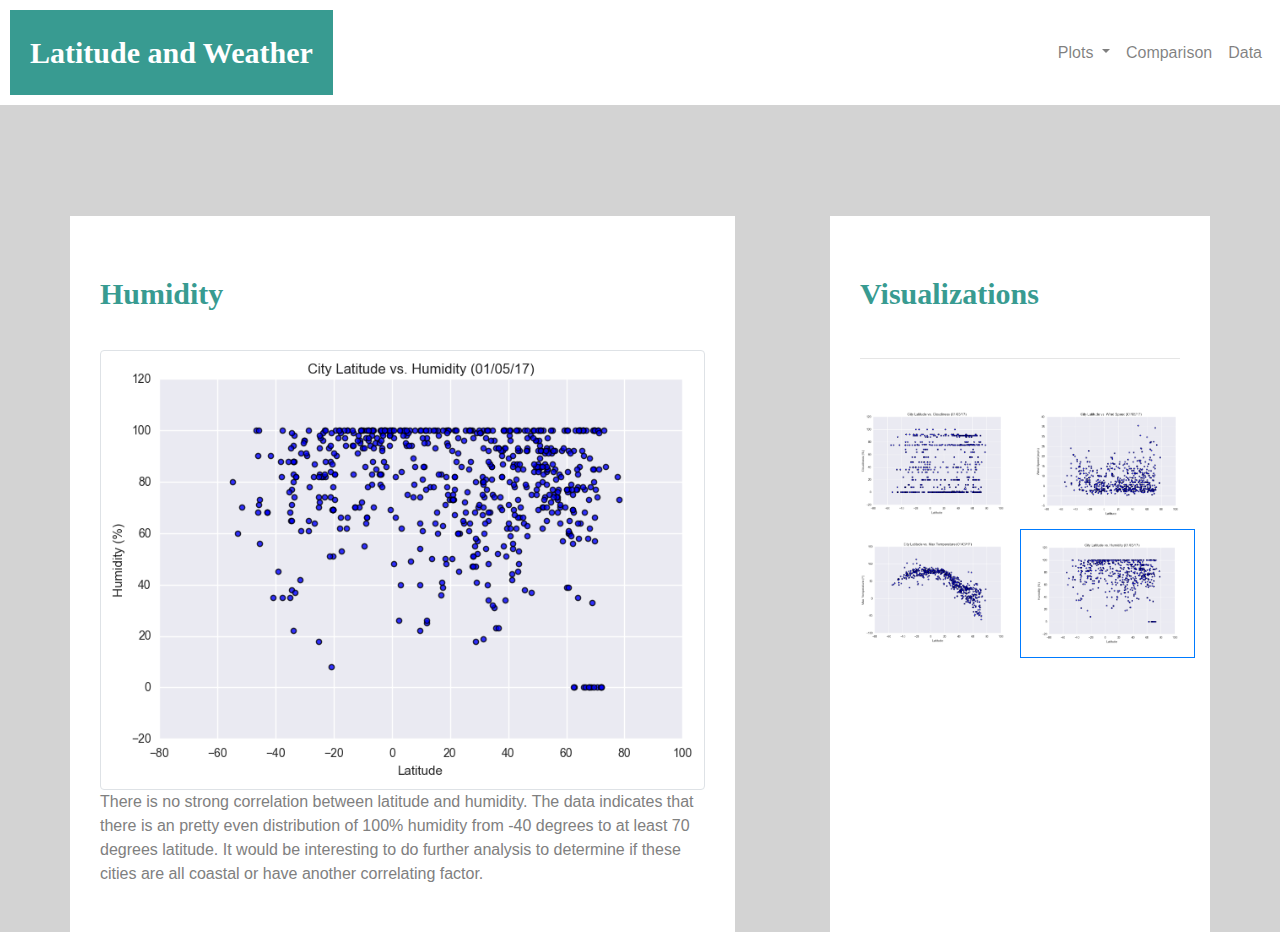
<file: humidity.html>
<!DOCTYPE html>
<html lang="en">

<head>
  <meta charset="UTF-8">
  <title>Latitude vs. Humidity Analysis</title>
  <link rel="stylesheet" href="https://stackpath.bootstrapcdn.com/bootstrap/4.3.1/css/bootstrap.min.css"
    integrity="sha384-ggOyR0iXCbMQv3Xipma34MD+dH/1fQ784/j6cY/iJTQUOhcWr7x9JvoRxT2MZw1T" crossorigin="anonymous">

  <script src="https://code.jquery.com/jquery-3.3.1.slim.min.js"
    integrity="sha384-q8i/X+965DzO0rT7abK41JStQIAqVgRVzpbzo5smXKp4YfRvH+8abtTE1Pi6jizo"
    crossorigin="anonymous"></script>
  <script src="https://cdnjs.cloudflare.com/ajax/libs/popper.js/1.14.7/umd/popper.min.js"
    integrity="sha384-UO2eT0CpHqdSJQ6hJty5KVphtPhzWj9WO1clHTMGa3JDZwrnQq4sF86dIHNDz0W1"
    crossorigin="anonymous"></script>
  <script src="https://stackpath.bootstrapcdn.com/bootstrap/4.3.1/js/bootstrap.min.js"
    integrity="sha384-JjSmVgyd0p3pXB1rRibZUAYoIIy6OrQ6VrjIEaFf/nJGzIxFDsf4x0xIM+B07jRM"
    crossorigin="anonymous"></script>

  <link rel="stylesheet" href="style.css">
</head>

<body>
  <nav class="navbar navbar-expand-lg navbar-light">
    <a class="turquoise-white" href="index.html">Latitude and Weather</a>
    <button class="navbar-toggler" type="button" data-toggle="collapse" data-target="#navbarSupportedContent">
      <span class="navbar-toggler-icon"></span>
    </button>

    <div class="collapse navbar-collapse" id="navbarSupportedContent">
      <ul class="navbar-nav ml-auto">

        <li class="nav-item dropdown">
          <a class="nav-link dropdown-toggle" href="#" id="navbarDropdown" role="button" data-toggle="dropdown">
            Plots
          </a>
          <div class="dropdown-menu">
            <a class="dropdown-item" href="cloudiness.html">Latitude vs. Cloudiness</a>
            <a class="dropdown-item" href="windspeed.html">Latitude vs. Wind Speed</a>
            <a class="dropdown-item" href="maxtemp.html">Latitude vs. Max Temp</a>
            <a class="dropdown-item" href="humidity.html">Latitude vs. Humidity</a>
          </div>
        </li>
        <li class="nav-item">
          <a class="nav-link" href="comparison.html">Comparison</a>
        </li>
        <li class="nav-item">
          <a class="nav-link" href="data.html">Data</a>
        </li>
      </ul>
    </div>
  </nav>

  <div class="container">
    <main>
      <div class="row space"></div>
      <div class="row">
        <div class="col-md-7 box">
          <h2>Humidity</h2>
          <article>
            <a target="_blank" href="Resources/assets/images/humiditymap.png">
              <img src="Resources/assets/images/humiditymap.png" alt="Humidity Map" class="img-thumbnail">
            </a>
          </article>
          <p>There is no strong correlation between latitude and humidity. The data
            indicates that there is an pretty even distribution of 100% humidity from -40 degrees to at least 70 degrees
            latitude. It would be interesting to do further analysis to determine if these cities are all coastal or
            have another correlating factor.</p>
        </div>
        <div class="col-md-1"></div>
        <div class="col-md-4 box">
          <h2 class="text-left">Visualizations</h2>
          <hr>
          <br>
          <div class="row">
            <div class="col-3 col-sm-3 col-md-6">
              <a href="cloudiness.html">
                <img src="Resources/assets/images/cloudymap.png" alt="Cloudiness Graph" class="img-thumbnail custom-thumbnail">
              </a>

            </div>
            <div class="col-3 col-sm-3 col-md-6">
              <a href="windspeed.html">
                <img src="Resources/assets/images/windmap.png" alt="Wind Speed Graph" class="img-thumbnail custom-thumbnail">
              </a>

            </div>

            <div class="col-3 col-sm-3 col-md-6">
              <a href="maxtemp.html">
                <img src="Resources/assets/images/temperaturemap.png" alt="Max Temperature Graph" class="img-thumbnail custom-thumbnail">
              </a>
              
            </div>
            <div class="col-3 col-sm-3 col-md-6 border border-primary">
              <a href="humidity.html">
                <img src="Resources/assets/images/humiditymap.png" alt="Humidity Graph" class="img-thumbnail custom-thumbnail">
              </a>
            </div>
          </div>
        </div>
      </div>
    </main>
  </div>
</body>
</html>
</file>
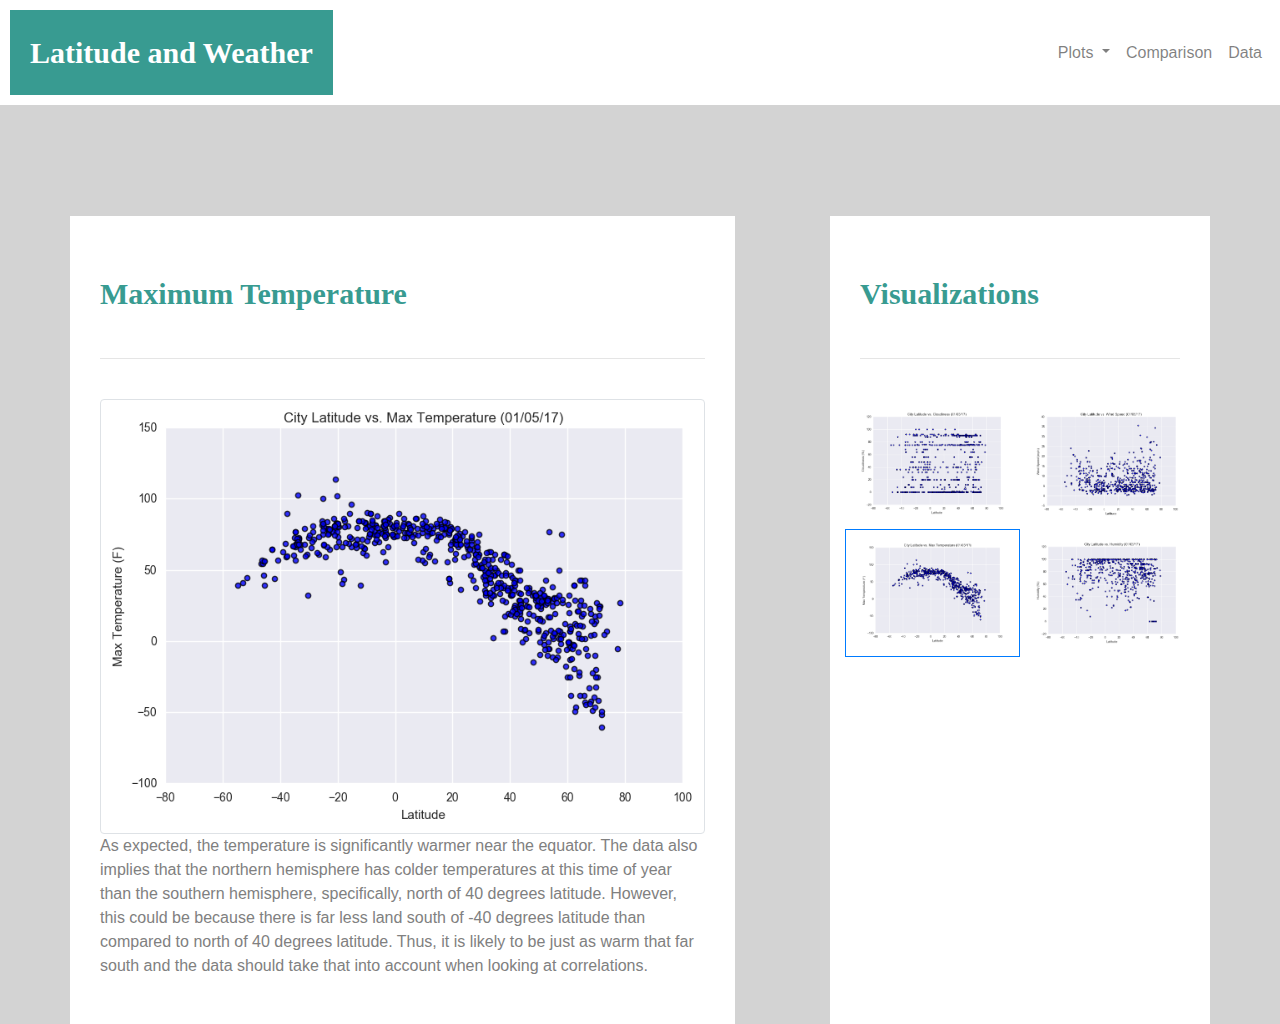
<file: maxtemp.html>
<!DOCTYPE html>
<html lang="en">

<head>
    <meta charset="UTF-8">
    <title>Latitude vs. Maximum Temperature Analysis</title>
    <link rel="stylesheet" href="https://stackpath.bootstrapcdn.com/bootstrap/4.3.1/css/bootstrap.min.css"
        integrity="sha384-ggOyR0iXCbMQv3Xipma34MD+dH/1fQ784/j6cY/iJTQUOhcWr7x9JvoRxT2MZw1T" crossorigin="anonymous">

    <script src="https://code.jquery.com/jquery-3.3.1.slim.min.js"
        integrity="sha384-q8i/X+965DzO0rT7abK41JStQIAqVgRVzpbzo5smXKp4YfRvH+8abtTE1Pi6jizo"
        crossorigin="anonymous"></script>
    <script src="https://cdnjs.cloudflare.com/ajax/libs/popper.js/1.14.7/umd/popper.min.js"
        integrity="sha384-UO2eT0CpHqdSJQ6hJty5KVphtPhzWj9WO1clHTMGa3JDZwrnQq4sF86dIHNDz0W1"
        crossorigin="anonymous"></script>
    <script src="https://stackpath.bootstrapcdn.com/bootstrap/4.3.1/js/bootstrap.min.js"
        integrity="sha384-JjSmVgyd0p3pXB1rRibZUAYoIIy6OrQ6VrjIEaFf/nJGzIxFDsf4x0xIM+B07jRM"
        crossorigin="anonymous"></script>

    <link rel="stylesheet" href="style.css">
</head>

<body>
    <nav class="navbar navbar-expand-lg navbar-light">
        <a class="turquoise-white" href="index.html">Latitude and Weather</a>
        <button class="navbar-toggler" type="button" data-toggle="collapse" data-target="#navbarSupportedContent">
            <span class="navbar-toggler-icon"></span>
        </button>

        <div class="collapse navbar-collapse" id="navbarSupportedContent">
            <ul class="navbar-nav ml-auto">

                <li class="nav-item dropdown">
                    <a class="nav-link dropdown-toggle" href="#" id="navbarDropdown" role="button"
                        data-toggle="dropdown">
                        Plots
                    </a>
                    <div class="dropdown-menu">
                        <a class="dropdown-item" href="cloudiness.html">Latitude vs. Cloudiness</a>
                        <a class="dropdown-item" href="windspeed.html">Latitude vs. Wind Speed</a>
                        <a class="dropdown-item" href="maxtemp.html">Latitude vs. Max Temp</a>
                        <a class="dropdown-item" href="humidity.html">Latitude vs. Humidity</a>
                    </div>
                </li>
                <li class="nav-item">
                    <a class="nav-link" href="comparison.html">Comparison</a>
                </li>
                <li class="nav-item">
                    <a class="nav-link" href="data.html">Data</a>
                </li>
            </ul>
        </div>
    </nav>

    <div class="container">
        <main>
            <div class="row space"></div>
            <div class="row">
                <div class="col-md-7 box">
                    <h2>Maximum Temperature</h2>
                    <hr>
                    <br>
                    <article>
                        <a target="_blank" href="Resources/assets/images/temperaturemap.png">
                            <img src="Resources/assets/images/temperaturemap.png" alt="Max Temp" class="img-thumbnail">
                        </a>
                    </article>
                    <p>As expected, the temperature is significantly warmer near the equator. The data also implies that
                         the northern hemisphere has colder temperatures at this time of year than the southern hemisphere, 
                         specifically, north of 40 degrees latitude. However, this could be because there is far less land 
                         south of -40 degrees latitude than compared to north of 40 degrees latitude. Thus, it is likely 
                         to be just as warm that far south and the data should take that into account when looking at correlations.</p>
                </div>

                <div class="col-md-1"></div>
                <div class="col-md-4 box">
                    <h2 class="text-left">Visualizations</h2>
                    <hr>
                    <br>
                    <div class="row">
                        <div class="col-3 col-sm-3 col-md-6">
                            <a href="cloudiness.html">
                                <img src="Resources/assets/images/cloudymap.png" alt="Cloudiness Graph" class="img-thumbnail custom-thumbnail">
                            </a>

                        </div>
                        <div class="col-3 col-sm-3 col-md-6">
                            <a href="windspeed.html">
                                <img src="Resources/assets/images/windmap.png" alt="Wind Speed Graph" class="img-thumbnail custom-thumbnail">
                            </a>

                        </div>

                        <div class="col-3 col-sm-3 col-md-6 border border-primary">
                            <a href="maxtemp.html">
                                <img src="Resources/assets/images/temperaturemap.png" alt="Max Temperature Graph" class="img-thumbnail custom-thumbnail">
                            </a>

                        </div>
                        <div class="col-3 col-sm-3 col-md-6">
                            <a href="humidity.html">
                                <img src="Resources/assets/images/humiditymap.png" alt="Humidity Graph" class="img-thumbnail custom-thumbnail">
                            </a>

                        </div>
                    </div>
                </div>
            </div>
        </main>
    </div> 
</body>
</html>
</file>
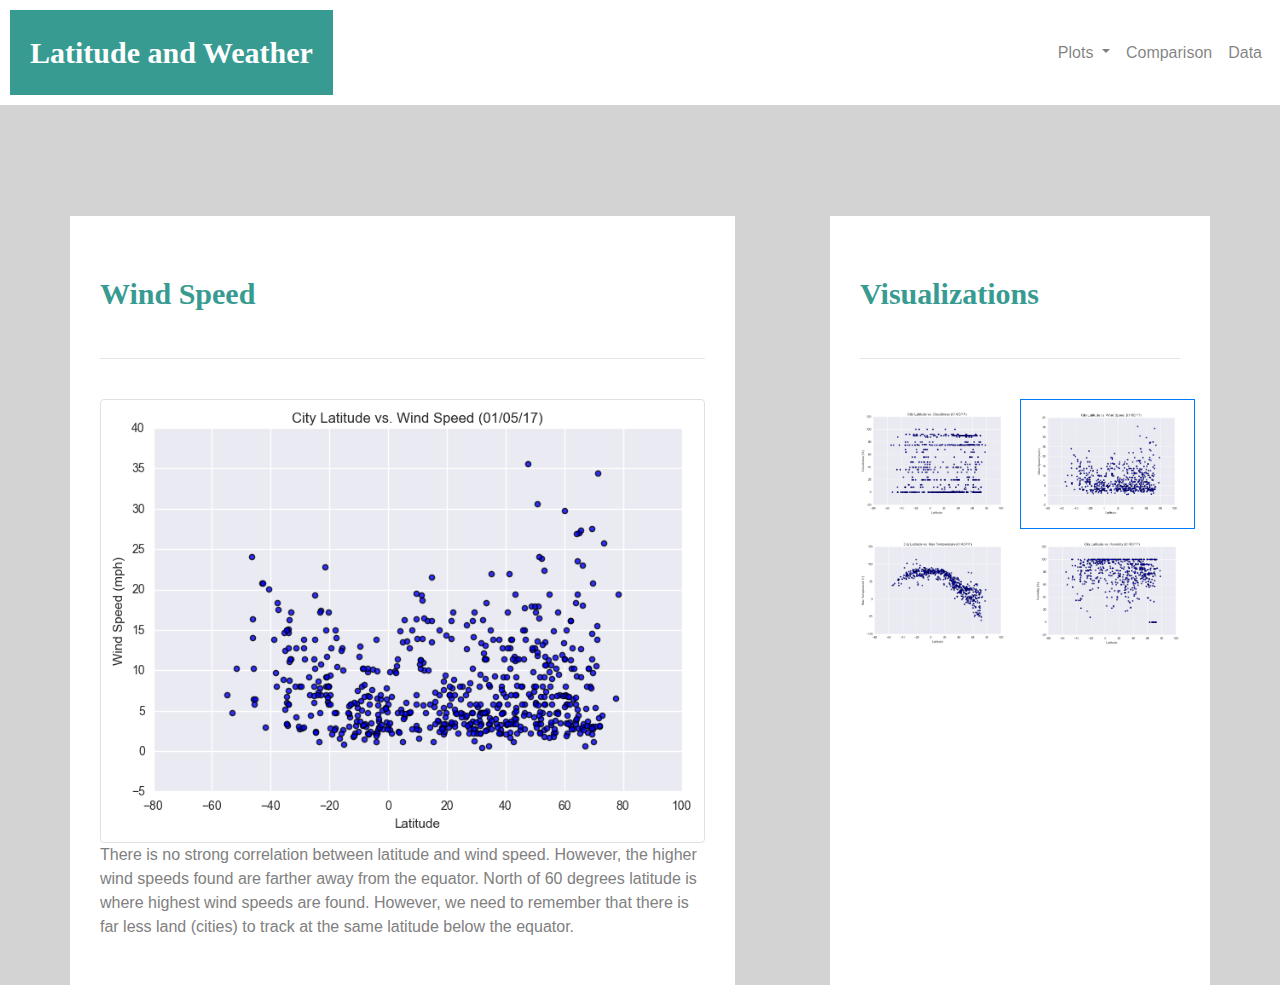
<file: windspeed.html>
<!DOCTYPE html>
<html lang="en">

<head>
    <meta charset="UTF-8">
    <title>Latitude vs. Windspeed Analysis</title>
    <link rel="stylesheet" href="https://stackpath.bootstrapcdn.com/bootstrap/4.3.1/css/bootstrap.min.css"
        integrity="sha384-ggOyR0iXCbMQv3Xipma34MD+dH/1fQ784/j6cY/iJTQUOhcWr7x9JvoRxT2MZw1T" crossorigin="anonymous">

    <script src="https://code.jquery.com/jquery-3.3.1.slim.min.js"
        integrity="sha384-q8i/X+965DzO0rT7abK41JStQIAqVgRVzpbzo5smXKp4YfRvH+8abtTE1Pi6jizo"
        crossorigin="anonymous"></script>
    <script src="https://cdnjs.cloudflare.com/ajax/libs/popper.js/1.14.7/umd/popper.min.js"
        integrity="sha384-UO2eT0CpHqdSJQ6hJty5KVphtPhzWj9WO1clHTMGa3JDZwrnQq4sF86dIHNDz0W1"
        crossorigin="anonymous"></script>
    <script src="https://stackpath.bootstrapcdn.com/bootstrap/4.3.1/js/bootstrap.min.js"
        integrity="sha384-JjSmVgyd0p3pXB1rRibZUAYoIIy6OrQ6VrjIEaFf/nJGzIxFDsf4x0xIM+B07jRM"
        crossorigin="anonymous"></script>

    <link rel="stylesheet" href="style.css">
</head>

<body>
    <nav class="navbar navbar-expand-lg navbar-light">
        <a class="turquoise-white" href="index.html">Latitude and Weather</a>
        <button class="navbar-toggler" type="button" data-toggle="collapse" data-target="#navbarSupportedContent">
            <span class="navbar-toggler-icon"></span>
        </button>

        <div class="collapse navbar-collapse" id="navbarSupportedContent">
            <ul class="navbar-nav ml-auto">

                <li class="nav-item dropdown">
                    <a class="nav-link dropdown-toggle" href="#" id="navbarDropdown" role="button"
                        data-toggle="dropdown">
                        Plots
                    </a>
                    <div class="dropdown-menu">
                        <a class="dropdown-item" href="cloudiness.html">Latitude vs. Cloudiness</a>
                        <a class="dropdown-item" href="windspeed.html">Latitude vs. Wind Speed</a>
                        <a class="dropdown-item" href="maxtemp.html">Latitude vs. Max Temp</a>
                        <a class="dropdown-item" href="humidity.html">Latitude vs. Humidity</a>
                    </div>
                </li>
                <li class="nav-item">
                    <a class="nav-link" href="comparison.html">Comparison</a>
                </li>
                <li class="nav-item">
                    <a class="nav-link" href="data.html">Data</a>
                </li>
            </ul>
        </div>
    </nav>

    <div class="container">
        <main>
            <div class="row space"></div>
            <div class="row">
                <div class="col-md-7 box">
                    <h2>Wind Speed</h2>
                    <hr><br>
                    <article>
                        <a target="_blank" href="Resources/assets/images/windmap.png">
                            <img src="Resources/assets/images/windmap.png" alt="Wind Map" class="img-thumbnail">
                        </a>
                    </article>
                    <p>There is no strong correlation between latitude and wind speed. However, the higher wind speeds
                        found are farther away from the equator. North of 60 degrees latitude is where highest wind
                        speeds are found. However, we need to remember that there is far less land (cities) to track at
                        the same latitude below the equator.</p>
                </div>
                <div class="col-md-1"></div>
                <div class="col-md-4 box">
                    <h2 class="text-left">Visualizations</h2>
                    <hr>
                    <br>
                    <div class="row">
                        <div class="col-3 col-sm-3 col-md-6">
                            <a href="cloudiness.html">
                                <img src="Resources/assets/images/cloudymap.png" alt="Cloudiness Graph" class="img-thumbnail custom-thumbnail">
                            </a>

                        </div>
                        <div class="col-3 col-sm-3 col-md-6 border border-primary">
                            <a href="windspeed.html">
                                <img src="Resources/assets/images/windmap.png" alt="Wind Speed Graph" class="img-thumbnail custom-thumbnail">
                            </a>

                        </div>

                        <div class="col-3 col-sm-3 col-md-6">
                            <a href="maxtemp.html">
                                <img src="Resources/assets/images/temperaturemap.png" alt="Max Temperature Graph" class="img-thumbnail custom-thumbnail">
                            </a>

                        </div>
                        <div class="col-3 col-sm-3 col-md-6">
                            <a href="humidity.html">
                                <img src="Resources/assets/images/humiditymap.png" alt="Humidity Graph" class="img-thumbnail custom-thumbnail">
                            </a>

                        </div>
                    </div>
                </div>
            </div>
        </main>
    </div>
</body>
</html>
</file>
<file: style.css>
myborder{
    border: 10px solid gray;
}

body{
    background: lightgrey;
}

h2{
  font-family: Georgia, 'Times New Roman', Times, serif;
  font-weight: bold;
  font-size:  30px;
  padding-bottom: 30px;
  padding-top: 30px;
  color: rgb(56, 155, 145)
}

h3{
  font-family: Georgia, 'Times New Roman', Times, serif;
  font-weight: bold;
  font-size:  20px;
  padding-bottom: 20px;
  padding-top: 20px;
  color: rgb(56, 155, 145)
}

.navbar {
  padding: 10px;
  background: white;
  }

.box {
  padding: 30px;
  color: grey;
  background: white;
}

.space{
  padding-top: 5%; 
  padding-bottom: 5%;
}

.turquoise-white {
  padding: 20px;
  display: inline-block;
  color: white;
  background: rgb(56, 155, 145);
  font-size:  30px;
  font-weight: bold;
  font-family: Georgia, 'Times New Roman', Times, serif;
}

.custom-thumbnail{
  padding: 12px 0px;
  border: 10px;
}
  
#main-bio {
  width: 95%;
  float: left;
}
  
#bio-image {
  width: 200px;
  height: 200px;
  margin-right: 20px;
  float: left;
}

  /* Here we define some styles that will ONLY be applied at screen sizes below 576 pixels */
@media (max-width: 576px) {
  .navbar {
    background: rgb(56, 155, 145);
  } 


}
</file>
